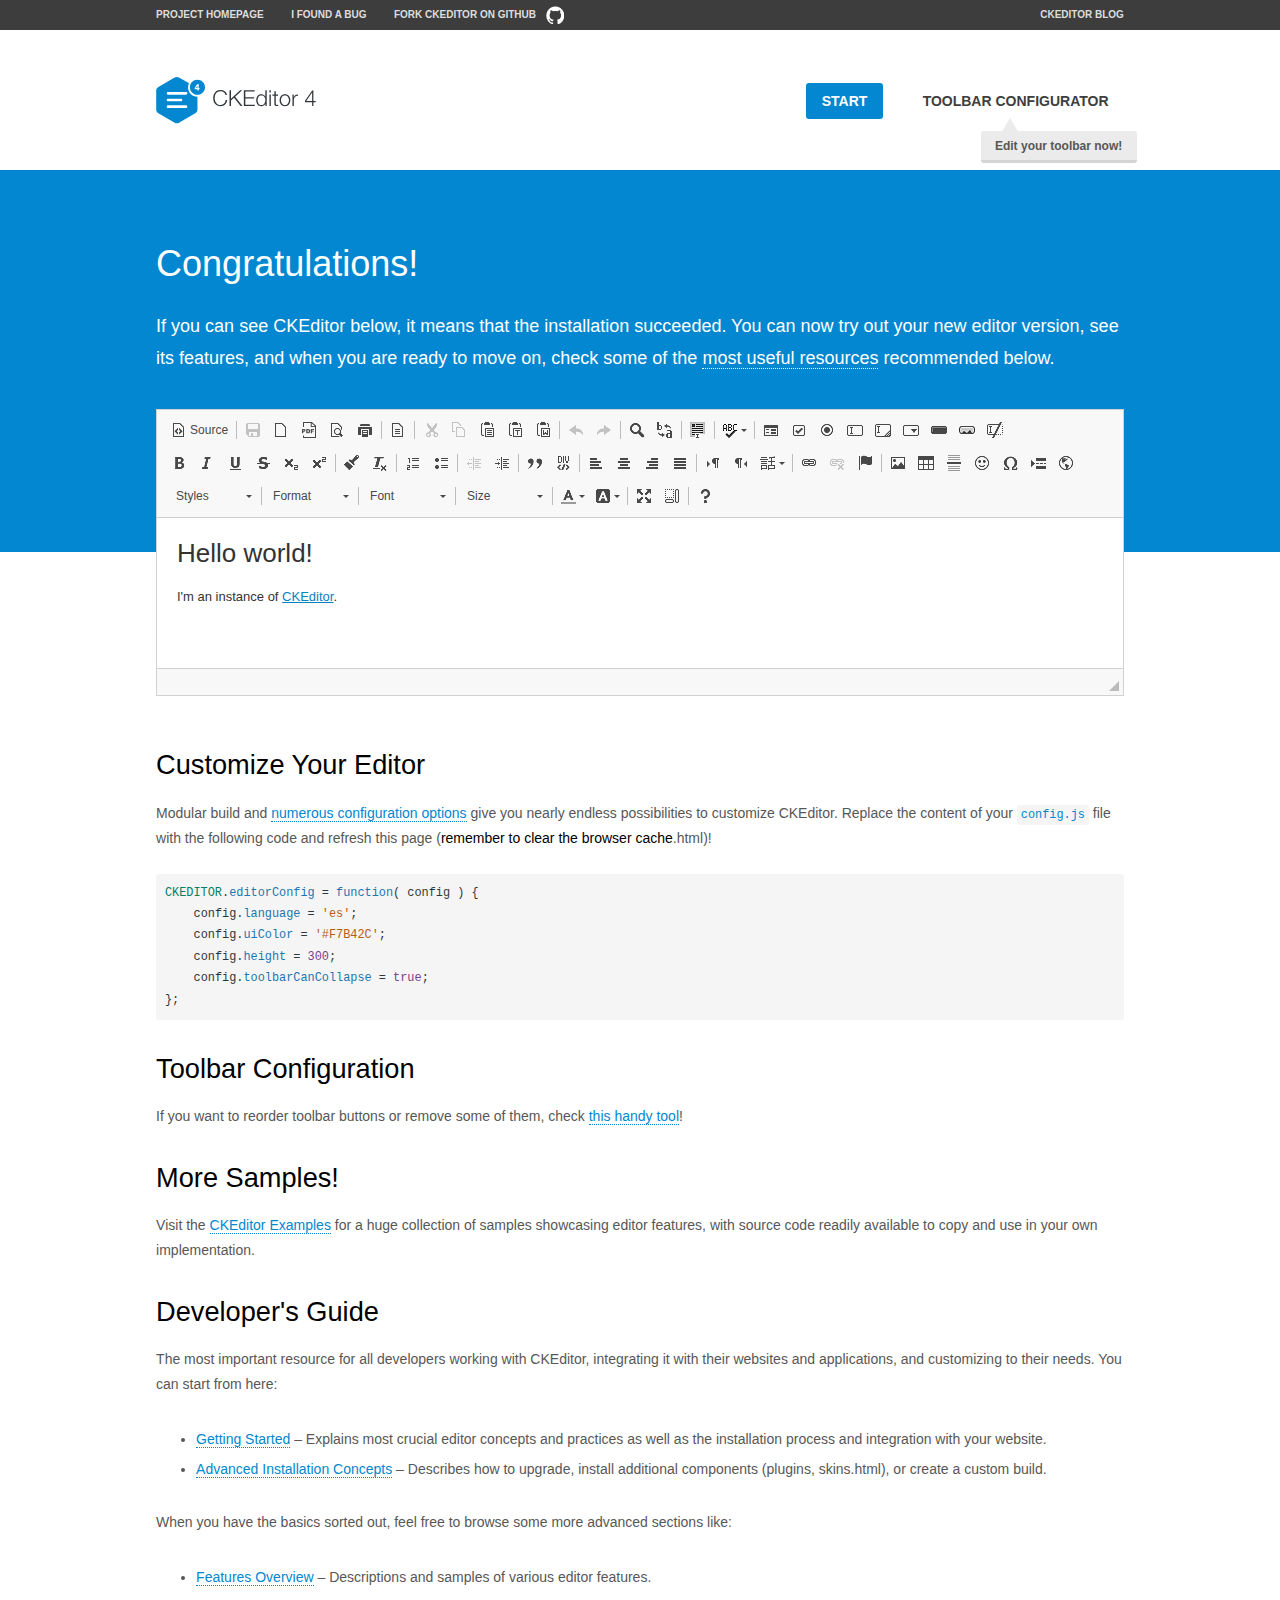
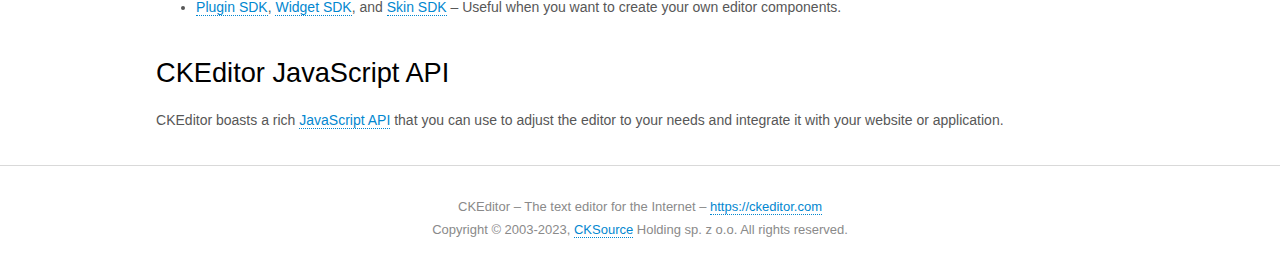
<file: src/main/webapp/resources/admin/ckeditor/samples/index.html>
<!DOCTYPE html>
<!--
Copyright (c) 2003-2023, CKSource Holding sp. z o.o. All rights reserved.
For licensing, see LICENSE.md or https://ckeditor.com/legal/ckeditor-oss-license
-->
<html lang="en">
<head>
	<meta charset="utf-8">
	<title>CKEditor Sample</title>
	<script src="../ckeditor.js"></script>
	<script src="js/sample.js"></script>
	<link rel="stylesheet" href="css/samples.css">
	<link rel="stylesheet" href="toolbarconfigurator/lib/codemirror/neo.css">
	<meta name="viewport" content="width=device-width,initial-scale=1">
	<meta name="description" content="Try the latest sample of CKEditor 4 and learn more about customizing your WYSIWYG editor with endless possibilities.">
</head>
<body id="main">

<nav class="navigation-a">
	<div class="grid-container">
		<ul class="navigation-a-left grid-width-70">
			<li><a href="https://ckeditor.com/ckeditor-4/">Project Homepage</a></li>
			<li><a href="https://github.com/ckeditor/ckeditor4/issues">I found a bug</a></li>
			<li><a href="https://github.com/ckeditor/ckeditor4" class="icon-pos-right icon-navigation-a-github">Fork CKEditor on GitHub</a></li>
		</ul>
		<ul class="navigation-a-right grid-width-30">
			<li><a href="https://ckeditor.com/blog/">CKEditor Blog</a></li>
		</ul>
	</div>
</nav>

<header class="header-a">
	<div class="grid-container">
		<h1 class="header-a-logo grid-width-30">
			<a href="index.html"><img src="img/logo.svg" onerror="this.src='img/logo.png'; this.onerror=null;" alt="CKEditor Sample"></a>
		</h1>

		<nav class="navigation-b grid-width-70">
			<ul>
				<li><a href="index.html" class="button-a button-a-background">Start</a></li>
				<li><a href="toolbarconfigurator/index.html" class="button-a">Toolbar configurator <span class="balloon-a balloon-a-nw">Edit your toolbar now!</span></a></li>
			</ul>
		</nav>
	</div>
</header>

<main>
	<div class="adjoined-top">
		<div class="grid-container">
			<div class="content grid-width-100">
				<h1>Congratulations!</h1>
				<p>
					If you can see CKEditor below, it means that the installation succeeded.
					You can now try out your new editor version, see its features, and when you are ready to move on, check some of the <a href="#sample-customize">most useful resources</a> recommended below.
				</p>
			</div>
		</div>
	</div>
	<div class="adjoined-bottom">
		<div class="grid-container">
			<div class="grid-width-100">
				<div id="editor">
					<h1>Hello world!</h1>
					<p>I'm an instance of <a href="https://ckeditor.com">CKEditor</a>.</p>
				</div>
			</div>
		</div>
	</div>

	<div class="grid-container">
		<div class="content grid-width-100">
			<section id="sample-customize">
				<h2>Customize Your Editor</h2>
				<p>Modular build and <a href="https://ckeditor.com/docs/ckeditor4/latest/guide/dev_configuration.html">numerous configuration options</a> give you nearly endless possibilities to customize CKEditor. Replace the content of your <code><a href="../config.js">config.js</a></code> file with the following code and refresh this page (<strong>remember to clear the browser cache</strong>.html)!</p>
		<pre class="cm-s-neo CodeMirror"><code><span style="padding-right: 0.1px;"><span class="cm-variable">CKEDITOR</span>.<span class="cm-property">editorConfig</span> <span class="cm-operator">=</span> <span class="cm-keyword">function</span>( <span class="cm-def">config</span> ) {</span>
<span style="padding-right: 0.1px;"><span class="cm-tab">	</span><span class="cm-variable-2">config</span>.<span class="cm-property">language</span> <span class="cm-operator">=</span> <span class="cm-string">'es'</span>;</span>
<span style="padding-right: 0.1px;"><span class="cm-tab">	</span><span class="cm-variable-2">config</span>.<span class="cm-property">uiColor</span> <span class="cm-operator">=</span> <span class="cm-string">'#F7B42C'</span>;</span>
<span style="padding-right: 0.1px;"><span class="cm-tab">	</span><span class="cm-variable-2">config</span>.<span class="cm-property">height</span> <span class="cm-operator">=</span> <span class="cm-number">300</span>;</span>
<span style="padding-right: 0.1px;"><span class="cm-tab">	</span><span class="cm-variable-2">config</span>.<span class="cm-property">toolbarCanCollapse</span> <span class="cm-operator">=</span> <span class="cm-atom">true</span>;</span>
<span style="padding-right: 0.1px;">};</span></code></pre>
			</section>

			<section>
				<h2>Toolbar Configuration</h2>
				<p>If you want to reorder toolbar buttons or remove some of them, check <a href="toolbarconfigurator/index.html">this handy tool</a>!</p>
			</section>

			<section>
				<h2>More Samples!</h2>
				<p>Visit the <a href="https://ckeditor.com/docs/ckeditor4/latest/examples/index.html">CKEditor Examples</a> for a huge collection of samples showcasing editor features, with source code readily available to copy and use in your own implementation.</p>
			</section>

			<section>
				<h2>Developer's Guide</h2>
				<p>The most important resource for all developers working with CKEditor, integrating it with their websites and applications, and customizing to their needs. You can start from here:</p>
				<ul>
					<li><a href="https://ckeditor.com/docs/ckeditor4/latest/guide/dev_installation.html">Getting Started</a> &ndash; Explains most crucial editor concepts and practices as well as the installation process and integration with your website.</li>
					<li><a href="https://ckeditor.com/docs/ckeditor4/latest/guide/dev_advanced_installation.html">Advanced Installation Concepts</a> &ndash; Describes how to upgrade, install additional components (plugins, skins.html), or create a custom build.</li>
				</ul>
					<p>When you have the basics sorted out, feel free to browse some more advanced sections like:</p>
				<ul>
					<li><a href="https://ckeditor.com/docs/ckeditor4/latest/features/index.html">Features Overview</a> &ndash; Descriptions and samples of various editor features.</li>
					<li><a href="https://ckeditor.com/docs/ckeditor4/latest/guide/plugin_sdk_intro.html">Plugin SDK</a>, <a href="https://ckeditor.com/docs/ckeditor4/latest/guide/widget_sdk_intro.html">Widget SDK</a>, and <a href="https://ckeditor.com/docs/ckeditor4/latest/guide/skin_sdk_intro.html">Skin SDK</a> &ndash; Useful when you want to create your own editor components.</li>
				</ul>
			</section>

			<section>
				<h2>CKEditor JavaScript API</h2>
				<p>CKEditor boasts a rich <a href="https://ckeditor.com/docs/ckeditor4/latest/api/index.html">JavaScript API</a> that you can use to adjust the editor to your needs and integrate it with your website or application.</p>
			</section>
		</div>
	</div>
</main>

<footer class="footer-a grid-container">
	<div class="grid-container">
		<p class="grid-width-100">
			CKEditor &ndash; The text editor for the Internet &ndash; <a class="samples" href="https://ckeditor.com/">https://ckeditor.com</a>
		</p>
		<p class="grid-width-100" id="copy">
			Copyright &copy; 2003-2023, <a class="samples" href="https://cksource.com/">CKSource</a> Holding sp. z o.o. All rights reserved.
		</p>
	</div>
</footer>
<script>
	initSample();
</script>

</body>
</html>
</file>
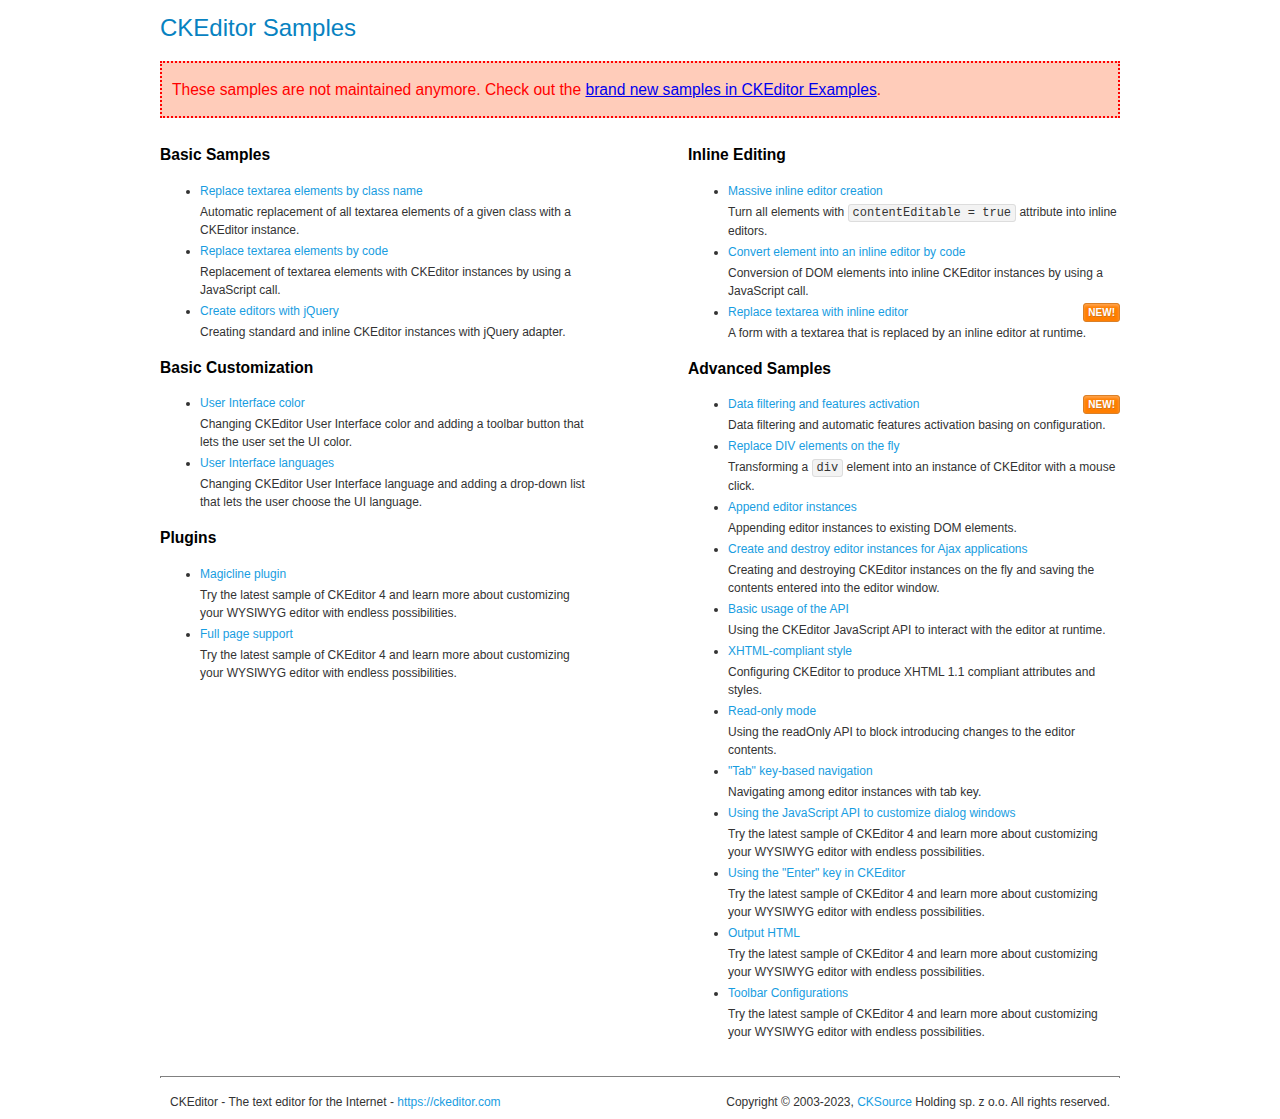
<file: src/main/webapp/resources/admin/ckeditor/samples/old/index.html>
<!DOCTYPE html>
<!--
Copyright (c) 2003-2023, CKSource Holding sp. z o.o. All rights reserved.
For licensing, see LICENSE.md or https://ckeditor.com/legal/ckeditor-oss-license
-->
<html lang="en">
<head>
	<meta charset="utf-8">
	<title>CKEditor Samples</title>
	<link rel="stylesheet" href="sample.css">
	<meta name="description" content="Try the latest sample of CKEditor 4 and learn more about customizing your WYSIWYG editor with endless possibilities.">
</head>
<body>
	<h1 class="samples">
		CKEditor Samples
	</h1>
	<div class="warning deprecated">
		These samples are not maintained anymore. Check out the <a href="https://ckeditor.com/docs/ckeditor4/latest/examples/index.html">brand new samples in CKEditor Examples</a>.
	</div>
	<div class="twoColumns">
		<div class="twoColumnsLeft">
			<h2 class="samples">
				Basic Samples
			</h2>
			<dl class="samples">
				<dt><a class="samples" href="replacebyclass.html">Replace textarea elements by class name</a></dt>
				<dd>Automatic replacement of all textarea elements of a given class with a CKEditor instance.</dd>

				<dt><a class="samples" href="replacebycode.html">Replace textarea elements by code</a></dt>
				<dd>Replacement of textarea elements with CKEditor instances by using a JavaScript call.</dd>

				<dt><a class="samples" href="jquery.html">Create editors with jQuery</a></dt>
				<dd>Creating standard and inline CKEditor instances with jQuery adapter.</dd>
			</dl>

			<h2 class="samples">
				Basic Customization
			</h2>
			<dl class="samples">
				<dt><a class="samples" href="uicolor.html">User Interface color</a></dt>
				<dd>Changing CKEditor User Interface color and adding a toolbar button that lets the user set the UI color.</dd>

				<dt><a class="samples" href="uilanguages.html">User Interface languages</a></dt>
				<dd>Changing CKEditor User Interface language and adding a drop-down list that lets the user choose the UI language.</dd>
			</dl>


			<h2 class="samples">Plugins</h2>
<dl class="samples">
<dt><a class="samples" href="magicline/magicline.html">Magicline plugin</a></dt>
<dd>Try the latest sample of CKEditor 4 and learn more about customizing your WYSIWYG editor with endless possibilities.</dd>

<dt><a class="samples" href="wysiwygarea/fullpage.html">Full page support</a></dt>
<dd>Try the latest sample of CKEditor 4 and learn more about customizing your WYSIWYG editor with endless possibilities.</dd>
</dl>
		</div>
		<div class="twoColumnsRight">
			<h2 class="samples">
				Inline Editing
			</h2>
			<dl class="samples">
				<dt><a class="samples" href="inlineall.html">Massive inline editor creation</a></dt>
				<dd>Turn all elements with <code>contentEditable = true</code> attribute into inline editors.</dd>

				<dt><a class="samples" href="inlinebycode.html">Convert element into an inline editor by code</a></dt>
				<dd>Conversion of DOM elements into inline CKEditor instances by using a JavaScript call.</dd>

				<dt><a class="samples" href="inlinetextarea.html">Replace textarea with inline editor</a> <span class="new">New!</span></dt>
				<dd>A form with a textarea that is replaced by an inline editor at runtime.</dd>

				
			</dl>

			<h2 class="samples">
				Advanced Samples
			</h2>
			<dl class="samples">
				<dt><a class="samples" href="datafiltering.html">Data filtering and features activation</a> <span class="new">New!</span></dt>
				<dd>Data filtering and automatic features activation basing on configuration.</dd>

				<dt><a class="samples" href="divreplace.html">Replace DIV elements on the fly</a></dt>
				<dd>Transforming a <code>div</code> element into an instance of CKEditor with a mouse click.</dd>

				<dt><a class="samples" href="appendto.html">Append editor instances</a></dt>
				<dd>Appending editor instances to existing DOM elements.</dd>

				<dt><a class="samples" href="ajax.html">Create and destroy editor instances for Ajax applications</a></dt>
				<dd>Creating and destroying CKEditor instances on the fly and saving the contents entered into the editor window.</dd>

				<dt><a class="samples" href="api.html">Basic usage of the API</a></dt>
				<dd>Using the CKEditor JavaScript API to interact with the editor at runtime.</dd>

				<dt><a class="samples" href="xhtmlstyle.html">XHTML-compliant style</a></dt>
				<dd>Configuring CKEditor to produce XHTML 1.1 compliant attributes and styles.</dd>

				<dt><a class="samples" href="readonly.html">Read-only mode</a></dt>
				<dd>Using the readOnly API to block introducing changes to the editor contents.</dd>

				<dt><a class="samples" href="tabindex.html">"Tab" key-based navigation</a></dt>
				<dd>Navigating among editor instances with tab key.</dd>


				
<dt><a class="samples" href="dialog/dialog.html">Using the JavaScript API to customize dialog windows</a></dt>
<dd>Try the latest sample of CKEditor 4 and learn more about customizing your WYSIWYG editor with endless possibilities.</dd>

<dt><a class="samples" href="enterkey/enterkey.html">Using the &quot;Enter&quot; key in CKEditor</a></dt>
<dd>Try the latest sample of CKEditor 4 and learn more about customizing your WYSIWYG editor with endless possibilities.</dd>

<dt><a class="samples" href="htmlwriter/outputhtml.html">Output HTML</a></dt>
<dd>Try the latest sample of CKEditor 4 and learn more about customizing your WYSIWYG editor with endless possibilities.</dd>

<dt><a class="samples" href="toolbar/toolbar.html">Toolbar Configurations</a></dt>
<dd>Try the latest sample of CKEditor 4 and learn more about customizing your WYSIWYG editor with endless possibilities.</dd>

			</dl>
		</div>
	</div>
	<div id="footer">
		<hr>
		<p>
			CKEditor - The text editor for the Internet - <a class="samples" href="https://ckeditor.com/">https://ckeditor.com</a>
		</p>
		<p id="copy">
			Copyright &copy; 2003-2023, <a class="samples" href="https://cksource.com/">CKSource</a> Holding sp. z o.o. All rights reserved.
		</p>
	</div>
</body>
</html>
</file>
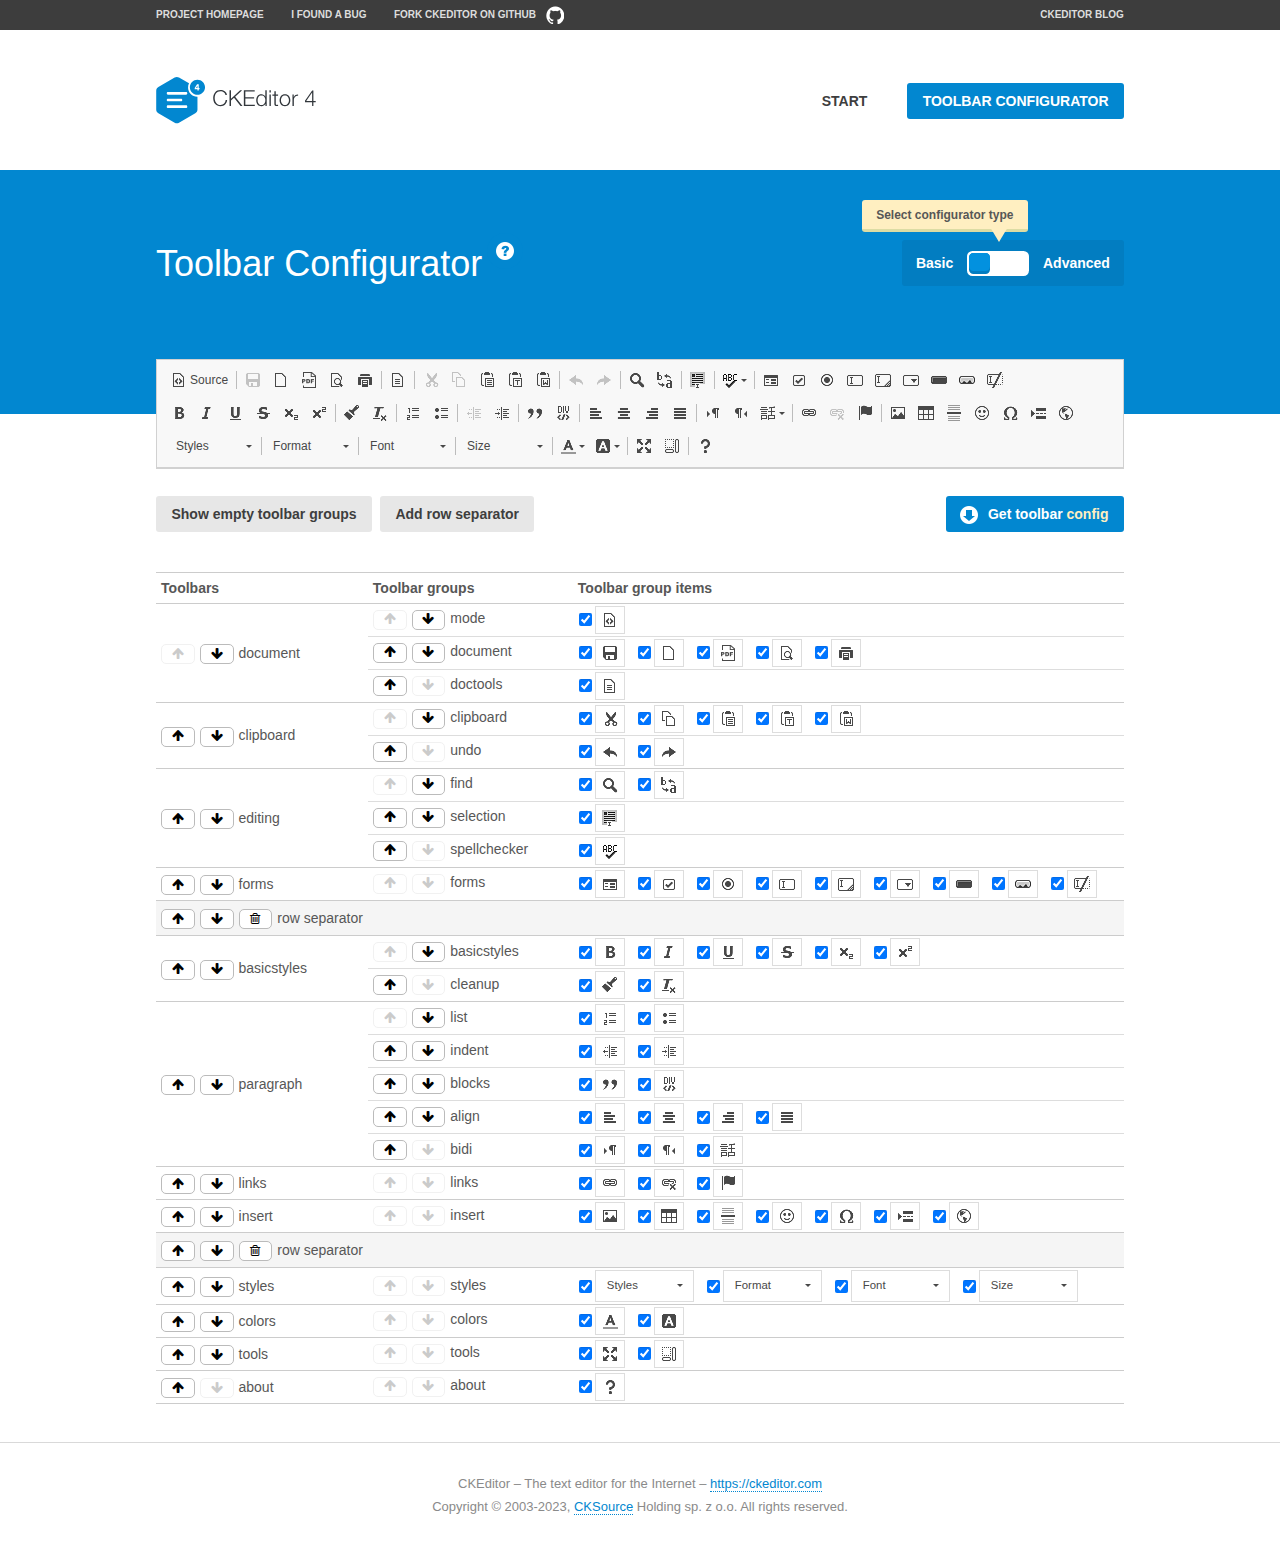
<file: src/main/webapp/resources/admin/ckeditor/samples/toolbarconfigurator/index.html>
<!DOCTYPE html>
<!--
Copyright (c) 2003-2023, CKSource Holding sp. z o.o. All rights reserved.
For licensing, see LICENSE.md or https://ckeditor.com/legal/ckeditor-oss-license
-->
<!--[if IE 8]><html class="ie8"><![endif]-->
<!--[if gt IE 8]><html><![endif]-->
<!--[if !IE]><!--><html lang="en"><!--<![endif]-->
<head>
	<meta charset="utf-8">
	<title>Toolbar Configurator</title>
	<script src="../../ckeditor.js"></script>
	<script>
		if ( CKEDITOR.env.ie && CKEDITOR.env.version < 9 )
			CKEDITOR.tools.enableHtml5Elements( document );
	</script>
	<link rel="stylesheet" href="lib/codemirror/codemirror.css">
	<link rel="stylesheet" href="lib/codemirror/show-hint.css">
	<link rel="stylesheet" href="lib/codemirror/neo.css">
	<link rel="stylesheet" href="css/fontello.css">
	<link rel="stylesheet" href="../css/samples.css">
	<meta name="description" content="Try the latest sample of CKEditor 4 and learn more about customizing your WYSIWYG editor with endless possibilities.">
</head>
<body id="toolbar">

<nav class="navigation-a">
	<div class="grid-container">
		<ul class="navigation-a-left grid-width-70">
			<li><a href="https://ckeditor.com/ckeditor-4/">Project Homepage</a></li>
			<li><a href="https://github.com/ckeditor/ckeditor4/issues">I found a bug</a></li>
			<li><a href="https://github.com/ckeditor/ckeditor4" class="icon-pos-right icon-navigation-a-github">Fork CKEditor on GitHub</a></li>
		</ul>
		<ul class="navigation-a-right grid-width-30">
			<li><a href="https://ckeditor.com/blog/">CKEditor Blog</a></li>
		</ul>
	</div>
</nav>

<header class="header-a">
	<div class="grid-container">
		<h1 class="header-a-logo grid-width-30">
			<a href="../index.html"><img src="../img/logo.svg" onerror="this.src='../img/logo.png'; this.onerror=null;" alt="CKEditor Logo"></a>
		</h1>
		<nav class="navigation-b grid-width-70">
			<ul>
				<li><a href="../index.html"  class="button-a">Start</a></li>
				<li><a href="index.html"  class="button-a button-a-background">Toolbar configurator</a></li>
			</ul>
		</nav>
	</div>
</header>

<main>
	<div class="adjoined-top">
		<div class="grid-container">
			<div class="content grid-width-100">
				<div class="grid-container-nested">
					<h1 class="grid-width-60">
						Toolbar Configurator
						<a href="#help-content" type="button" title="Configurator help" id="help" class="button-a button-a-background button-a-no-text icon-pos-left icon-question-mark">Help</a>
					</h1>

					<div class="grid-width-40 grid-switch-magic">
						<div class="switch">
							<span class="balloon-a balloon-a-se">Select configurator type</span>
							<input type="radio" name="radio" data-num="1" id="radio-basic" />
							<input type="radio" name="radio" data-num="2" id="radio-advanced" />
							<label data-for="1" for="radio-basic">Basic</label>
							<span class="switch-inner">
								<span class="handler"></span>
							</span>
							<label data-for="2" for="radio-advanced">Advanced</label>
						</div>
					</div>
				</div>
			</div>
		</div>
	</div>
	<div class="adjoined-bottom">
		<div class="grid-container">
			<div class="grid-width-100">
				<div class="editors-container">
					<div id="editor-basic"></div>
					<div id="editor-advanced"></div>
				</div>
			</div>
		</div>
	</div>

	<div class="grid-container configurator">
		<div class="content grid-width-100">
			<div class="configurator">
				<div>
					<div id="toolbarModifierWrapper"></div>
				</div>
			</div>
		</div>
	</div>

	<div id="help-content">
		<div class="grid-container">
			<div class="grid-width-100">
				<h2>What Am I Doing Here?</h2>

				<div class="grid-container grid-container-nested">
					<div class="basic">
						<div class="grid-width-50">
							<p>Arrange <a href="https://ckeditor.com/docs/ckeditor4/latest/api/CKEDITOR_config.html#cfg-toolbarGroups">toolbar groups</a>, toggle <a href="https://ckeditor.com/docs/ckeditor4/latest/api/CKEDITOR_config.html#cfg-removeButtons">button visibility</a> according to your needs and get your toolbar configuration.</p>
							<p>You can replace the content of the <a href="../../config.js"><code>config.js</code></a> file with the generated configuration. If you already set some configuration options you will need to merge both configurations.</p>
						</div>
						<div class="grid-width-50">
							<p>Read more about different ways of <a href="https://ckeditor.com/docs/ckeditor4/latest/guide/dev_configuration.html">setting configuration</a> and do not forget about <strong>clearing browser cache</strong>.</p>
							<p>Arranging toolbar groups is the recommended way of configuring the toolbar, but if you need more freedom you can use the <a href="#advanced">advanced configurator</a>.</p>
						</div>
					</div>
					<div class="advanced" style="display: none;">
						<div class="grid-width-50">
							<p>With this code editor you can edit your <a href="https://ckeditor.com/docs/ckeditor4/latest/api/CKEDITOR_config.html#cfg-toolbar">toolbar configuration</a> live.</p>
							<p>You can replace the content of the <a href="../../config.js"><code>config.js</code></a> file with the generated configuration. If you already set some configuration options you will need to merge both configurations.</p>
						</div>
						<div class="grid-width-50">
							<p>Read more about different ways of <a href="https://ckeditor.com/docs/ckeditor4/latest/guide/dev_configuration.html">setting configuration</a> and do not forget about <strong>clearing browser cache</strong>.</p>
						</div>
					</div>
				</div>

				<p class="grid-container grid-container-nested">
					<button type="button" class="help-content-close grid-width-100 button-a button-a-background">Got it. Let's play!</button>
				</p>
			</div>
		</div>
	</div>
</main>

<footer class="footer-a grid-container">
	<p class="grid-width-100">
		CKEditor &ndash; The text editor for the Internet &ndash; <a class="samples" href="https://ckeditor.com/">https://ckeditor.com</a>
	</p>
	<p class="grid-width-100" id="copy">
		Copyright &copy; 2003-2023, <a class="samples" href="https://cksource.com/">CKSource</a> Holding sp. z o.o. All rights reserved.
	</p>
</footer>

<script src="lib/codemirror/codemirror.js"></script>
<script src="lib/codemirror/javascript.js"></script>
<script src="lib/codemirror/show-hint.js"></script>

<script src="js/fulltoolbareditor.js"></script>
<script src="js/abstracttoolbarmodifier.js"></script>
<script src="js/toolbarmodifier.js"></script>
<script src="js/toolbartextmodifier.js"></script>
<script src="../js/sf.js"></script>

<script>
	( function() {
		'use strict';

		var mode = ( window.location.hash.substr( 1 ) === 'advanced' ) ? 'advanced' : 'basic',
			configuratorSection = CKEDITOR.document.findOne( 'main > .grid-container.configurator' ),
			basicInstruction = CKEDITOR.document.findOne( '#help-content .basic' ),
			advancedInstruction = CKEDITOR.document.findOne( '#help-content .advanced' ),

			// Configurator mode switcher.
			modeSwitchBasic = CKEDITOR.document.getById( 'radio-basic' ),
			modeSwitchAdvanced = CKEDITOR.document.getById( 'radio-advanced' );

		// Initial setup
		function updateSwitcher() {
			if ( mode === 'advanced' ) {
				modeSwitchAdvanced.$.checked = true;
			} else {
				modeSwitchBasic.$.checked = true;
			}
		}

		updateSwitcher();

		CKEDITOR.document.getWindow().on( 'hashchange', function( e ) {
			var hash = window.location.hash.substr( 1 );
			if ( !( hash === 'advanced' || hash === 'basic' ) ) {
				return;
			}
			mode = hash;
			onToolbarsDone( mode );
		} );

		CKEDITOR.document.getWindow().on( 'resize', function() {
			updateToolbar( ( mode === 'basic' ? toolbarModifier : toolbarTextModifier )[ 'editorInstance' ] );
		} );

		function onRefresh( modifier ) {
			modifier = modifier || this;

			if ( mode === 'basic' && modifier instanceof ToolbarConfigurator.ToolbarTextModifier ) {
				return;
			}

			// CodeMirror container becomes visible, so we need to refresh and to avoid rendering problems.
			if ( mode === 'advanced' && modifier instanceof ToolbarConfigurator.ToolbarTextModifier ) {
				modifier.codeContainer.refresh();
			}

			updateToolbar( modifier.editorInstance );
		}

		function updateToolbar( editor ) {
			var editorContainer = editor.container;

			// Not always editor is loaded.
			if ( !editorContainer ) {
				return;
			}

			var displayStyle = editorContainer.getStyle( 'display' );

			editorContainer.setStyle( 'display', 'block' );

			var newHeight = editorContainer.getSize( 'height' );

			var newMarginTop = parseInt( editorContainer.getComputedStyle( 'margin-top' ), 10 );
			newMarginTop = ( isNaN( newMarginTop ) ? 0 : Number( newMarginTop ) );

			var newMarginBottom = parseInt( editorContainer.getComputedStyle( 'margin-bottom' ), 10 );
			newMarginBottom = ( isNaN( newMarginBottom ) ? 0 : Number( newMarginBottom ) );

			var result = newHeight + newMarginTop + newMarginBottom;

			editorContainer.setStyle( 'display', displayStyle );

			editor.container.getAscendant( 'div' ).setStyle( 'height', result + 'px' );
		}

		var toolbarModifier = new ToolbarConfigurator.ToolbarModifier( 'editor-basic' );

		var done = 0;
		toolbarModifier.init( onToolbarInit );
		toolbarModifier.onRefresh = onRefresh;

		CKEDITOR.document.getById( 'toolbarModifierWrapper' ).append( toolbarModifier.mainContainer );

		var toolbarTextModifier = new ToolbarConfigurator.ToolbarTextModifier( 'editor-advanced' );
		toolbarTextModifier.init( onToolbarInit );
		toolbarTextModifier.onRefresh = onRefresh;

		function onToolbarInit() {
			if ( ++done === 2 ) {
				onToolbarsDone();

				positionSticky.watch( CKEDITOR.document.findOne( '.toolbar' ), function() {
					return mode === 'advanced';
				} );
			}
		}

		function onToolbarsDone() {
			if ( mode === 'basic' ) {
				toggleModeBasic( false );
			} else {
				toggleModeAdvanced( false );
			}

			updateSwitcher();

			setTimeout( function() {
				CKEDITOR.document.findOne( '.editors-container' ).addClass( 'active' );
				CKEDITOR.document.findOne( '#toolbarModifierWrapper' ).addClass( 'active' );
			}, 200 );
		}

		CKEDITOR.document.getById( 'toolbarModifierWrapper' ).append( toolbarTextModifier.mainContainer );

		function toogleModeSwitch( onElement, offElement, onModifier, offModifier ) {
			onElement.addClass( 'fancy-button-active' );
			offElement.removeClass( 'fancy-button-active' );

			onModifier.showUI();
			offModifier.hideUI();
		}

		function toggleModeBasic( callOnRefresh ) {
			callOnRefresh = ( callOnRefresh !== false );
			mode = 'basic';
			window.location.hash = '#basic';
			toogleModeSwitch( modeSwitchBasic, modeSwitchAdvanced, toolbarModifier, toolbarTextModifier );

			configuratorSection.removeClass( 'freed-width' );
			basicInstruction.show();
			advancedInstruction.hide();

			callOnRefresh && onRefresh( toolbarModifier );
		}

		function toggleModeAdvanced( callOnRefresh ) {
			callOnRefresh = ( callOnRefresh !== false );
			mode = 'advanced';
			window.location.hash = '#advanced';
			toogleModeSwitch( modeSwitchAdvanced, modeSwitchBasic, toolbarTextModifier, toolbarModifier );

			configuratorSection.addClass( 'freed-width' );
			advancedInstruction.show();
			basicInstruction.hide();

			callOnRefresh && onRefresh( toolbarTextModifier );
		}

		modeSwitchBasic.on( 'click', toggleModeBasic );
		modeSwitchAdvanced.on( 'click', toggleModeAdvanced );

		//
		// Position:sticky for the toolbar.
		//

		// Will make elements behave like they were styled with position:sticky.
		var positionSticky = {
			// Store object: {
			// 		element: CKEDITOR.dom.element, // Element which will float.
			// 		placeholder: CKEDITOR.dom.element, // Placeholder which is place to prevent page bounce.
			// 		isFixed: boolean // Whether element float now.
			// }
			watched: [],

			active: [],

			staticContainer: null,

			init: function() {
				var element = CKEDITOR.dom.element.createFromHtml(
					'<div class="staticContainer">' +
						'<div class="grid-container" >' +
							'<div class="grid-width-100">' +
								'<div class="inner"></div>' +
							'</div>' +
						'</div>' +
					'</div>' );

				this.staticContainer = element.findOne( '.inner' );

				CKEDITOR.document.getBody().append( element );
			},

			watch: function( element, preventFunc ) {
				this.watched.push( {
					element: element,
					placeholder: new CKEDITOR.dom.element( 'div' ),
					isFixed: false,
					preventFunc: preventFunc
				} );
			},

			checkAll: function() {
				for ( var i = 0; i < this.watched.length; i++ ) {
					this.check( this.watched[ i ] );
				}
			},

			check: function( element ) {
				var isFixed = element.isFixed;
				var shouldBeFixed = this.shouldBeFixed( element );

				// Nothing to be done.
				if ( isFixed === shouldBeFixed ) {
					return;
				}

				var placeholder = element.placeholder;

				if ( isFixed ) {
					// Unfixing.

					element.element.insertBefore( placeholder );
					placeholder.remove();

					element.element.removeStyle( 'margin' );

					this.active.splice( CKEDITOR.tools.indexOf( this.active, element ), 1 );

				} else {
					// Fixing.
					placeholder.setStyle( 'width', element.element.getSize( 'width' ) + 'px' );
					placeholder.setStyle( 'height', element.element.getSize( 'height' ) + 'px' );
					placeholder.setStyle( 'margin-bottom', element.element.getComputedStyle( 'margin-bottom' ) );
					placeholder.setStyle( 'display', element.element.getComputedStyle( 'display' ) );
					placeholder.insertAfter( element.element );

					this.staticContainer.append( element.element );

					this.active.push( element );
				}

				element.isFixed = !element.isFixed;
			},

			shouldBeFixed: function( element ) {
				if ( element.preventFunc && element.preventFunc() ) {
					return false;
				}

				// If element is already fixed we are checking it's placeholder.
				var related = ( element.isFixed ? element.placeholder : element.element ),
					clientRect = related.$.getBoundingClientRect(),
					staticHeight = this.staticContainer.getSize('height' ),
					elemHeight = element.element.getSize( 'height' );

				if ( element.isFixed ) {
					return ( clientRect.top + elemHeight < staticHeight );
				} else {
					return ( clientRect.top < staticHeight );
				}
			}
		};

		positionSticky.init();

		CKEDITOR.document.getWindow().on( 'scroll',
			CKEDITOR.tools.eventsBuffer( 100, positionSticky.checkAll, positionSticky ).input
		);

		// Make the toolbar sticky.
		positionSticky.watch( CKEDITOR.document.findOne( '.editors-container' ) );

		// Help button and help-content.
		( function() {
			var helpButton = CKEDITOR.document.getById( 'help' ),
				helpContent = CKEDITOR.document.getById( 'help-content' );

			// Don't show help button on IE8 because it's unsupported by Pico Modal.
			if ( CKEDITOR.env.ie && CKEDITOR.env.version == 8 ) {
				helpButton.hide();
			} else {
				// Display help modal when the button is clicked.
				helpButton.on( 'click', function( evt ) {
					SF.modal( {
						// Clone modal content from DOM.
						content: helpContent.getHtml(),

						afterCreate: function( modal ) {
							// Enable modal content button to close the modal.
							new CKEDITOR.dom.element( modal.modalElem() ).findOne( '.help-content-close' ).once( 'click', modal.close );
						}
					} ).show();
				} );
			}
		} )();
	} )();
</script>
</body>
</html>
</file>
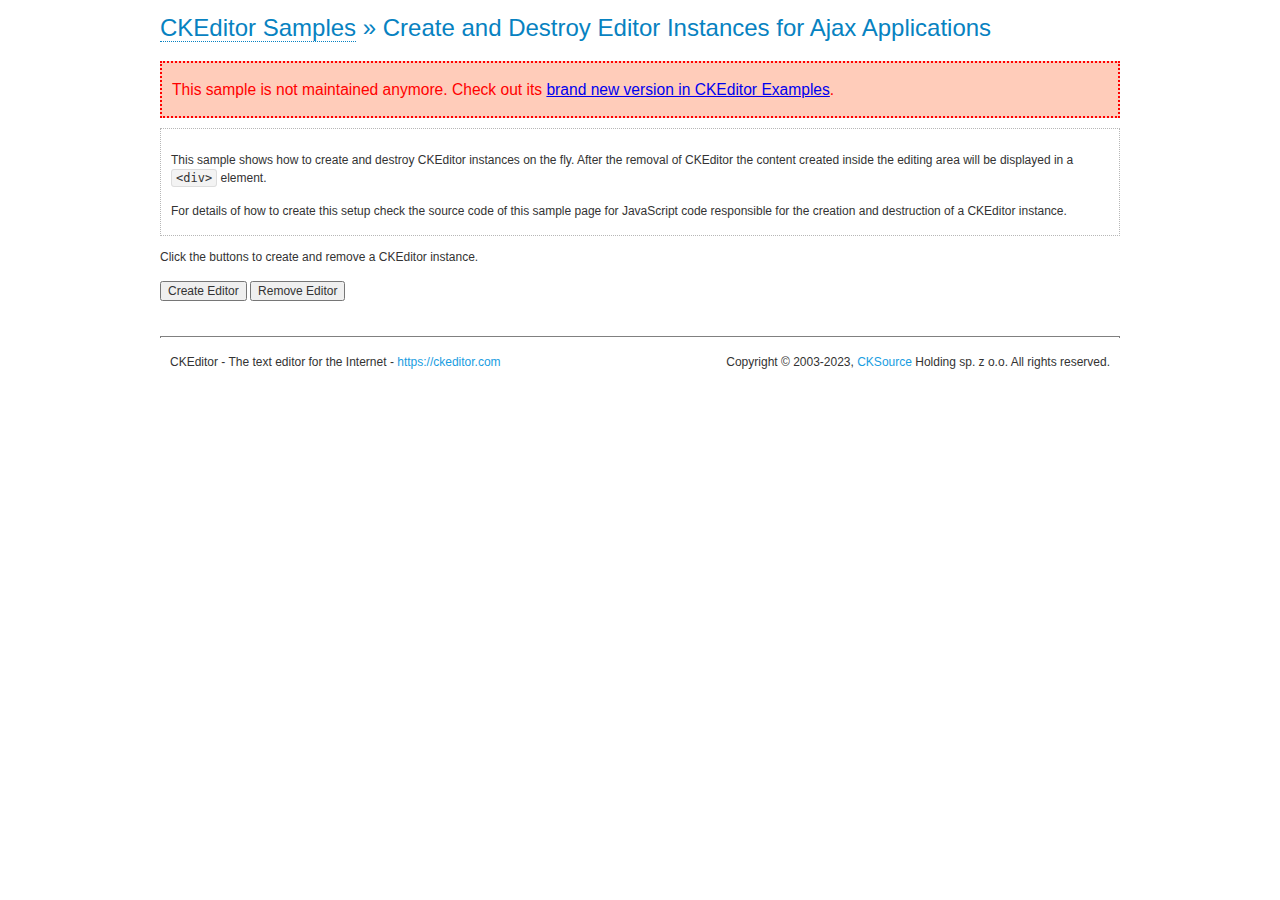
<file: src/main/webapp/resources/admin/ckeditor/samples/old/ajax.html>
<!DOCTYPE html>
<!--
Copyright (c) 2003-2023, CKSource Holding sp. z o.o. All rights reserved.
For licensing, see LICENSE.md or https://ckeditor.com/legal/ckeditor-oss-license
-->
<html lang="en">
<head>
	<meta charset="utf-8">
	<title>Ajax &mdash; CKEditor Sample</title>
	<script src="../../ckeditor.js"></script>
	<link rel="stylesheet" href="sample.css">
	<meta name="description" content="Try the latest sample of CKEditor 4 and learn more about customizing your WYSIWYG editor with endless possibilities.">
	<script>

		var editor, html = '';

		function createEditor() {
			if ( editor )
				return;

			// Create a new editor inside the <div id="editor">, setting its value to html
			var config = {};
			editor = CKEDITOR.appendTo( 'editor', config, html );
		}

		function removeEditor() {
			if ( !editor )
				return;

			// Retrieve the editor contents. In an Ajax application, this data would be
			// sent to the server or used in any other way.
			document.getElementById( 'editorcontents' ).innerHTML = html = editor.getData();
			document.getElementById( 'contents' ).style.display = '';

			// Destroy the editor.
			editor.destroy();
			editor = null;
		}

	</script>
</head>
<body>
	<h1 class="samples">
		<a href="index.html">CKEditor Samples</a> &raquo; Create and Destroy Editor Instances for Ajax Applications
	</h1>
	<div class="warning deprecated">
		This sample is not maintained anymore. Check out its <a href="https://ckeditor.com/docs/ckeditor4/latest/examples/saveajax.html">brand new version in CKEditor Examples</a>.
	</div>
	<div class="description">
		<p>
			This sample shows how to create and destroy CKEditor instances on the fly. After the removal of CKEditor the content created inside the editing
			area will be displayed in a <code>&lt;div&gt;</code> element.
		</p>
		<p>
			For details of how to create this setup check the source code of this sample page
			for JavaScript code responsible for the creation and destruction of a CKEditor instance.
		</p>
	</div>
	<p>Click the buttons to create and remove a CKEditor instance.</p>
	<p>
		<input onclick="createEditor();" type="button" value="Create Editor">
		<input onclick="removeEditor();" type="button" value="Remove Editor">
	</p>
	<!-- This div will hold the editor. -->
	<div id="editor">
	</div>
	<div id="contents" style="display: none">
		<p>
			Edited Contents:
		</p>
		<!-- This div will be used to display the editor contents. -->
		<div id="editorcontents">
		</div>
	</div>
	<div id="footer">
		<hr>
		<p>
			CKEditor - The text editor for the Internet - <a class="samples" href="https://ckeditor.com/">https://ckeditor.com</a>
		</p>
		<p id="copy">
			Copyright &copy; 2003-2023, <a class="samples" href="https://cksource.com/">CKSource</a> Holding sp. z o.o. All rights reserved.
		</p>
	</div>
</body>
</html>
</file>
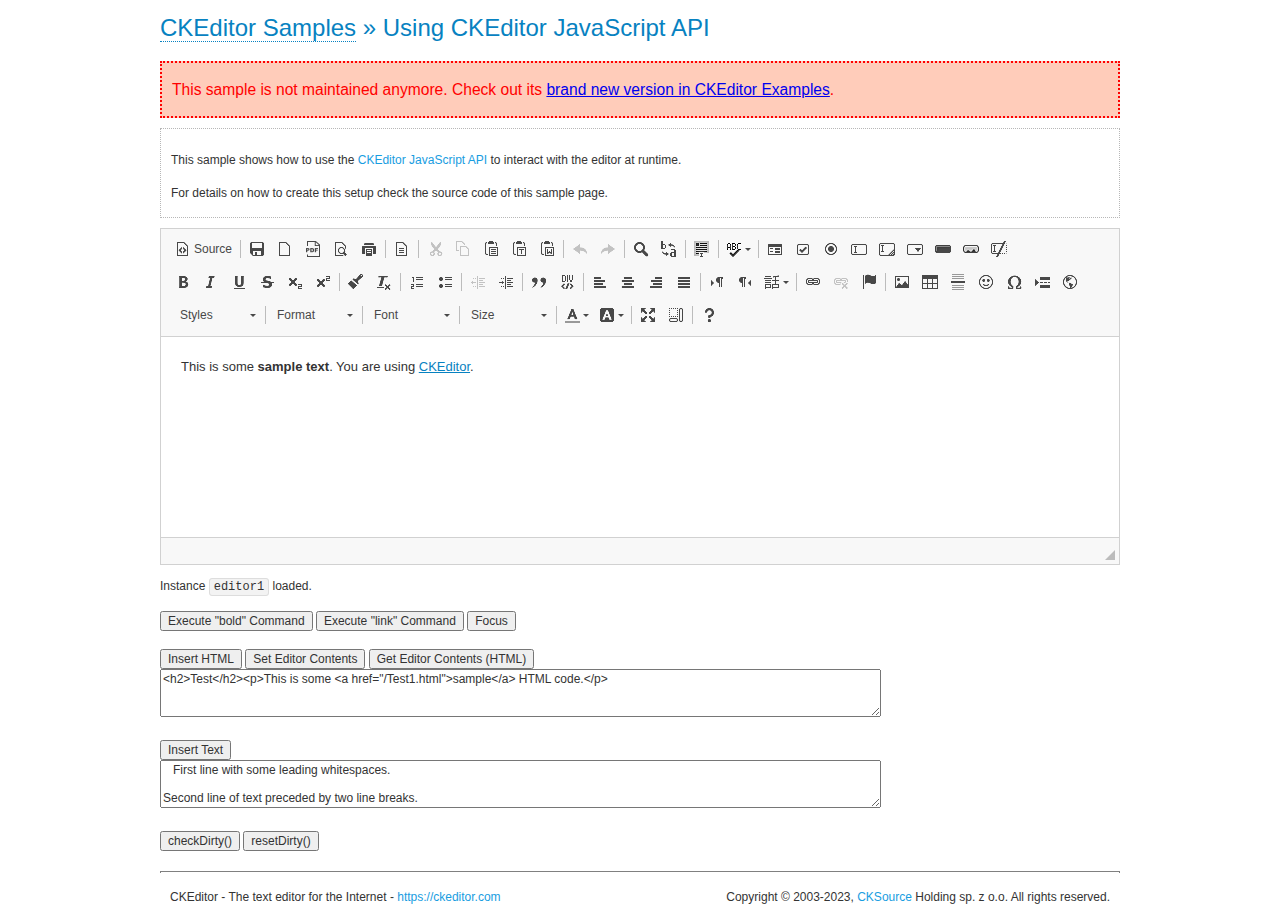
<file: src/main/webapp/resources/admin/ckeditor/samples/old/api.html>
<!DOCTYPE html>
<!--
Copyright (c) 2003-2023, CKSource Holding sp. z o.o. All rights reserved.
For licensing, see LICENSE.md or https://ckeditor.com/legal/ckeditor-oss-license
-->
<html lang="en">
<head>
	<meta charset="utf-8">
	<title>API Usage &mdash; CKEditor Sample</title>
	<script src="../../ckeditor.js"></script>
	<link href="sample.css" rel="stylesheet">
	<meta name="description" content="Try the latest sample of CKEditor 4 and learn more about customizing your WYSIWYG editor with endless possibilities.">
	<script>

// The instanceReady event is fired, when an instance of CKEditor has finished
// its initialization.
CKEDITOR.on( 'instanceReady', function( ev ) {
	// Show the editor name and description in the browser status bar.
	document.getElementById( 'eMessage' ).innerHTML = 'Instance <code>' + ev.editor.name + '<\/code> loaded.';

	// Show this sample buttons.
	document.getElementById( 'eButtons' ).style.display = 'block';
});

function InsertHTML() {
	// Get the editor instance that we want to interact with.
	var editor = CKEDITOR.instances.editor1;
	var value = document.getElementById( 'htmlArea' ).value;

	// Check the active editing mode.
	if ( editor.mode == 'wysiwyg' )
	{
		// Insert HTML code.
		// https://ckeditor.com/docs/ckeditor4/latest/api/CKEDITOR_editor.html#method-insertHtml
		editor.insertHtml( value );
	}
	else
		alert( 'You must be in WYSIWYG mode!' );
}

function InsertText() {
	// Get the editor instance that we want to interact with.
	var editor = CKEDITOR.instances.editor1;
	var value = document.getElementById( 'txtArea' ).value;

	// Check the active editing mode.
	if ( editor.mode == 'wysiwyg' )
	{
		// Insert as plain text.
		// https://ckeditor.com/docs/ckeditor4/latest/api/CKEDITOR_editor.html#method-insertText
		editor.insertText( value );
	}
	else
		alert( 'You must be in WYSIWYG mode!' );
}

function SetContents() {
	// Get the editor instance that we want to interact with.
	var editor = CKEDITOR.instances.editor1;
	var value = document.getElementById( 'htmlArea' ).value;

	// Set editor contents (replace current contents).
	// https://ckeditor.com/docs/ckeditor4/latest/api/CKEDITOR_editor.html#method-setData
	editor.setData( value );
}

function GetContents() {
	// Get the editor instance that you want to interact with.
	var editor = CKEDITOR.instances.editor1;

	// Get editor contents
	// https://ckeditor.com/docs/ckeditor4/latest/api/CKEDITOR_editor.html#method-getData
	alert( editor.getData() );
}

function ExecuteCommand( commandName ) {
	// Get the editor instance that we want to interact with.
	var editor = CKEDITOR.instances.editor1;

	// Check the active editing mode.
	if ( editor.mode == 'wysiwyg' )
	{
		// Execute the command.
		// https://ckeditor.com/docs/ckeditor4/latest/api/CKEDITOR_editor.html#method-execCommand
		editor.execCommand( commandName );
	}
	else
		alert( 'You must be in WYSIWYG mode!' );
}

function CheckDirty() {
	// Get the editor instance that we want to interact with.
	var editor = CKEDITOR.instances.editor1;
	// Checks whether the current editor contents present changes when compared
	// to the contents loaded into the editor at startup
	// https://ckeditor.com/docs/ckeditor4/latest/api/CKEDITOR_editor.html#method-checkDirty
	alert( editor.checkDirty() );
}

function ResetDirty() {
	// Get the editor instance that we want to interact with.
	var editor = CKEDITOR.instances.editor1;
	// Resets the "dirty state" of the editor (see CheckDirty())
	// https://ckeditor.com/docs/ckeditor4/latest/api/CKEDITOR_editor.html#method-resetDirty
	editor.resetDirty();
	alert( 'The "IsDirty" status has been reset' );
}

function Focus() {
	CKEDITOR.instances.editor1.focus();
}

function onFocus() {
	document.getElementById( 'eMessage' ).innerHTML = '<b>' + this.name + ' is focused </b>';
}

function onBlur() {
	document.getElementById( 'eMessage' ).innerHTML = this.name + ' lost focus';
}

	</script>

</head>
<body>
	<h1 class="samples">
		<a href="index.html">CKEditor Samples</a> &raquo; Using CKEditor JavaScript API
	</h1>
	<div class="warning deprecated">
		This sample is not maintained anymore. Check out its <a href="https://ckeditor.com/docs/ckeditor4/latest/examples/api.html">brand new version in CKEditor Examples</a>.
	</div>
	<div class="description">
	<p>
		This sample shows how to use the
		<a class="samples" href="https://ckeditor.com/docs/ckeditor4/latest/api/CKEDITOR_editor.html">CKEditor JavaScript API</a>
		to interact with the editor at runtime.
	</p>
	<p>
		For details on how to create this setup check the source code of this sample page.
	</p>
	</div>

	<!-- This <div> holds alert messages to be display in the sample page. -->
	<div id="alerts">
		<noscript>
			<p>
				<strong>CKEditor requires JavaScript to run</strong>. In a browser with no JavaScript
				support, like yours, you should still see the contents (HTML data) and you should
				be able to edit it normally, without a rich editor interface.
			</p>
		</noscript>
	</div>
	<form action="../../../samples/sample_posteddata.php" method="post">
		<textarea cols="100" id="editor1" name="editor1" rows="10">&lt;p&gt;This is some &lt;strong&gt;sample text&lt;/strong&gt;. You are using &lt;a href="https://ckeditor.com/"&gt;CKEditor&lt;/a&gt;.&lt;/p&gt;</textarea>

		<script>
			// Replace the <textarea id="editor1"> with an CKEditor instance.
			CKEDITOR.replace( 'editor1', {
				on: {
					focus: onFocus,
					blur: onBlur,

					// Check for availability of corresponding plugins.
					pluginsLoaded: function( evt ) {
						var doc = CKEDITOR.document, ed = evt.editor;
						if ( !ed.getCommand( 'bold' ) )
							doc.getById( 'exec-bold' ).hide();
						if ( !ed.getCommand( 'link' ) )
							doc.getById( 'exec-link' ).hide();
					}
				}
			});
		</script>

		<p id="eMessage">
		</p>

		<div id="eButtons" style="display: none">
			<input id="exec-bold" onclick="ExecuteCommand('bold');" type="button" value="Execute &quot;bold&quot; Command">
			<input id="exec-link" onclick="ExecuteCommand('link');" type="button" value="Execute &quot;link&quot; Command">
			<input onclick="Focus();" type="button" value="Focus">
			<br><br>
			<input onclick="InsertHTML();" type="button" value="Insert HTML">
			<input onclick="SetContents();" type="button" value="Set Editor Contents">
			<input onclick="GetContents();" type="button" value="Get Editor Contents (HTML)">
			<br>
			<textarea cols="100" id="htmlArea" rows="3">&lt;h2&gt;Test&lt;/h2&gt;&lt;p&gt;This is some &lt;a href="/Test1.html"&gt;sample&lt;/a&gt; HTML code.&lt;/p&gt;</textarea>
			<br>
			<br>
			<input onclick="InsertText();" type="button" value="Insert Text">
			<br>
			<textarea cols="100" id="txtArea" rows="3">   First line with some leading whitespaces.

Second line of text preceded by two line breaks.</textarea>
			<br>
			<br>
			<input onclick="CheckDirty();" type="button" value="checkDirty()">
			<input onclick="ResetDirty();" type="button" value="resetDirty()">
		</div>
	</form>
	<div id="footer">
		<hr>
		<p>
			CKEditor - The text editor for the Internet - <a class="samples" href="https://ckeditor.com/">https://ckeditor.com</a>
		</p>
		<p id="copy">
			Copyright &copy; 2003-2023, <a class="samples" href="https://cksource.com/">CKSource</a> Holding sp. z o.o. All rights reserved.
		</p>
	</div>
</body>
</html>
</file>
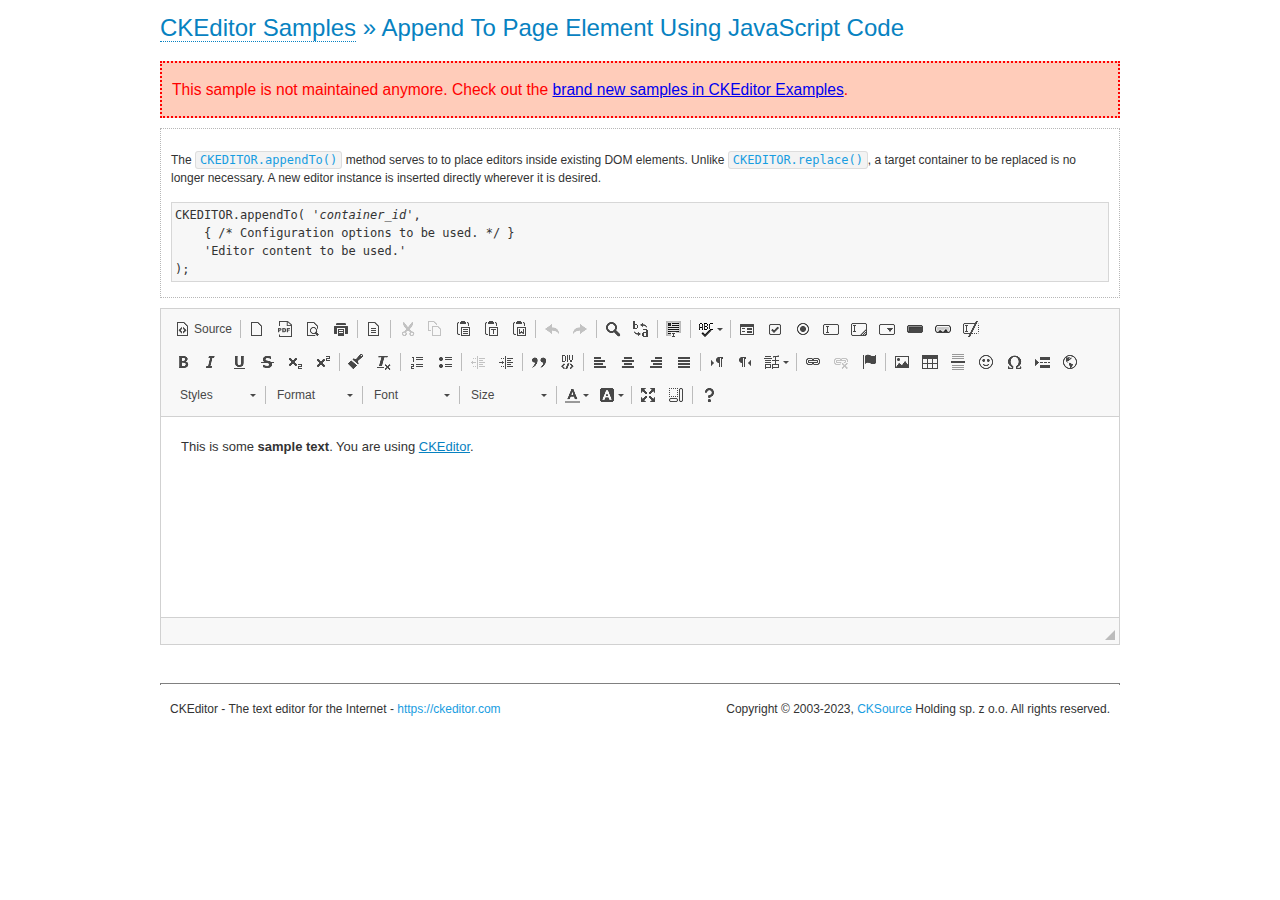
<file: src/main/webapp/resources/admin/ckeditor/samples/old/appendto.html>
<!DOCTYPE html>
<!--
Copyright (c) 2003-2023, CKSource Holding sp. z o.o. All rights reserved.
For licensing, see LICENSE.md or https://ckeditor.com/legal/ckeditor-oss-license
-->
<html lang="en">
<head>
	<meta charset="utf-8">
	<title>Append To Page Element Using JavaScript Code &mdash; CKEditor Sample</title>
	<script src="../../ckeditor.js"></script>
	<link rel="stylesheet" href="sample.css">
	<meta name="description" content="Try the latest sample of CKEditor 4 and learn more about customizing your WYSIWYG editor with endless possibilities.">
</head>
<body>
	<h1 class="samples">
		<a href="index.html">CKEditor Samples</a> &raquo; Append To Page Element Using JavaScript Code
	</h1>
	<div class="warning deprecated">
		This sample is not maintained anymore. Check out the <a href="https://ckeditor.com/docs/ckeditor4/latest/examples/index.html">brand new samples in CKEditor Examples</a>.
	</div>
	<div id="section1">
		<div class="description">
			<p>
				The <code><a class="samples" href="https://ckeditor.com/docs/ckeditor4/latest/api/CKEDITOR.html#method-appendTo">CKEDITOR.appendTo()</a></code> method serves to to place editors inside existing DOM elements. Unlike <code><a class="samples" href="https://ckeditor.com/docs/ckeditor4/latest/api/CKEDITOR.html#method-replace">CKEDITOR.replace()</a></code>,
				a target container to be replaced is no longer necessary. A new editor
				instance is inserted directly wherever it is desired.
			</p>
<pre class="samples">CKEDITOR.appendTo( '<em>container_id</em>',
	{ /* Configuration options to be used. */ }
	'Editor content to be used.'
);</pre>
		</div>
		<script>

			// This call can be placed at any point after the
			// DOM element to append CKEditor to or inside the <head><script>
			// in a window.onload event handler.

			// Append a CKEditor instance using the default configuration and the
			// provided content to the <div> element of ID "section1".
			CKEDITOR.appendTo( 'section1',
				null,
				'<p>This is some <strong>sample text</strong>. You are using <a href="https://ckeditor.com/">CKEditor</a>.</p>'
			);

		</script>
	</div>
	<br>
	<div id="footer">
		<hr>
		<p>
			CKEditor - The text editor for the Internet - <a class="samples" href="https://ckeditor.com/">https://ckeditor.com</a>
		</p>
		<p id="copy">
			Copyright &copy; 2003-2023, <a class="samples" href="https://cksource.com/">CKSource</a> Holding sp. z o.o. All rights reserved.
		</p>
	</div>
</body>
</html>
</file>
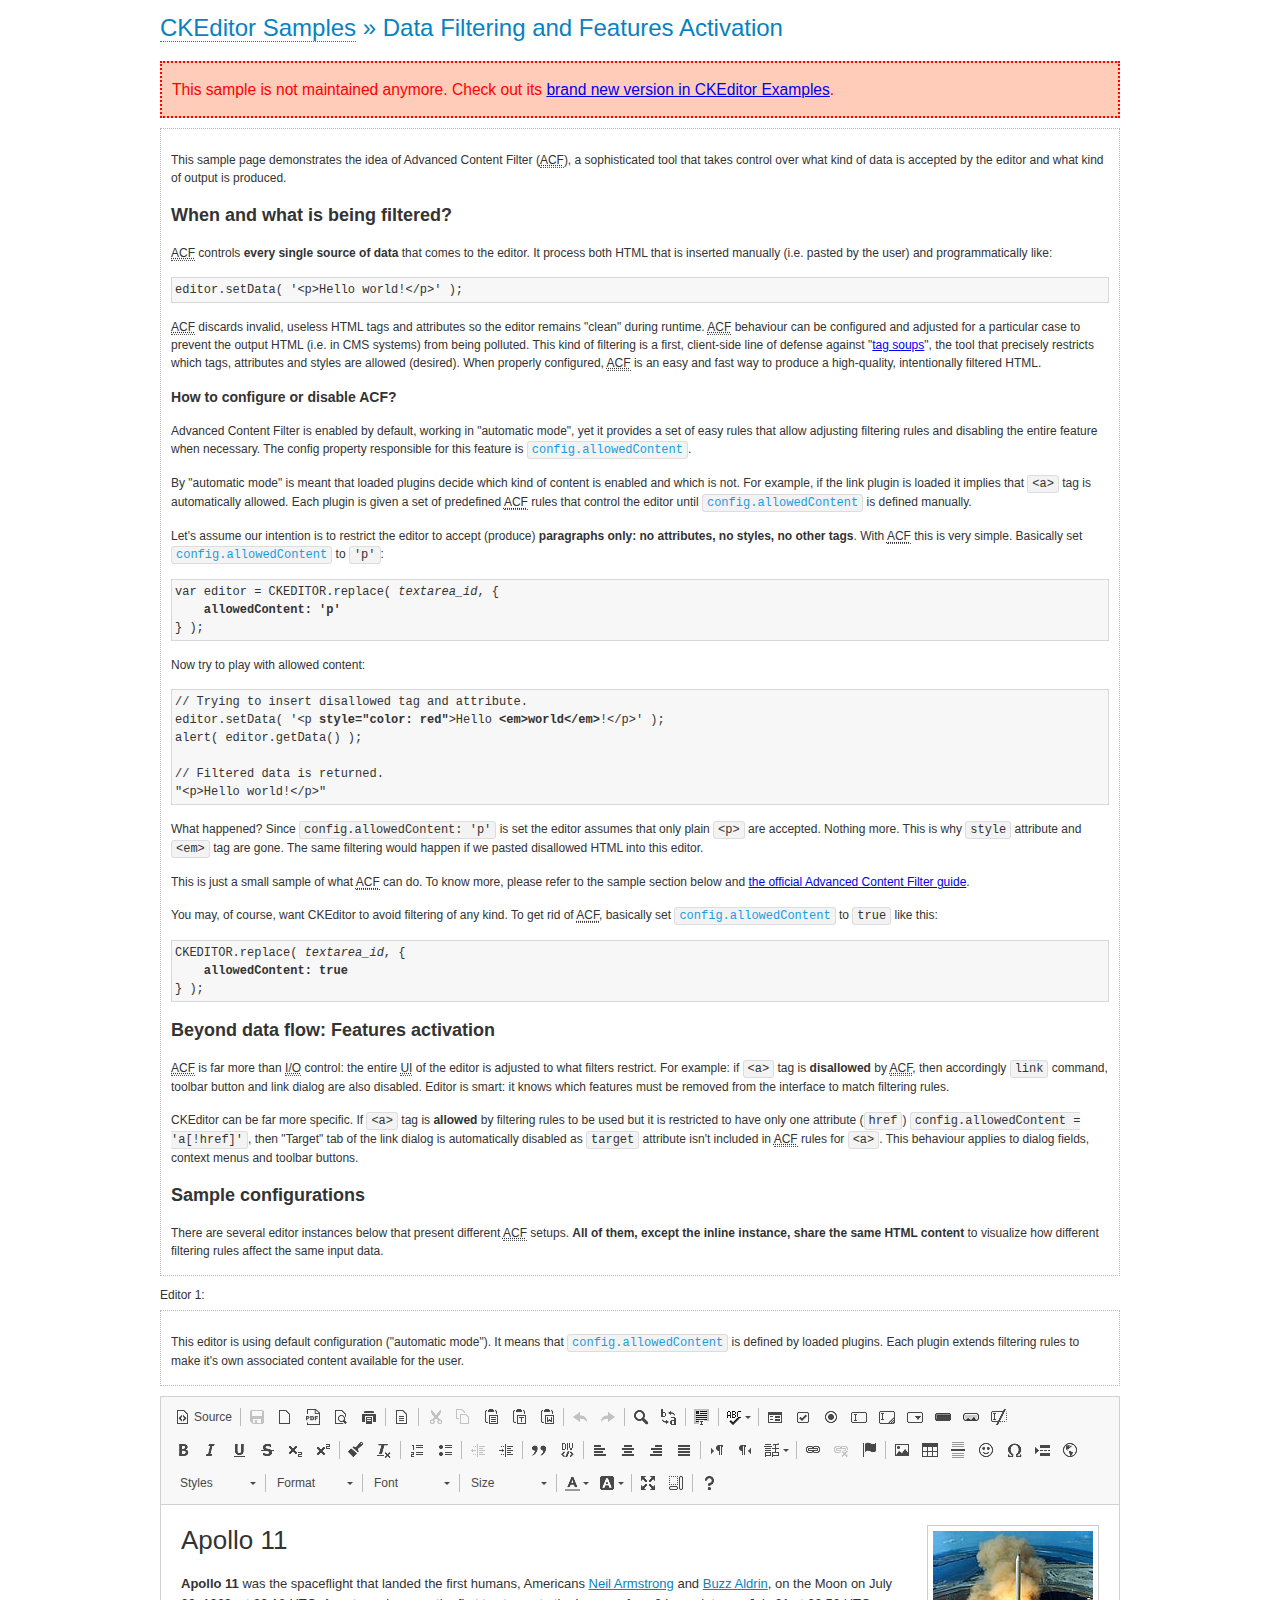
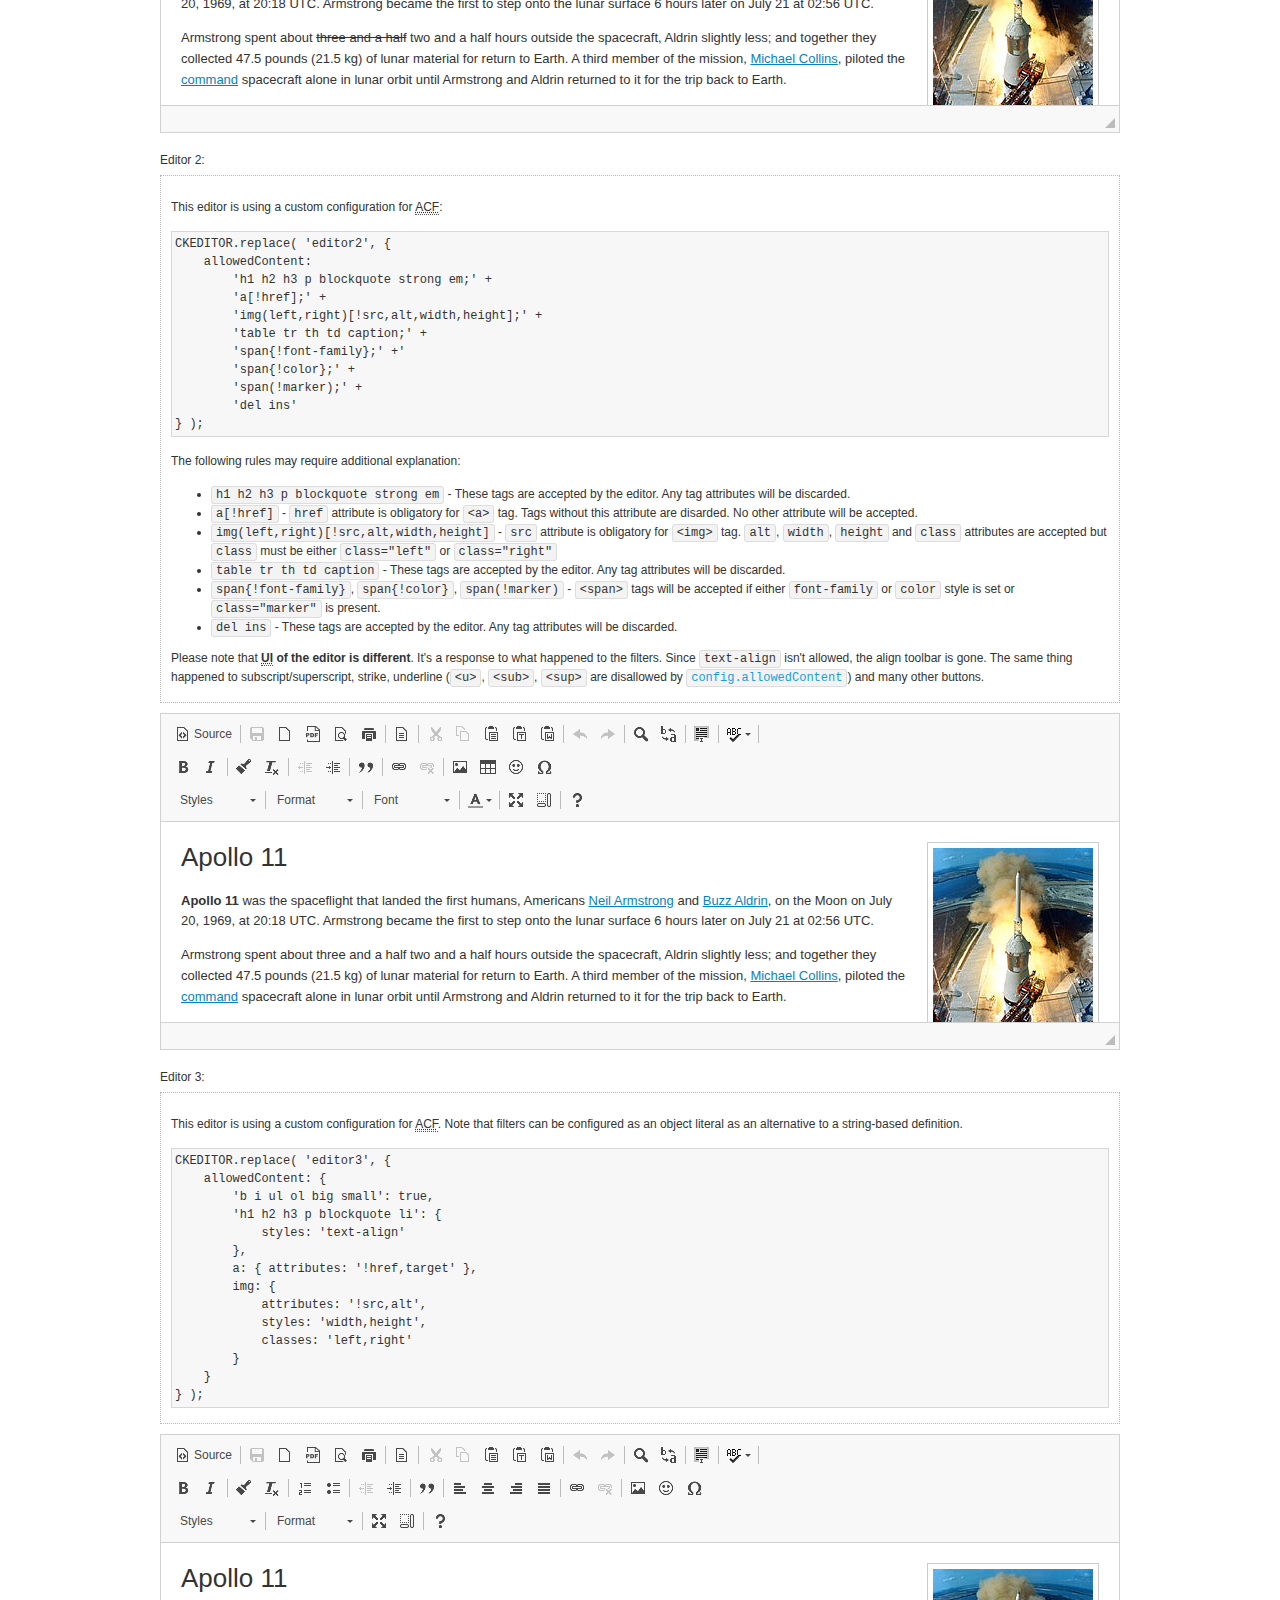
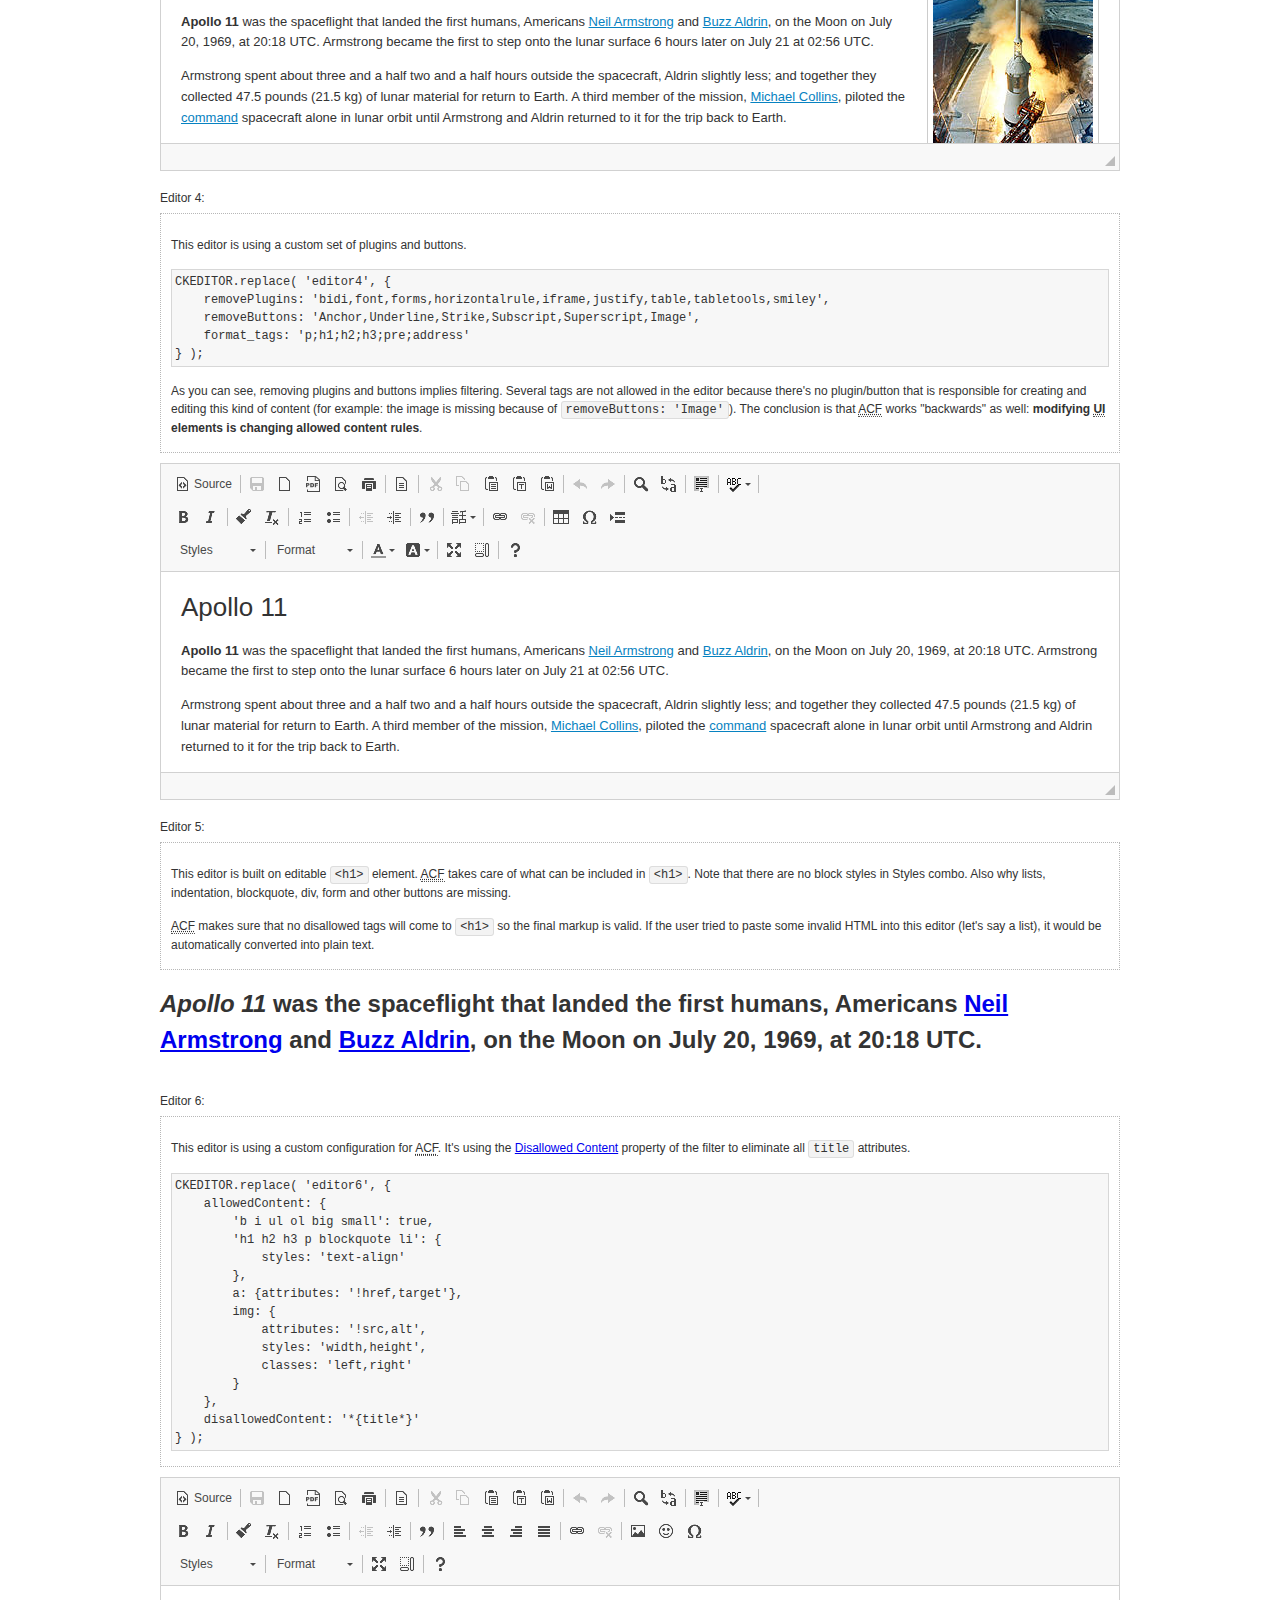
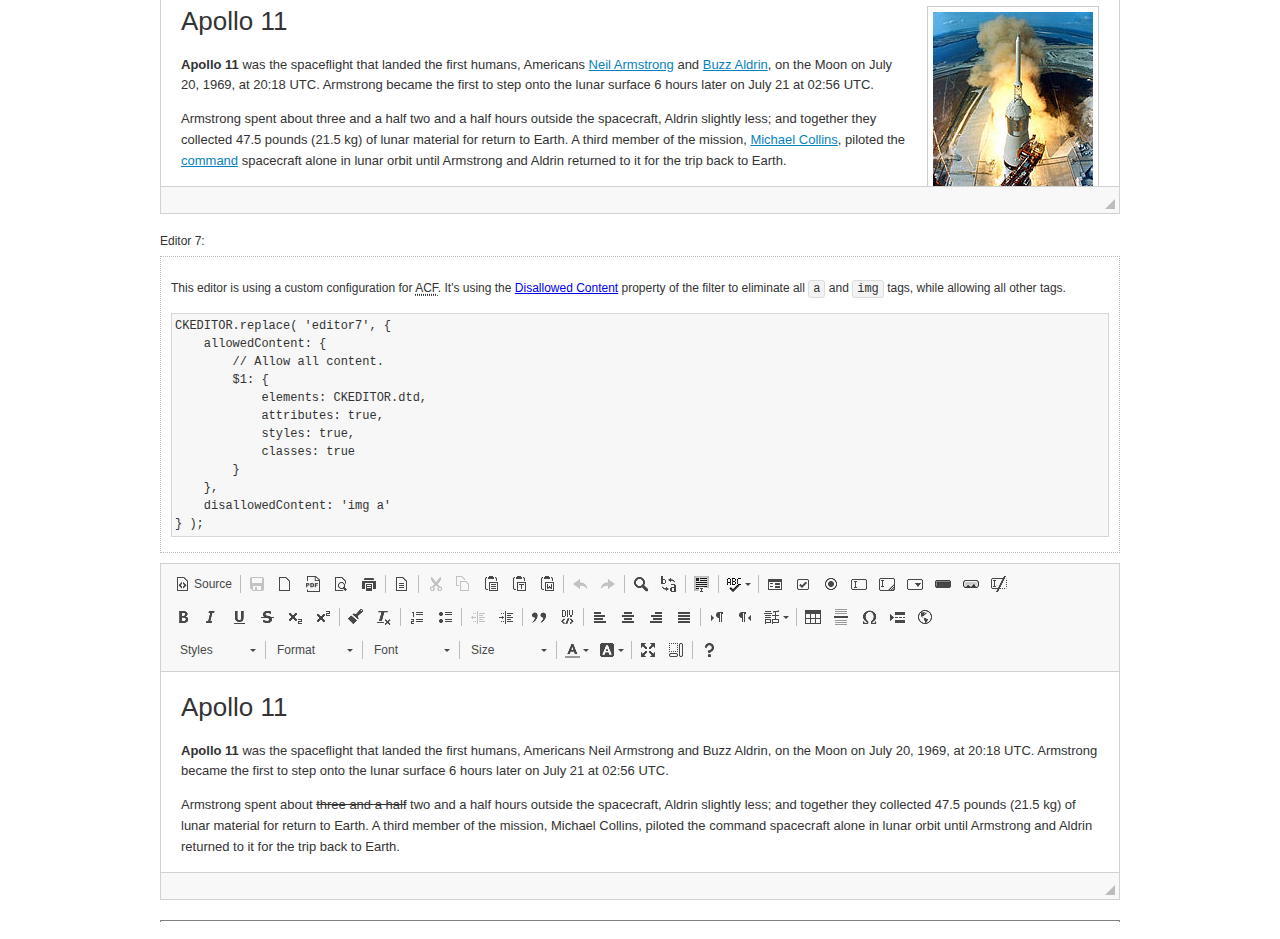
<file: src/main/webapp/resources/admin/ckeditor/samples/old/datafiltering.html>
<!DOCTYPE html>
<!--
Copyright (c) 2003-2023, CKSource Holding sp. z o.o. All rights reserved.
For licensing, see LICENSE.md or https://ckeditor.com/legal/ckeditor-oss-license
-->
<html lang="en">
<head>
	<meta charset="utf-8">
	<title>Data Filtering &mdash; CKEditor Sample</title>
	<script src="../../ckeditor.js"></script>
	<link rel="stylesheet" href="sample.css">
	<meta name="description" content="Try the latest sample of CKEditor 4 and learn more about customizing your WYSIWYG editor with endless possibilities.">
	<script>
		// Remove advanced tabs for all editors.
		CKEDITOR.config.removeDialogTabs = 'image:advanced;link:advanced;creatediv:advanced;editdiv:advanced';
	</script>
</head>
<body>
	<h1 class="samples">
		<a href="index.html">CKEditor Samples</a> &raquo; Data Filtering and Features Activation
	</h1>
	<div class="warning deprecated">
		This sample is not maintained anymore. Check out its <a href="https://ckeditor.com/docs/ckeditor4/latest/examples/acf.html">brand new version in CKEditor Examples</a>.
	</div>
	<div class="description">
		<p>
			This sample page demonstrates the idea of Advanced Content Filter
			(<abbr title="Advanced Content Filter">ACF</abbr>), a sophisticated
			tool that takes control over what kind of data is accepted by the editor and what
			kind of output is produced.
		</p>
		<h2>When and what is being filtered?</h2>
		<p>
			<abbr title="Advanced Content Filter">ACF</abbr> controls
			<strong>every single source of data</strong> that comes to the editor.
			It process both HTML that is inserted manually (i.e. pasted by the user)
			and programmatically like:
		</p>
<pre class="samples">
editor.setData( '&lt;p&gt;Hello world!&lt;/p&gt;' );
</pre>
		<p>
			<abbr title="Advanced Content Filter">ACF</abbr> discards invalid,
			useless HTML tags and attributes so the editor remains "clean" during
			runtime. <abbr title="Advanced Content Filter">ACF</abbr> behaviour
			can be configured and adjusted for a particular case to prevent the
			output HTML (i.e. in CMS systems) from being polluted.

			This kind of filtering is a first, client-side line of defense
			against "<a href="http://en.wikipedia.org/wiki/Tag_soup">tag soups</a>",
			the tool that precisely restricts which tags, attributes and styles
			are allowed (desired). When properly configured, <abbr title="Advanced Content Filter">ACF</abbr>
			is an easy and fast way to produce a high-quality, intentionally filtered HTML.
		</p>

		<h3>How to configure or disable ACF?</h3>
		<p>
			Advanced Content Filter is enabled by default, working in "automatic mode", yet
			it provides a set of easy rules that allow adjusting filtering rules
			and disabling the entire feature when necessary. The config property
			responsible for this feature is <code><a class="samples"
			href="https://ckeditor.com/docs/ckeditor4/latest/api/CKEDITOR_config.html#cfg-allowedContent">config.allowedContent</a></code>.
		</p>
		<p>
			By "automatic mode" is meant that loaded plugins decide which kind
			of content is enabled and which is not. For example, if the link
			plugin is loaded it implies that <code>&lt;a&gt;</code> tag is
			automatically allowed. Each plugin is given a set
			of predefined <abbr title="Advanced Content Filter">ACF</abbr> rules
			that control the editor until <code><a class="samples"
			href="https://ckeditor.com/docs/ckeditor4/latest/api/CKEDITOR_config.html#cfg-allowedContent">
			config.allowedContent</a></code>
			is defined manually.
		</p>
		<p>
			Let's assume our intention is to restrict the editor to accept (produce) <strong>paragraphs
			only: no attributes, no styles, no other tags</strong>.
			With <abbr title="Advanced Content Filter">ACF</abbr>
			this is very simple. Basically set <code><a class="samples"
			href="https://ckeditor.com/docs/ckeditor4/latest/api/CKEDITOR_config.html#cfg-allowedContent">
			config.allowedContent</a></code> to <code>'p'</code>:
		</p>
<pre class="samples">
var editor = CKEDITOR.replace( <em>textarea_id</em>, {
	<strong>allowedContent: 'p'</strong>
} );
</pre>
		<p>
			Now try to play with allowed content:
		</p>
<pre class="samples">
// Trying to insert disallowed tag and attribute.
editor.setData( '&lt;p <strong>style="color: red"</strong>&gt;Hello <strong>&lt;em&gt;world&lt;/em&gt;</strong>!&lt;/p&gt;' );
alert( editor.getData() );

// Filtered data is returned.
"&lt;p&gt;Hello world!&lt;/p&gt;"
</pre>
		<p>
			What happened? Since <code>config.allowedContent: 'p'</code> is set the editor assumes
			that only plain <code>&lt;p&gt;</code> are accepted. Nothing more. This is why
			<code>style</code> attribute and <code>&lt;em&gt;</code> tag are gone. The same
			filtering would happen if we pasted disallowed HTML into this editor.
		</p>
		<p>
			This is just a small sample of what <abbr title="Advanced Content Filter">ACF</abbr>
			can do. To know more, please refer to the sample section below and
			<a href="https://ckeditor.com/docs/ckeditor4/latest/guide/dev_advanced_content_filter.html">the official Advanced Content Filter guide</a>.
		</p>
		<p>
			You may, of course, want CKEditor to avoid filtering of any kind.
			To get rid of <abbr title="Advanced Content Filter">ACF</abbr>,
			basically set <code><a class="samples"
			href="https://ckeditor.com/docs/ckeditor4/latest/api/CKEDITOR_config.html#cfg-allowedContent">
			config.allowedContent</a></code> to <code>true</code> like this:
		</p>
<pre class="samples">
CKEDITOR.replace( <em>textarea_id</em>, {
	<strong>allowedContent: true</strong>
} );
</pre>

		<h2>Beyond data flow: Features activation</h2>
		<p>
			<abbr title="Advanced Content Filter">ACF</abbr> is far more than
			<abbr title="Input/Output">I/O</abbr> control: the entire
			<abbr title="User Interface">UI</abbr> of the editor is adjusted to what
			filters restrict. For example: if <code>&lt;a&gt;</code> tag is
			<strong>disallowed</strong>
			by <abbr title="Advanced Content Filter">ACF</abbr>,
			then accordingly <code>link</code> command, toolbar button and link dialog
			are also disabled. Editor is smart: it knows which features must be
			removed from the interface to match filtering rules.
		</p>
		<p>
			CKEditor can be far more specific. If <code>&lt;a&gt;</code> tag is
			<strong>allowed</strong> by filtering rules to be used but it is restricted
			to have only one attribute (<code>href</code>)
			<code>config.allowedContent = 'a[!href]'</code>, then
			"Target" tab of the link dialog is automatically disabled as <code>target</code>
			attribute isn't included in <abbr title="Advanced Content Filter">ACF</abbr> rules
			for <code>&lt;a&gt;</code>. This behaviour applies to dialog fields, context
			menus and toolbar buttons.
		</p>

		<h2>Sample configurations</h2>
		<p>
			There are several editor instances below that present different
			<abbr title="Advanced Content Filter">ACF</abbr> setups. <strong>All of them,
			except the inline instance, share the same HTML content</strong> to visualize
			how different filtering rules affect the same input data.
		</p>
	</div>

	<div>
		<label for="editor1">
			Editor 1:
		</label>
		<div class="description">
			<p>
				This editor is using default configuration ("automatic mode"). It means that
				<code><a class="samples"
				href="https://ckeditor.com/docs/ckeditor4/latest/api/CKEDITOR_config.html#cfg-allowedContent">
				config.allowedContent</a></code> is defined by loaded plugins.
				Each plugin extends filtering rules to make it's own associated content
				available for the user.
			</p>
		</div>
		<textarea cols="80" id="editor1" name="editor1" rows="10">
			&lt;h1&gt;&lt;img alt=&quot;Saturn V carrying Apollo 11&quot; class=&quot;right&quot; src=&quot;assets/sample.jpg&quot;/&gt; Apollo 11&lt;/h1&gt; &lt;p&gt;&lt;b&gt;Apollo 11&lt;/b&gt; was the spaceflight that landed the first humans, Americans &lt;a href=&quot;http://en.wikipedia.org/wiki/Neil_Armstrong&quot; title=&quot;Neil Armstrong&quot;&gt;Neil Armstrong&lt;/a&gt; and &lt;a href=&quot;http://en.wikipedia.org/wiki/Buzz_Aldrin&quot; title=&quot;Buzz Aldrin&quot;&gt;Buzz Aldrin&lt;/a&gt;, on the Moon on July 20, 1969, at 20:18 UTC. Armstrong became the first to step onto the lunar surface 6 hours later on July 21 at 02:56 UTC.&lt;/p&gt; &lt;p&gt;Armstrong spent about &lt;s&gt;three and a half&lt;/s&gt; two and a half hours outside the spacecraft, Aldrin slightly less; and together they collected 47.5 pounds (21.5&amp;nbsp;kg) of lunar material for return to Earth. A third member of the mission, &lt;a href=&quot;http://en.wikipedia.org/wiki/Michael_Collins_(astronaut)&quot; title=&quot;Michael Collins (astronaut)&quot;&gt;Michael Collins&lt;/a&gt;, piloted the &lt;a href=&quot;http://en.wikipedia.org/wiki/Apollo_Command/Service_Module&quot; title=&quot;Apollo Command/Service Module&quot;&gt;command&lt;/a&gt; spacecraft alone in lunar orbit until Armstrong and Aldrin returned to it for the trip back to Earth.&lt;/p&gt; &lt;h2&gt;Broadcasting and &lt;em&gt;quotes&lt;/em&gt; &lt;a id=&quot;quotes&quot; name=&quot;quotes&quot;&gt;&lt;/a&gt;&lt;/h2&gt; &lt;p&gt;Broadcast on live TV to a world-wide audience, Armstrong stepped onto the lunar surface and described the event as:&lt;/p&gt; &lt;blockquote&gt;&lt;p&gt;One small step for [a] man, one giant leap for mankind.&lt;/p&gt;&lt;/blockquote&gt; &lt;p&gt;Apollo 11 effectively ended the &lt;a href=&quot;http://en.wikipedia.org/wiki/Space_Race&quot; title=&quot;Space Race&quot;&gt;Space Race&lt;/a&gt; and fulfilled a national goal proposed in 1961 by the late U.S. President &lt;a href=&quot;http://en.wikipedia.org/wiki/John_F._Kennedy&quot; title=&quot;John F. Kennedy&quot;&gt;John F. Kennedy&lt;/a&gt; in a speech before the United States Congress:&lt;/p&gt; &lt;blockquote&gt;&lt;p&gt;[...] before this decade is out, of landing a man on the Moon and returning him safely to the Earth.&lt;/p&gt;&lt;/blockquote&gt; &lt;h2&gt;Technical details &lt;a id=&quot;tech-details&quot; name=&quot;tech-details&quot;&gt;&lt;/a&gt;&lt;/h2&gt; &lt;table align=&quot;right&quot; border=&quot;1&quot; bordercolor=&quot;#ccc&quot; cellpadding=&quot;5&quot; cellspacing=&quot;0&quot; style=&quot;border-collapse:collapse;margin:10px 0 10px 15px;&quot;&gt; &lt;caption&gt;&lt;strong&gt;Mission crew&lt;/strong&gt;&lt;/caption&gt; &lt;thead&gt; &lt;tr&gt; &lt;th scope=&quot;col&quot;&gt;Position&lt;/th&gt; &lt;th scope=&quot;col&quot;&gt;Astronaut&lt;/th&gt; &lt;/tr&gt; &lt;/thead&gt; &lt;tbody&gt; &lt;tr&gt; &lt;td&gt;Commander&lt;/td&gt; &lt;td&gt;Neil A. Armstrong&lt;/td&gt; &lt;/tr&gt; &lt;tr&gt; &lt;td&gt;Command Module Pilot&lt;/td&gt; &lt;td&gt;Michael Collins&lt;/td&gt; &lt;/tr&gt; &lt;tr&gt; &lt;td&gt;Lunar Module Pilot&lt;/td&gt; &lt;td&gt;Edwin &amp;quot;Buzz&amp;quot; E. Aldrin, Jr.&lt;/td&gt; &lt;/tr&gt; &lt;/tbody&gt; &lt;/table&gt; &lt;p&gt;Launched by a &lt;strong&gt;Saturn V&lt;/strong&gt; rocket from &lt;a href=&quot;http://en.wikipedia.org/wiki/Kennedy_Space_Center&quot; title=&quot;Kennedy Space Center&quot;&gt;Kennedy Space Center&lt;/a&gt; in Merritt Island, Florida on July 16, Apollo 11 was the fifth manned mission of &lt;a href=&quot;http://en.wikipedia.org/wiki/NASA&quot; title=&quot;NASA&quot;&gt;NASA&lt;/a&gt;&amp;#39;s Apollo program. The Apollo spacecraft had three parts:&lt;/p&gt; &lt;ol&gt; &lt;li&gt;&lt;strong&gt;Command Module&lt;/strong&gt; with a cabin for the three astronauts which was the only part which landed back on Earth&lt;/li&gt; &lt;li&gt;&lt;strong&gt;Service Module&lt;/strong&gt; which supported the Command Module with propulsion, electrical power, oxygen and water&lt;/li&gt; &lt;li&gt;&lt;strong&gt;Lunar Module&lt;/strong&gt; for landing on the Moon.&lt;/li&gt; &lt;/ol&gt; &lt;p&gt;After being sent to the Moon by the Saturn V&amp;#39;s upper stage, the astronauts separated the spacecraft from it and travelled for three days until they entered into lunar orbit. Armstrong and Aldrin then moved into the Lunar Module and landed in the &lt;a href=&quot;http://en.wikipedia.org/wiki/Mare_Tranquillitatis&quot; title=&quot;Mare Tranquillitatis&quot;&gt;Sea of Tranquility&lt;/a&gt;. They stayed a total of about 21 and a half hours on the lunar surface. After lifting off in the upper part of the Lunar Module and rejoining Collins in the Command Module, they returned to Earth and landed in the &lt;a href=&quot;http://en.wikipedia.org/wiki/Pacific_Ocean&quot; title=&quot;Pacific Ocean&quot;&gt;Pacific Ocean&lt;/a&gt; on July 24.&lt;/p&gt; &lt;hr/&gt; &lt;p style=&quot;text-align: right;&quot;&gt;&lt;small&gt;Source: &lt;a href=&quot;http://en.wikipedia.org/wiki/Apollo_11&quot;&gt;Wikipedia.org&lt;/a&gt;&lt;/small&gt;&lt;/p&gt;
		</textarea>

		<script>

			CKEDITOR.replace( 'editor1' );

		</script>
	</div>

	<br>

	<div>
		<label for="editor2">
			Editor 2:
		</label>
		<div class="description">
			<p>
				This editor is using a custom configuration for
				<abbr title="Advanced Content Filter">ACF</abbr>:
			</p>
<pre class="samples">
CKEDITOR.replace( 'editor2', {
	allowedContent:
		'h1 h2 h3 p blockquote strong em;' +
		'a[!href];' +
		'img(left,right)[!src,alt,width,height];' +
		'table tr th td caption;' +
		'span{!font-family};' +'
		'span{!color};' +
		'span(!marker);' +
		'del ins'
} );
</pre>
			<p>
				The following rules may require additional explanation:
			</p>
			<ul>
				<li>
					<code>h1 h2 h3 p blockquote strong em</code> - These tags
					are accepted by the editor. Any tag attributes will be discarded.
				</li>
				<li>
					<code>a[!href]</code> - <code>href</code> attribute is obligatory
					for <code>&lt;a&gt;</code> tag. Tags without this attribute
					are disarded. No other attribute will be accepted.
				</li>
				<li>
					<code>img(left,right)[!src,alt,width,height]</code> - <code>src</code>
					attribute is obligatory for <code>&lt;img&gt;</code> tag.
					<code>alt</code>, <code>width</code>, <code>height</code>
					and <code>class</code> attributes are accepted but
					<code>class</code> must be either <code>class="left"</code>
					or <code>class="right"</code>
				</li>
				<li>
					<code>table tr th td caption</code> - These tags
					are accepted by the editor. Any tag attributes will be discarded.
				</li>
				<li>
					<code>span{!font-family}</code>, <code>span{!color}</code>,
					<code>span(!marker)</code> - <code>&lt;span&gt;</code> tags
					will be accepted if either <code>font-family</code> or
					<code>color</code> style is set or <code>class="marker"</code>
					is present.
				</li>
				<li>
					<code>del ins</code> - These tags
					are accepted by the editor. Any tag attributes will be discarded.
				</li>
			</ul>
			<p>
				Please note that <strong><abbr title="User Interface">UI</abbr> of the
				editor is different</strong>. It's a response to what happened to the filters.
				Since <code>text-align</code> isn't allowed, the align toolbar is gone.
				The same thing happened to subscript/superscript, strike, underline
				(<code>&lt;u&gt;</code>, <code>&lt;sub&gt;</code>, <code>&lt;sup&gt;</code>
				are disallowed by <code><a class="samples"
				href="https://ckeditor.com/docs/ckeditor4/latest/api/CKEDITOR_config.html#cfg-allowedContent">
				config.allowedContent</a></code>) and many other buttons.
			</p>
		</div>
		<textarea cols="80" id="editor2" name="editor2" rows="10">
			&lt;h1&gt;&lt;img alt=&quot;Saturn V carrying Apollo 11&quot; class=&quot;right&quot; src=&quot;assets/sample.jpg&quot;/&gt; Apollo 11&lt;/h1&gt; &lt;p&gt;&lt;b&gt;Apollo 11&lt;/b&gt; was the spaceflight that landed the first humans, Americans &lt;a href=&quot;http://en.wikipedia.org/wiki/Neil_Armstrong&quot; title=&quot;Neil Armstrong&quot;&gt;Neil Armstrong&lt;/a&gt; and &lt;a href=&quot;http://en.wikipedia.org/wiki/Buzz_Aldrin&quot; title=&quot;Buzz Aldrin&quot;&gt;Buzz Aldrin&lt;/a&gt;, on the Moon on July 20, 1969, at 20:18 UTC. Armstrong became the first to step onto the lunar surface 6 hours later on July 21 at 02:56 UTC.&lt;/p&gt; &lt;p&gt;Armstrong spent about &lt;s&gt;three and a half&lt;/s&gt; two and a half hours outside the spacecraft, Aldrin slightly less; and together they collected 47.5 pounds (21.5&amp;nbsp;kg) of lunar material for return to Earth. A third member of the mission, &lt;a href=&quot;http://en.wikipedia.org/wiki/Michael_Collins_(astronaut)&quot; title=&quot;Michael Collins (astronaut)&quot;&gt;Michael Collins&lt;/a&gt;, piloted the &lt;a href=&quot;http://en.wikipedia.org/wiki/Apollo_Command/Service_Module&quot; title=&quot;Apollo Command/Service Module&quot;&gt;command&lt;/a&gt; spacecraft alone in lunar orbit until Armstrong and Aldrin returned to it for the trip back to Earth.&lt;/p&gt; &lt;h2&gt;Broadcasting and &lt;em&gt;quotes&lt;/em&gt; &lt;a id=&quot;quotes&quot; name=&quot;quotes&quot;&gt;&lt;/a&gt;&lt;/h2&gt; &lt;p&gt;Broadcast on live TV to a world-wide audience, Armstrong stepped onto the lunar surface and described the event as:&lt;/p&gt; &lt;blockquote&gt;&lt;p&gt;One small step for [a] man, one giant leap for mankind.&lt;/p&gt;&lt;/blockquote&gt; &lt;p&gt;Apollo 11 effectively ended the &lt;a href=&quot;http://en.wikipedia.org/wiki/Space_Race&quot; title=&quot;Space Race&quot;&gt;Space Race&lt;/a&gt; and fulfilled a national goal proposed in 1961 by the late U.S. President &lt;a href=&quot;http://en.wikipedia.org/wiki/John_F._Kennedy&quot; title=&quot;John F. Kennedy&quot;&gt;John F. Kennedy&lt;/a&gt; in a speech before the United States Congress:&lt;/p&gt; &lt;blockquote&gt;&lt;p&gt;[...] before this decade is out, of landing a man on the Moon and returning him safely to the Earth.&lt;/p&gt;&lt;/blockquote&gt; &lt;h2&gt;Technical details &lt;a id=&quot;tech-details&quot; name=&quot;tech-details&quot;&gt;&lt;/a&gt;&lt;/h2&gt; &lt;table align=&quot;right&quot; border=&quot;1&quot; bordercolor=&quot;#ccc&quot; cellpadding=&quot;5&quot; cellspacing=&quot;0&quot; style=&quot;border-collapse:collapse;margin:10px 0 10px 15px;&quot;&gt; &lt;caption&gt;&lt;strong&gt;Mission crew&lt;/strong&gt;&lt;/caption&gt; &lt;thead&gt; &lt;tr&gt; &lt;th scope=&quot;col&quot;&gt;Position&lt;/th&gt; &lt;th scope=&quot;col&quot;&gt;Astronaut&lt;/th&gt; &lt;/tr&gt; &lt;/thead&gt; &lt;tbody&gt; &lt;tr&gt; &lt;td&gt;Commander&lt;/td&gt; &lt;td&gt;Neil A. Armstrong&lt;/td&gt; &lt;/tr&gt; &lt;tr&gt; &lt;td&gt;Command Module Pilot&lt;/td&gt; &lt;td&gt;Michael Collins&lt;/td&gt; &lt;/tr&gt; &lt;tr&gt; &lt;td&gt;Lunar Module Pilot&lt;/td&gt; &lt;td&gt;Edwin &amp;quot;Buzz&amp;quot; E. Aldrin, Jr.&lt;/td&gt; &lt;/tr&gt; &lt;/tbody&gt; &lt;/table&gt; &lt;p&gt;Launched by a &lt;strong&gt;Saturn V&lt;/strong&gt; rocket from &lt;a href=&quot;http://en.wikipedia.org/wiki/Kennedy_Space_Center&quot; title=&quot;Kennedy Space Center&quot;&gt;Kennedy Space Center&lt;/a&gt; in Merritt Island, Florida on July 16, Apollo 11 was the fifth manned mission of &lt;a href=&quot;http://en.wikipedia.org/wiki/NASA&quot; title=&quot;NASA&quot;&gt;NASA&lt;/a&gt;&amp;#39;s Apollo program. The Apollo spacecraft had three parts:&lt;/p&gt; &lt;ol&gt; &lt;li&gt;&lt;strong&gt;Command Module&lt;/strong&gt; with a cabin for the three astronauts which was the only part which landed back on Earth&lt;/li&gt; &lt;li&gt;&lt;strong&gt;Service Module&lt;/strong&gt; which supported the Command Module with propulsion, electrical power, oxygen and water&lt;/li&gt; &lt;li&gt;&lt;strong&gt;Lunar Module&lt;/strong&gt; for landing on the Moon.&lt;/li&gt; &lt;/ol&gt; &lt;p&gt;After being sent to the Moon by the Saturn V&amp;#39;s upper stage, the astronauts separated the spacecraft from it and travelled for three days until they entered into lunar orbit. Armstrong and Aldrin then moved into the Lunar Module and landed in the &lt;a href=&quot;http://en.wikipedia.org/wiki/Mare_Tranquillitatis&quot; title=&quot;Mare Tranquillitatis&quot;&gt;Sea of Tranquility&lt;/a&gt;. They stayed a total of about 21 and a half hours on the lunar surface. After lifting off in the upper part of the Lunar Module and rejoining Collins in the Command Module, they returned to Earth and landed in the &lt;a href=&quot;http://en.wikipedia.org/wiki/Pacific_Ocean&quot; title=&quot;Pacific Ocean&quot;&gt;Pacific Ocean&lt;/a&gt; on July 24.&lt;/p&gt; &lt;hr/&gt; &lt;p style=&quot;text-align: right;&quot;&gt;&lt;small&gt;Source: &lt;a href=&quot;http://en.wikipedia.org/wiki/Apollo_11&quot;&gt;Wikipedia.org&lt;/a&gt;&lt;/small&gt;&lt;/p&gt;
		</textarea>
		<script>

			CKEDITOR.replace( 'editor2', {
				allowedContent:
					'h1 h2 h3 p blockquote strong em;' +
					'a[!href];' +
					'img(left,right)[!src,alt,width,height];' +
					'table tr th td caption;' +
					'span{!font-family};' +
					'span{!color};' +
					'span(!marker);' +
					'del ins'
			} );

		</script>
	</div>

	<br>

	<div>
		<label for="editor3">
			Editor 3:
		</label>
		<div class="description">
			<p>
				This editor is using a custom configuration for
				<abbr title="Advanced Content Filter">ACF</abbr>.
				Note that filters can be configured as an object literal
				as an alternative to a string-based definition.
			</p>
<pre class="samples">
CKEDITOR.replace( 'editor3', {
	allowedContent: {
		'b i ul ol big small': true,
		'h1 h2 h3 p blockquote li': {
			styles: 'text-align'
		},
		a: { attributes: '!href,target' },
		img: {
			attributes: '!src,alt',
			styles: 'width,height',
			classes: 'left,right'
		}
	}
} );
</pre>
		</div>
		<textarea cols="80" id="editor3" name="editor3" rows="10">
			&lt;h1&gt;&lt;img alt=&quot;Saturn V carrying Apollo 11&quot; class=&quot;right&quot; src=&quot;assets/sample.jpg&quot;/&gt; Apollo 11&lt;/h1&gt; &lt;p&gt;&lt;b&gt;Apollo 11&lt;/b&gt; was the spaceflight that landed the first humans, Americans &lt;a href=&quot;http://en.wikipedia.org/wiki/Neil_Armstrong&quot; title=&quot;Neil Armstrong&quot;&gt;Neil Armstrong&lt;/a&gt; and &lt;a href=&quot;http://en.wikipedia.org/wiki/Buzz_Aldrin&quot; title=&quot;Buzz Aldrin&quot;&gt;Buzz Aldrin&lt;/a&gt;, on the Moon on July 20, 1969, at 20:18 UTC. Armstrong became the first to step onto the lunar surface 6 hours later on July 21 at 02:56 UTC.&lt;/p&gt; &lt;p&gt;Armstrong spent about &lt;s&gt;three and a half&lt;/s&gt; two and a half hours outside the spacecraft, Aldrin slightly less; and together they collected 47.5 pounds (21.5&amp;nbsp;kg) of lunar material for return to Earth. A third member of the mission, &lt;a href=&quot;http://en.wikipedia.org/wiki/Michael_Collins_(astronaut)&quot; title=&quot;Michael Collins (astronaut)&quot;&gt;Michael Collins&lt;/a&gt;, piloted the &lt;a href=&quot;http://en.wikipedia.org/wiki/Apollo_Command/Service_Module&quot; title=&quot;Apollo Command/Service Module&quot;&gt;command&lt;/a&gt; spacecraft alone in lunar orbit until Armstrong and Aldrin returned to it for the trip back to Earth.&lt;/p&gt; &lt;h2&gt;Broadcasting and &lt;em&gt;quotes&lt;/em&gt; &lt;a id=&quot;quotes&quot; name=&quot;quotes&quot;&gt;&lt;/a&gt;&lt;/h2&gt; &lt;p&gt;Broadcast on live TV to a world-wide audience, Armstrong stepped onto the lunar surface and described the event as:&lt;/p&gt; &lt;blockquote&gt;&lt;p&gt;One small step for [a] man, one giant leap for mankind.&lt;/p&gt;&lt;/blockquote&gt; &lt;p&gt;Apollo 11 effectively ended the &lt;a href=&quot;http://en.wikipedia.org/wiki/Space_Race&quot; title=&quot;Space Race&quot;&gt;Space Race&lt;/a&gt; and fulfilled a national goal proposed in 1961 by the late U.S. President &lt;a href=&quot;http://en.wikipedia.org/wiki/John_F._Kennedy&quot; title=&quot;John F. Kennedy&quot;&gt;John F. Kennedy&lt;/a&gt; in a speech before the United States Congress:&lt;/p&gt; &lt;blockquote&gt;&lt;p&gt;[...] before this decade is out, of landing a man on the Moon and returning him safely to the Earth.&lt;/p&gt;&lt;/blockquote&gt; &lt;h2&gt;Technical details &lt;a id=&quot;tech-details&quot; name=&quot;tech-details&quot;&gt;&lt;/a&gt;&lt;/h2&gt; &lt;table align=&quot;right&quot; border=&quot;1&quot; bordercolor=&quot;#ccc&quot; cellpadding=&quot;5&quot; cellspacing=&quot;0&quot; style=&quot;border-collapse:collapse;margin:10px 0 10px 15px;&quot;&gt; &lt;caption&gt;&lt;strong&gt;Mission crew&lt;/strong&gt;&lt;/caption&gt; &lt;thead&gt; &lt;tr&gt; &lt;th scope=&quot;col&quot;&gt;Position&lt;/th&gt; &lt;th scope=&quot;col&quot;&gt;Astronaut&lt;/th&gt; &lt;/tr&gt; &lt;/thead&gt; &lt;tbody&gt; &lt;tr&gt; &lt;td&gt;Commander&lt;/td&gt; &lt;td&gt;Neil A. Armstrong&lt;/td&gt; &lt;/tr&gt; &lt;tr&gt; &lt;td&gt;Command Module Pilot&lt;/td&gt; &lt;td&gt;Michael Collins&lt;/td&gt; &lt;/tr&gt; &lt;tr&gt; &lt;td&gt;Lunar Module Pilot&lt;/td&gt; &lt;td&gt;Edwin &amp;quot;Buzz&amp;quot; E. Aldrin, Jr.&lt;/td&gt; &lt;/tr&gt; &lt;/tbody&gt; &lt;/table&gt; &lt;p&gt;Launched by a &lt;strong&gt;Saturn V&lt;/strong&gt; rocket from &lt;a href=&quot;http://en.wikipedia.org/wiki/Kennedy_Space_Center&quot; title=&quot;Kennedy Space Center&quot;&gt;Kennedy Space Center&lt;/a&gt; in Merritt Island, Florida on July 16, Apollo 11 was the fifth manned mission of &lt;a href=&quot;http://en.wikipedia.org/wiki/NASA&quot; title=&quot;NASA&quot;&gt;NASA&lt;/a&gt;&amp;#39;s Apollo program. The Apollo spacecraft had three parts:&lt;/p&gt; &lt;ol&gt; &lt;li&gt;&lt;strong&gt;Command Module&lt;/strong&gt; with a cabin for the three astronauts which was the only part which landed back on Earth&lt;/li&gt; &lt;li&gt;&lt;strong&gt;Service Module&lt;/strong&gt; which supported the Command Module with propulsion, electrical power, oxygen and water&lt;/li&gt; &lt;li&gt;&lt;strong&gt;Lunar Module&lt;/strong&gt; for landing on the Moon.&lt;/li&gt; &lt;/ol&gt; &lt;p&gt;After being sent to the Moon by the Saturn V&amp;#39;s upper stage, the astronauts separated the spacecraft from it and travelled for three days until they entered into lunar orbit. Armstrong and Aldrin then moved into the Lunar Module and landed in the &lt;a href=&quot;http://en.wikipedia.org/wiki/Mare_Tranquillitatis&quot; title=&quot;Mare Tranquillitatis&quot;&gt;Sea of Tranquility&lt;/a&gt;. They stayed a total of about 21 and a half hours on the lunar surface. After lifting off in the upper part of the Lunar Module and rejoining Collins in the Command Module, they returned to Earth and landed in the &lt;a href=&quot;http://en.wikipedia.org/wiki/Pacific_Ocean&quot; title=&quot;Pacific Ocean&quot;&gt;Pacific Ocean&lt;/a&gt; on July 24.&lt;/p&gt; &lt;hr/&gt; &lt;p style=&quot;text-align: right;&quot;&gt;&lt;small&gt;Source: &lt;a href=&quot;http://en.wikipedia.org/wiki/Apollo_11&quot;&gt;Wikipedia.org&lt;/a&gt;&lt;/small&gt;&lt;/p&gt;
		</textarea>
		<script>

			CKEDITOR.replace( 'editor3', {
				allowedContent: {
					'b i ul ol big small': true,
					'h1 h2 h3 p blockquote li': {
						styles: 'text-align'
					},
					a: { attributes: '!href,target' },
					img: {
						attributes: '!src,alt',
						styles: 'width,height',
						classes: 'left,right'
					}
				}
			} );

		</script>
	</div>

	<br>

	<div>
		<label for="editor4">
			Editor 4:
		</label>
		<div class="description">
			<p>
				This editor is using a custom set of plugins and buttons.
			</p>
<pre class="samples">
CKEDITOR.replace( 'editor4', {
	removePlugins: 'bidi,font,forms,horizontalrule,iframe,justify,table,tabletools,smiley',
	removeButtons: 'Anchor,Underline,Strike,Subscript,Superscript,Image',
	format_tags: 'p;h1;h2;h3;pre;address'
} );
</pre>
			<p>
				As you can see, removing plugins and buttons implies filtering.
				Several tags are not allowed in the editor because there's no
				plugin/button that is responsible for creating and editing this
				kind of content (for example: the image is missing because
				of <code>removeButtons: 'Image'</code>). The conclusion is that
				<abbr title="Advanced Content Filter">ACF</abbr> works "backwards"
				as well: <strong>modifying <abbr title="User Interface">UI</abbr>
				elements is changing allowed content rules</strong>.
			</p>
		</div>
		<textarea cols="80" id="editor4" name="editor4" rows="10">
			&lt;h1&gt;&lt;img alt=&quot;Saturn V carrying Apollo 11&quot; class=&quot;right&quot; src=&quot;assets/sample.jpg&quot;/&gt; Apollo 11&lt;/h1&gt; &lt;p&gt;&lt;b&gt;Apollo 11&lt;/b&gt; was the spaceflight that landed the first humans, Americans &lt;a href=&quot;http://en.wikipedia.org/wiki/Neil_Armstrong&quot; title=&quot;Neil Armstrong&quot;&gt;Neil Armstrong&lt;/a&gt; and &lt;a href=&quot;http://en.wikipedia.org/wiki/Buzz_Aldrin&quot; title=&quot;Buzz Aldrin&quot;&gt;Buzz Aldrin&lt;/a&gt;, on the Moon on July 20, 1969, at 20:18 UTC. Armstrong became the first to step onto the lunar surface 6 hours later on July 21 at 02:56 UTC.&lt;/p&gt; &lt;p&gt;Armstrong spent about &lt;s&gt;three and a half&lt;/s&gt; two and a half hours outside the spacecraft, Aldrin slightly less; and together they collected 47.5 pounds (21.5&amp;nbsp;kg) of lunar material for return to Earth. A third member of the mission, &lt;a href=&quot;http://en.wikipedia.org/wiki/Michael_Collins_(astronaut)&quot; title=&quot;Michael Collins (astronaut)&quot;&gt;Michael Collins&lt;/a&gt;, piloted the &lt;a href=&quot;http://en.wikipedia.org/wiki/Apollo_Command/Service_Module&quot; title=&quot;Apollo Command/Service Module&quot;&gt;command&lt;/a&gt; spacecraft alone in lunar orbit until Armstrong and Aldrin returned to it for the trip back to Earth.&lt;/p&gt; &lt;h2&gt;Broadcasting and &lt;em&gt;quotes&lt;/em&gt; &lt;a id=&quot;quotes&quot; name=&quot;quotes&quot;&gt;&lt;/a&gt;&lt;/h2&gt; &lt;p&gt;Broadcast on live TV to a world-wide audience, Armstrong stepped onto the lunar surface and described the event as:&lt;/p&gt; &lt;blockquote&gt;&lt;p&gt;One small step for [a] man, one giant leap for mankind.&lt;/p&gt;&lt;/blockquote&gt; &lt;p&gt;Apollo 11 effectively ended the &lt;a href=&quot;http://en.wikipedia.org/wiki/Space_Race&quot; title=&quot;Space Race&quot;&gt;Space Race&lt;/a&gt; and fulfilled a national goal proposed in 1961 by the late U.S. President &lt;a href=&quot;http://en.wikipedia.org/wiki/John_F._Kennedy&quot; title=&quot;John F. Kennedy&quot;&gt;John F. Kennedy&lt;/a&gt; in a speech before the United States Congress:&lt;/p&gt; &lt;blockquote&gt;&lt;p&gt;[...] before this decade is out, of landing a man on the Moon and returning him safely to the Earth.&lt;/p&gt;&lt;/blockquote&gt; &lt;h2&gt;Technical details &lt;a id=&quot;tech-details&quot; name=&quot;tech-details&quot;&gt;&lt;/a&gt;&lt;/h2&gt; &lt;table align=&quot;right&quot; border=&quot;1&quot; bordercolor=&quot;#ccc&quot; cellpadding=&quot;5&quot; cellspacing=&quot;0&quot; style=&quot;border-collapse:collapse;margin:10px 0 10px 15px;&quot;&gt; &lt;caption&gt;&lt;strong&gt;Mission crew&lt;/strong&gt;&lt;/caption&gt; &lt;thead&gt; &lt;tr&gt; &lt;th scope=&quot;col&quot;&gt;Position&lt;/th&gt; &lt;th scope=&quot;col&quot;&gt;Astronaut&lt;/th&gt; &lt;/tr&gt; &lt;/thead&gt; &lt;tbody&gt; &lt;tr&gt; &lt;td&gt;Commander&lt;/td&gt; &lt;td&gt;Neil A. Armstrong&lt;/td&gt; &lt;/tr&gt; &lt;tr&gt; &lt;td&gt;Command Module Pilot&lt;/td&gt; &lt;td&gt;Michael Collins&lt;/td&gt; &lt;/tr&gt; &lt;tr&gt; &lt;td&gt;Lunar Module Pilot&lt;/td&gt; &lt;td&gt;Edwin &amp;quot;Buzz&amp;quot; E. Aldrin, Jr.&lt;/td&gt; &lt;/tr&gt; &lt;/tbody&gt; &lt;/table&gt; &lt;p&gt;Launched by a &lt;strong&gt;Saturn V&lt;/strong&gt; rocket from &lt;a href=&quot;http://en.wikipedia.org/wiki/Kennedy_Space_Center&quot; title=&quot;Kennedy Space Center&quot;&gt;Kennedy Space Center&lt;/a&gt; in Merritt Island, Florida on July 16, Apollo 11 was the fifth manned mission of &lt;a href=&quot;http://en.wikipedia.org/wiki/NASA&quot; title=&quot;NASA&quot;&gt;NASA&lt;/a&gt;&amp;#39;s Apollo program. The Apollo spacecraft had three parts:&lt;/p&gt; &lt;ol&gt; &lt;li&gt;&lt;strong&gt;Command Module&lt;/strong&gt; with a cabin for the three astronauts which was the only part which landed back on Earth&lt;/li&gt; &lt;li&gt;&lt;strong&gt;Service Module&lt;/strong&gt; which supported the Command Module with propulsion, electrical power, oxygen and water&lt;/li&gt; &lt;li&gt;&lt;strong&gt;Lunar Module&lt;/strong&gt; for landing on the Moon.&lt;/li&gt; &lt;/ol&gt; &lt;p&gt;After being sent to the Moon by the Saturn V&amp;#39;s upper stage, the astronauts separated the spacecraft from it and travelled for three days until they entered into lunar orbit. Armstrong and Aldrin then moved into the Lunar Module and landed in the &lt;a href=&quot;http://en.wikipedia.org/wiki/Mare_Tranquillitatis&quot; title=&quot;Mare Tranquillitatis&quot;&gt;Sea of Tranquility&lt;/a&gt;. They stayed a total of about 21 and a half hours on the lunar surface. After lifting off in the upper part of the Lunar Module and rejoining Collins in the Command Module, they returned to Earth and landed in the &lt;a href=&quot;http://en.wikipedia.org/wiki/Pacific_Ocean&quot; title=&quot;Pacific Ocean&quot;&gt;Pacific Ocean&lt;/a&gt; on July 24.&lt;/p&gt; &lt;hr/&gt; &lt;p style=&quot;text-align: right;&quot;&gt;&lt;small&gt;Source: &lt;a href=&quot;http://en.wikipedia.org/wiki/Apollo_11&quot;&gt;Wikipedia.org&lt;/a&gt;&lt;/small&gt;&lt;/p&gt;
		</textarea>
		<script>

			CKEDITOR.replace( 'editor4', {
				removePlugins: 'bidi,div,font,forms,horizontalrule,iframe,justify,table,tabletools,smiley',
				removeButtons: 'Anchor,Underline,Strike,Subscript,Superscript,Image',
				format_tags: 'p;h1;h2;h3;pre;address'
			} );

		</script>
	</div>

	<br>

	<div>
		<label for="editor5">
			Editor 5:
		</label>
		<div class="description">
			<p>
				This editor is built on editable <code>&lt;h1&gt;</code> element.
				<abbr title="Advanced Content Filter">ACF</abbr> takes care of
				what can be included in <code>&lt;h1&gt;</code>. Note that there
				are no block styles in Styles combo. Also why lists, indentation,
				blockquote, div, form and other buttons are missing.
			</p>
			<p>
				<abbr title="Advanced Content Filter">ACF</abbr> makes sure that
				no disallowed tags will come to <code>&lt;h1&gt;</code> so the final
				markup is valid. If the user tried to paste some invalid HTML
				into this editor (let's say a list), it would be automatically
				converted into plain text.
			</p>
		</div>
		<h1 id="editor5" contenteditable="true">
			<em>Apollo 11</em> was the spaceflight that landed the first humans, Americans <a href="http://en.wikipedia.org/wiki/Neil_Armstrong" title="Neil Armstrong">Neil Armstrong</a> and <a href="http://en.wikipedia.org/wiki/Buzz_Aldrin" title="Buzz Aldrin">Buzz Aldrin</a>, on the Moon on July 20, 1969, at 20:18 UTC.
		</h1>
	</div>

	<br>

	<div>
		<label for="editor3">
			Editor 6:
		</label>
		<div class="description">
			<p>
				This editor is using a custom configuration for <abbr title="Advanced Content Filter">ACF</abbr>.
				It's using the <a href="https://ckeditor.com/docs/ckeditor4/latest/guide/dev_disallowed_content.html" rel="noopener noreferrer" target="_blank">
				Disallowed Content</a> property of the filter to eliminate all <code>title</code> attributes.
			</p>

<pre class="samples">
CKEDITOR.replace( 'editor6', {
	allowedContent: {
		'b i ul ol big small': true,
		'h1 h2 h3 p blockquote li': {
			styles: 'text-align'
		},
		a: {attributes: '!href,target'},
		img: {
			attributes: '!src,alt',
			styles: 'width,height',
			classes: 'left,right'
		}
	},
	disallowedContent: '*{title*}'
} );
</pre>
		</div>
		<textarea cols="80" id="editor6" name="editor6" rows="10">
			&lt;h1&gt;&lt;img alt=&quot;Saturn V carrying Apollo 11&quot; class=&quot;right&quot; src=&quot;assets/sample.jpg&quot;/&gt; Apollo 11&lt;/h1&gt; &lt;p&gt;&lt;b&gt;Apollo 11&lt;/b&gt; was the spaceflight that landed the first humans, Americans &lt;a href=&quot;http://en.wikipedia.org/wiki/Neil_Armstrong&quot; title=&quot;Neil Armstrong&quot;&gt;Neil Armstrong&lt;/a&gt; and &lt;a href=&quot;http://en.wikipedia.org/wiki/Buzz_Aldrin&quot; title=&quot;Buzz Aldrin&quot;&gt;Buzz Aldrin&lt;/a&gt;, on the Moon on July 20, 1969, at 20:18 UTC. Armstrong became the first to step onto the lunar surface 6 hours later on July 21 at 02:56 UTC.&lt;/p&gt; &lt;p&gt;Armstrong spent about &lt;s&gt;three and a half&lt;/s&gt; two and a half hours outside the spacecraft, Aldrin slightly less; and together they collected 47.5 pounds (21.5&amp;nbsp;kg) of lunar material for return to Earth. A third member of the mission, &lt;a href=&quot;http://en.wikipedia.org/wiki/Michael_Collins_(astronaut)&quot; title=&quot;Michael Collins (astronaut)&quot;&gt;Michael Collins&lt;/a&gt;, piloted the &lt;a href=&quot;http://en.wikipedia.org/wiki/Apollo_Command/Service_Module&quot; title=&quot;Apollo Command/Service Module&quot;&gt;command&lt;/a&gt; spacecraft alone in lunar orbit until Armstrong and Aldrin returned to it for the trip back to Earth.&lt;/p&gt; &lt;h2&gt;Broadcasting and &lt;em&gt;quotes&lt;/em&gt; &lt;a id=&quot;quotes&quot; name=&quot;quotes&quot;&gt;&lt;/a&gt;&lt;/h2&gt; &lt;p&gt;Broadcast on live TV to a world-wide audience, Armstrong stepped onto the lunar surface and described the event as:&lt;/p&gt; &lt;blockquote&gt;&lt;p&gt;One small step for [a] man, one giant leap for mankind.&lt;/p&gt;&lt;/blockquote&gt; &lt;p&gt;Apollo 11 effectively ended the &lt;a href=&quot;http://en.wikipedia.org/wiki/Space_Race&quot; title=&quot;Space Race&quot;&gt;Space Race&lt;/a&gt; and fulfilled a national goal proposed in 1961 by the late U.S. President &lt;a href=&quot;http://en.wikipedia.org/wiki/John_F._Kennedy&quot; title=&quot;John F. Kennedy&quot;&gt;John F. Kennedy&lt;/a&gt; in a speech before the United States Congress:&lt;/p&gt; &lt;blockquote&gt;&lt;p&gt;[...] before this decade is out, of landing a man on the Moon and returning him safely to the Earth.&lt;/p&gt;&lt;/blockquote&gt; &lt;h2&gt;Technical details &lt;a id=&quot;tech-details&quot; name=&quot;tech-details&quot;&gt;&lt;/a&gt;&lt;/h2&gt; &lt;table align=&quot;right&quot; border=&quot;1&quot; bordercolor=&quot;#ccc&quot; cellpadding=&quot;5&quot; cellspacing=&quot;0&quot; style=&quot;border-collapse:collapse;margin:10px 0 10px 15px;&quot;&gt; &lt;caption&gt;&lt;strong&gt;Mission crew&lt;/strong&gt;&lt;/caption&gt; &lt;thead&gt; &lt;tr&gt; &lt;th scope=&quot;col&quot;&gt;Position&lt;/th&gt; &lt;th scope=&quot;col&quot;&gt;Astronaut&lt;/th&gt; &lt;/tr&gt; &lt;/thead&gt; &lt;tbody&gt; &lt;tr&gt; &lt;td&gt;Commander&lt;/td&gt; &lt;td&gt;Neil A. Armstrong&lt;/td&gt; &lt;/tr&gt; &lt;tr&gt; &lt;td&gt;Command Module Pilot&lt;/td&gt; &lt;td&gt;Michael Collins&lt;/td&gt; &lt;/tr&gt; &lt;tr&gt; &lt;td&gt;Lunar Module Pilot&lt;/td&gt; &lt;td&gt;Edwin &amp;quot;Buzz&amp;quot; E. Aldrin, Jr.&lt;/td&gt; &lt;/tr&gt; &lt;/tbody&gt; &lt;/table&gt; &lt;p&gt;Launched by a &lt;strong&gt;Saturn V&lt;/strong&gt; rocket from &lt;a href=&quot;http://en.wikipedia.org/wiki/Kennedy_Space_Center&quot; title=&quot;Kennedy Space Center&quot;&gt;Kennedy Space Center&lt;/a&gt; in Merritt Island, Florida on July 16, Apollo 11 was the fifth manned mission of &lt;a href=&quot;http://en.wikipedia.org/wiki/NASA&quot; title=&quot;NASA&quot;&gt;NASA&lt;/a&gt;&amp;#39;s Apollo program. The Apollo spacecraft had three parts:&lt;/p&gt; &lt;ol&gt; &lt;li&gt;&lt;strong&gt;Command Module&lt;/strong&gt; with a cabin for the three astronauts which was the only part which landed back on Earth&lt;/li&gt; &lt;li&gt;&lt;strong&gt;Service Module&lt;/strong&gt; which supported the Command Module with propulsion, electrical power, oxygen and water&lt;/li&gt; &lt;li&gt;&lt;strong&gt;Lunar Module&lt;/strong&gt; for landing on the Moon.&lt;/li&gt; &lt;/ol&gt; &lt;p&gt;After being sent to the Moon by the Saturn V&amp;#39;s upper stage, the astronauts separated the spacecraft from it and travelled for three days until they entered into lunar orbit. Armstrong and Aldrin then moved into the Lunar Module and landed in the &lt;a href=&quot;http://en.wikipedia.org/wiki/Mare_Tranquillitatis&quot; title=&quot;Mare Tranquillitatis&quot;&gt;Sea of Tranquility&lt;/a&gt;. They stayed a total of about 21 and a half hours on the lunar surface. After lifting off in the upper part of the Lunar Module and rejoining Collins in the Command Module, they returned to Earth and landed in the &lt;a href=&quot;http://en.wikipedia.org/wiki/Pacific_Ocean&quot; title=&quot;Pacific Ocean&quot;&gt;Pacific Ocean&lt;/a&gt; on July 24.&lt;/p&gt; &lt;hr/&gt; &lt;p style=&quot;text-align: right;&quot;&gt;&lt;small&gt;Source: &lt;a href=&quot;http://en.wikipedia.org/wiki/Apollo_11&quot;&gt;Wikipedia.org&lt;/a&gt;&lt;/small&gt;&lt;/p&gt;
		</textarea>
		<script>

			CKEDITOR.replace( 'editor6', {
				allowedContent: {
					'b i ul ol big small': true,
					'h1 h2 h3 p blockquote li': {
						styles: 'text-align'
					},
					a: {attributes: '!href,target'},
					img: {
						attributes: '!src,alt',
						styles: 'width,height',
						classes: 'left,right'
					}
				},
				disallowedContent: '*{title*}'
			} );

		</script>
	</div>

	<br>

	<div>
		<label for="editor7">
			Editor 7:
		</label>
		<div class="description">
			<p>
				This editor is using a custom configuration for <abbr title="Advanced Content Filter">ACF</abbr>.
				It's using the <a href="https://ckeditor.com/docs/ckeditor4/latest/guide/dev_disallowed_content.html" rel="noopener noreferrer" target="_blank">
				Disallowed Content</a> property of the filter to eliminate all <code>a</code> and <code>img</code> tags,
				while allowing all other tags.
			</p>
<pre class="samples">
CKEDITOR.replace( 'editor7', {
	allowedContent: {
		// Allow all content.
		$1: {
			elements: CKEDITOR.dtd,
			attributes: true,
			styles: true,
			classes: true
		}
	},
	disallowedContent: 'img a'
} );
</pre>
		</div>
		<textarea cols="80" id="editor7" name="editor7" rows="10">
			&lt;h1&gt;&lt;img alt=&quot;Saturn V carrying Apollo 11&quot; class=&quot;right&quot; src=&quot;assets/sample.jpg&quot;/&gt; Apollo 11&lt;/h1&gt; &lt;p&gt;&lt;b&gt;Apollo 11&lt;/b&gt; was the spaceflight that landed the first humans, Americans &lt;a href=&quot;http://en.wikipedia.org/wiki/Neil_Armstrong&quot; title=&quot;Neil Armstrong&quot;&gt;Neil Armstrong&lt;/a&gt; and &lt;a href=&quot;http://en.wikipedia.org/wiki/Buzz_Aldrin&quot; title=&quot;Buzz Aldrin&quot;&gt;Buzz Aldrin&lt;/a&gt;, on the Moon on July 20, 1969, at 20:18 UTC. Armstrong became the first to step onto the lunar surface 6 hours later on July 21 at 02:56 UTC.&lt;/p&gt; &lt;p&gt;Armstrong spent about &lt;s&gt;three and a half&lt;/s&gt; two and a half hours outside the spacecraft, Aldrin slightly less; and together they collected 47.5 pounds (21.5&amp;nbsp;kg) of lunar material for return to Earth. A third member of the mission, &lt;a href=&quot;http://en.wikipedia.org/wiki/Michael_Collins_(astronaut)&quot; title=&quot;Michael Collins (astronaut)&quot;&gt;Michael Collins&lt;/a&gt;, piloted the &lt;a href=&quot;http://en.wikipedia.org/wiki/Apollo_Command/Service_Module&quot; title=&quot;Apollo Command/Service Module&quot;&gt;command&lt;/a&gt; spacecraft alone in lunar orbit until Armstrong and Aldrin returned to it for the trip back to Earth.&lt;/p&gt; &lt;h2&gt;Broadcasting and &lt;em&gt;quotes&lt;/em&gt; &lt;a id=&quot;quotes&quot; name=&quot;quotes&quot;&gt;&lt;/a&gt;&lt;/h2&gt; &lt;p&gt;Broadcast on live TV to a world-wide audience, Armstrong stepped onto the lunar surface and described the event as:&lt;/p&gt; &lt;blockquote&gt;&lt;p&gt;One small step for [a] man, one giant leap for mankind.&lt;/p&gt;&lt;/blockquote&gt; &lt;p&gt;Apollo 11 effectively ended the &lt;a href=&quot;http://en.wikipedia.org/wiki/Space_Race&quot; title=&quot;Space Race&quot;&gt;Space Race&lt;/a&gt; and fulfilled a national goal proposed in 1961 by the late U.S. President &lt;a href=&quot;http://en.wikipedia.org/wiki/John_F._Kennedy&quot; title=&quot;John F. Kennedy&quot;&gt;John F. Kennedy&lt;/a&gt; in a speech before the United States Congress:&lt;/p&gt; &lt;blockquote&gt;&lt;p&gt;[...] before this decade is out, of landing a man on the Moon and returning him safely to the Earth.&lt;/p&gt;&lt;/blockquote&gt; &lt;h2&gt;Technical details &lt;a id=&quot;tech-details&quot; name=&quot;tech-details&quot;&gt;&lt;/a&gt;&lt;/h2&gt; &lt;table align=&quot;right&quot; border=&quot;1&quot; bordercolor=&quot;#ccc&quot; cellpadding=&quot;5&quot; cellspacing=&quot;0&quot; style=&quot;border-collapse:collapse;margin:10px 0 10px 15px;&quot;&gt; &lt;caption&gt;&lt;strong&gt;Mission crew&lt;/strong&gt;&lt;/caption&gt; &lt;thead&gt; &lt;tr&gt; &lt;th scope=&quot;col&quot;&gt;Position&lt;/th&gt; &lt;th scope=&quot;col&quot;&gt;Astronaut&lt;/th&gt; &lt;/tr&gt; &lt;/thead&gt; &lt;tbody&gt; &lt;tr&gt; &lt;td&gt;Commander&lt;/td&gt; &lt;td&gt;Neil A. Armstrong&lt;/td&gt; &lt;/tr&gt; &lt;tr&gt; &lt;td&gt;Command Module Pilot&lt;/td&gt; &lt;td&gt;Michael Collins&lt;/td&gt; &lt;/tr&gt; &lt;tr&gt; &lt;td&gt;Lunar Module Pilot&lt;/td&gt; &lt;td&gt;Edwin &amp;quot;Buzz&amp;quot; E. Aldrin, Jr.&lt;/td&gt; &lt;/tr&gt; &lt;/tbody&gt; &lt;/table&gt; &lt;p&gt;Launched by a &lt;strong&gt;Saturn V&lt;/strong&gt; rocket from &lt;a href=&quot;http://en.wikipedia.org/wiki/Kennedy_Space_Center&quot; title=&quot;Kennedy Space Center&quot;&gt;Kennedy Space Center&lt;/a&gt; in Merritt Island, Florida on July 16, Apollo 11 was the fifth manned mission of &lt;a href=&quot;http://en.wikipedia.org/wiki/NASA&quot; title=&quot;NASA&quot;&gt;NASA&lt;/a&gt;&amp;#39;s Apollo program. The Apollo spacecraft had three parts:&lt;/p&gt; &lt;ol&gt; &lt;li&gt;&lt;strong&gt;Command Module&lt;/strong&gt; with a cabin for the three astronauts which was the only part which landed back on Earth&lt;/li&gt; &lt;li&gt;&lt;strong&gt;Service Module&lt;/strong&gt; which supported the Command Module with propulsion, electrical power, oxygen and water&lt;/li&gt; &lt;li&gt;&lt;strong&gt;Lunar Module&lt;/strong&gt; for landing on the Moon.&lt;/li&gt; &lt;/ol&gt; &lt;p&gt;After being sent to the Moon by the Saturn V&amp;#39;s upper stage, the astronauts separated the spacecraft from it and travelled for three days until they entered into lunar orbit. Armstrong and Aldrin then moved into the Lunar Module and landed in the &lt;a href=&quot;http://en.wikipedia.org/wiki/Mare_Tranquillitatis&quot; title=&quot;Mare Tranquillitatis&quot;&gt;Sea of Tranquility&lt;/a&gt;. They stayed a total of about 21 and a half hours on the lunar surface. After lifting off in the upper part of the Lunar Module and rejoining Collins in the Command Module, they returned to Earth and landed in the &lt;a href=&quot;http://en.wikipedia.org/wiki/Pacific_Ocean&quot; title=&quot;Pacific Ocean&quot;&gt;Pacific Ocean&lt;/a&gt; on July 24.&lt;/p&gt; &lt;hr/&gt; &lt;p style=&quot;text-align: right;&quot;&gt;&lt;small&gt;Source: &lt;a href=&quot;http://en.wikipedia.org/wiki/Apollo_11&quot;&gt;Wikipedia.org&lt;/a&gt;&lt;/small&gt;&lt;/p&gt;
		</textarea>
		<script>

			CKEDITOR.replace( 'editor7', {
				allowedContent: {
					// allow all content
					$1: {
						elements: CKEDITOR.dtd,
						attributes: true,
						styles: true,
						classes: true
					}
				},
				disallowedContent: 'img a'
			} );

		</script>
	</div>

	<div id="footer">
		<hr>
		<p>
			CKEditor - The text editor for the Internet - <a class="samples" href="https://ckeditor.com/">https://ckeditor.com</a>
		</p>
		<p id="copy">
			Copyright &copy; 2003-2023, <a class="samples" href="https://cksource.com/">CKSource</a> Holding sp. z o.o. All rights reserved.
		</p>
	</div>
</body>
</html>
</file>
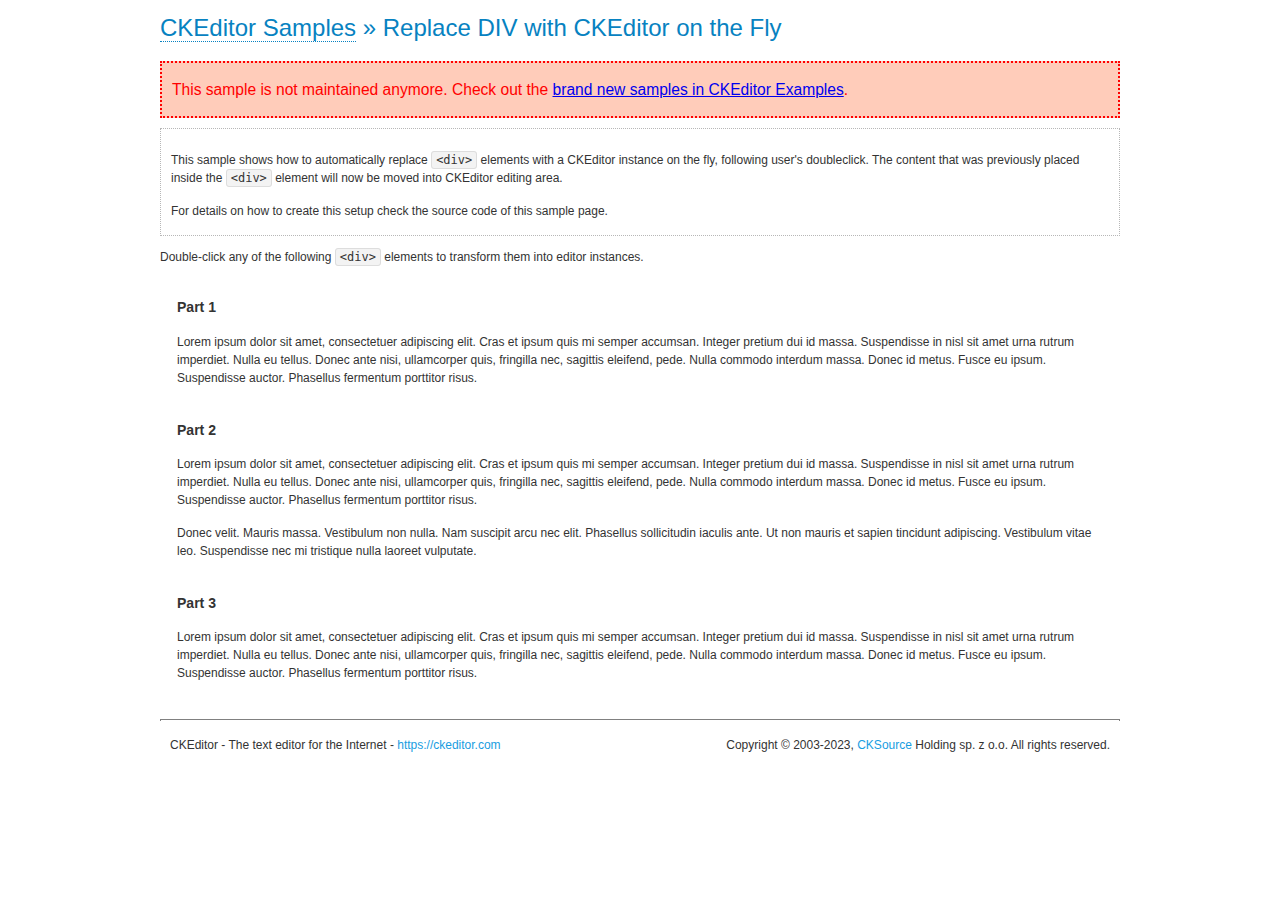
<file: src/main/webapp/resources/admin/ckeditor/samples/old/divreplace.html>
<!DOCTYPE html>
<!--
Copyright (c) 2003-2023, CKSource Holding sp. z o.o. All rights reserved.
For licensing, see LICENSE.md or https://ckeditor.com/legal/ckeditor-oss-license
-->
<html lang="en">
<head>
	<meta charset="utf-8">
	<title>Replace DIV &mdash; CKEditor Sample</title>
	<script src="../../ckeditor.js"></script>
	<link href="sample.css" rel="stylesheet">
	<meta name="description" content="Try the latest sample of CKEditor 4 and learn more about customizing your WYSIWYG editor with endless possibilities.">
	<style>

		div.editable
		{
			border: solid 2px transparent;
			padding-left: 15px;
			padding-right: 15px;
		}

		div.editable:hover
		{
			border-color: black;
		}

	</style>
	<script>

		// Uncomment the following code to test the "Timeout Loading Method".
		// CKEDITOR.loadFullCoreTimeout = 5;

		window.onload = function() {
			// Listen to the double click event.
			if ( window.addEventListener )
				document.body.addEventListener( 'dblclick', onDoubleClick, false );
			else if ( window.attachEvent )
				document.body.attachEvent( 'ondblclick', onDoubleClick );

		};

		function onDoubleClick( ev ) {
			// Get the element which fired the event. This is not necessarily the
			// element to which the event has been attached.
			var element = ev.target || ev.srcElement;

			// Find out the div that holds this element.
			var name;

			do {
				element = element.parentNode;
			}
			while ( element && ( name = element.nodeName.toLowerCase() ) &&
				( name != 'div' || element.className.indexOf( 'editable' ) == -1 ) && name != 'body' );

			if ( name == 'div' && element.className.indexOf( 'editable' ) != -1 )
				replaceDiv( element );
		}

		var editor;

		function replaceDiv( div ) {
			if ( editor )
				editor.destroy();

			editor = CKEDITOR.replace( div );
		}

	</script>
</head>
<body>
	<h1 class="samples">
		<a href="index.html">CKEditor Samples</a> &raquo; Replace DIV with CKEditor on the Fly
	</h1>
	<div class="warning deprecated">
		This sample is not maintained anymore. Check out the <a href="https://ckeditor.com/docs/ckeditor4/latest/examples/index.html">brand new samples in CKEditor Examples</a>.
	</div>
	<div class="description">
		<p>
			This sample shows how to automatically replace <code>&lt;div&gt;</code> elements
			with a CKEditor instance on the fly, following user's doubleclick. The content
			that was previously placed inside the <code>&lt;div&gt;</code> element will now
			be moved into CKEditor editing area.
		</p>
		<p>
			For details on how to create this setup check the source code of this sample page.
		</p>
	</div>
	<p>
		Double-click any of the following <code>&lt;div&gt;</code> elements to transform them into
		editor instances.
	</p>
	<div class="editable">
		<h3>
			Part 1
		</h3>
		<p>
			Lorem ipsum dolor sit amet, consectetuer adipiscing elit. Cras et ipsum quis mi
			semper accumsan. Integer pretium dui id massa. Suspendisse in nisl sit amet urna
			rutrum imperdiet. Nulla eu tellus. Donec ante nisi, ullamcorper quis, fringilla
			nec, sagittis eleifend, pede. Nulla commodo interdum massa. Donec id metus. Fusce
			eu ipsum. Suspendisse auctor. Phasellus fermentum porttitor risus.
		</p>
	</div>
	<div class="editable">
		<h3>
			Part 2
		</h3>
		<p>
			Lorem ipsum dolor sit amet, consectetuer adipiscing elit. Cras et ipsum quis mi
			semper accumsan. Integer pretium dui id massa. Suspendisse in nisl sit amet urna
			rutrum imperdiet. Nulla eu tellus. Donec ante nisi, ullamcorper quis, fringilla
			nec, sagittis eleifend, pede. Nulla commodo interdum massa. Donec id metus. Fusce
			eu ipsum. Suspendisse auctor. Phasellus fermentum porttitor risus.
		</p>
		<p>
			Donec velit. Mauris massa. Vestibulum non nulla. Nam suscipit arcu nec elit. Phasellus
			sollicitudin iaculis ante. Ut non mauris et sapien tincidunt adipiscing. Vestibulum
			vitae leo. Suspendisse nec mi tristique nulla laoreet vulputate.
		</p>
	</div>
	<div class="editable">
		<h3>
			Part 3
		</h3>
		<p>
			Lorem ipsum dolor sit amet, consectetuer adipiscing elit. Cras et ipsum quis mi
			semper accumsan. Integer pretium dui id massa. Suspendisse in nisl sit amet urna
			rutrum imperdiet. Nulla eu tellus. Donec ante nisi, ullamcorper quis, fringilla
			nec, sagittis eleifend, pede. Nulla commodo interdum massa. Donec id metus. Fusce
			eu ipsum. Suspendisse auctor. Phasellus fermentum porttitor risus.
		</p>
	</div>
	<div id="footer">
		<hr>
		<p>
			CKEditor - The text editor for the Internet - <a class="samples" href="https://ckeditor.com/">https://ckeditor.com</a>
		</p>
		<p id="copy">
			Copyright &copy; 2003-2023, <a class="samples" href="https://cksource.com/">CKSource</a> Holding sp. z o.o. All rights reserved.
		</p>
	</div>
</body>
</html>
</file>
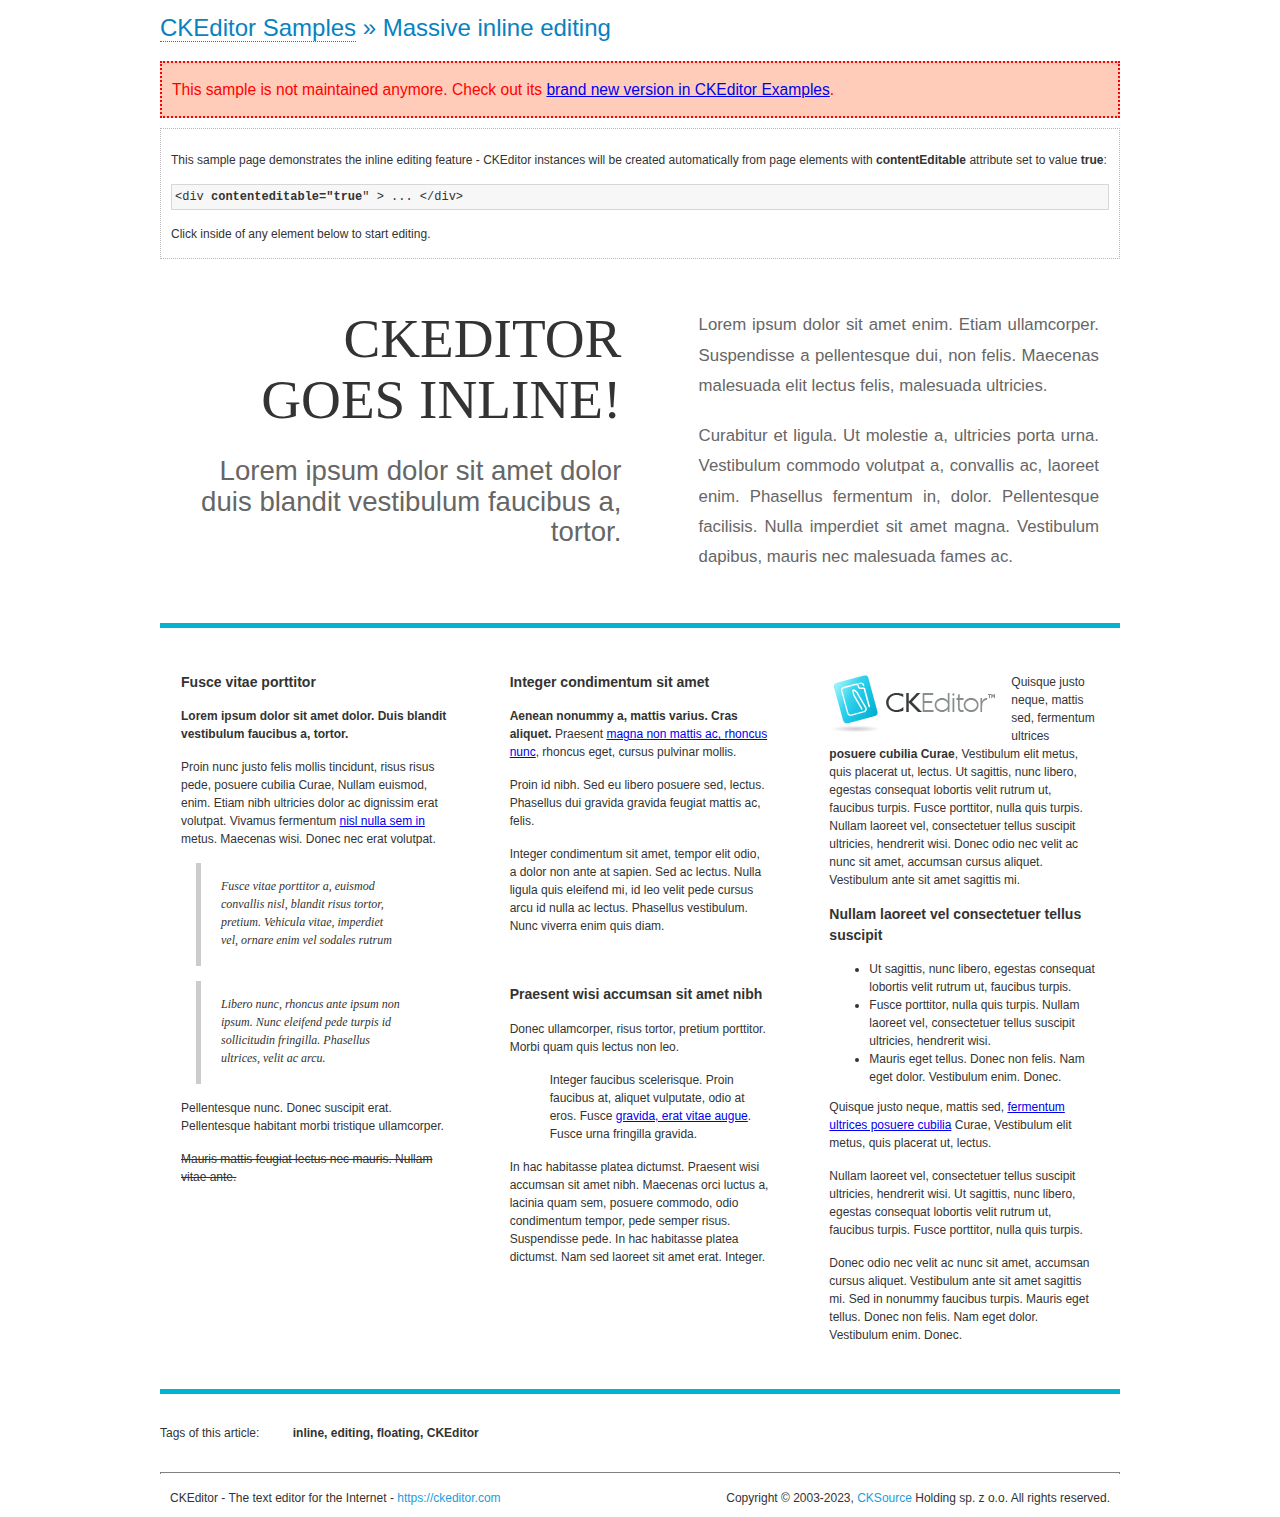
<file: src/main/webapp/resources/admin/ckeditor/samples/old/inlineall.html>
<!DOCTYPE html>
<!--
Copyright (c) 2003-2023, CKSource Holding sp. z o.o. All rights reserved.
For licensing, see LICENSE.md or https://ckeditor.com/legal/ckeditor-oss-license
-->
<html lang="en">
<head>
	<meta charset="utf-8">
	<title>Massive inline editing &mdash; CKEditor Sample</title>
	<meta name="description" content="Try the latest sample of CKEditor 4 and learn more about customizing your WYSIWYG editor with endless possibilities.">
	<script src="../../ckeditor.js"></script>
	<script>

		// This code is generally not necessary, but it is here to demonstrate
		// how to customize specific editor instances on the fly. This fits well
		// this demo because we have editable elements (like headers) that
		// require less features.

		// The "instanceCreated" event is fired for every editor instance created.
		CKEDITOR.on( 'instanceCreated', function( event ) {
			var editor = event.editor,
				element = editor.element;

			// Customize editors for headers and tag list.
			// These editors don't need features like smileys, templates, iframes etc.
			if ( element.is( 'h1', 'h2', 'h3' ) || element.getAttribute( 'id' ) == 'taglist' ) {
				// Customize the editor configurations on "configLoaded" event,
				// which is fired after the configuration file loading and
				// execution. This makes it possible to change the
				// configurations before the editor initialization takes place.
				editor.on( 'configLoaded', function() {

					// Remove unnecessary plugins to make the editor simpler.
					editor.config.removePlugins = 'colorbutton,find,font,' +
						'forms,iframe,image,newpage,removeformat,' +
						'smiley,specialchar,stylescombo,templates';

					// Rearrange the layout of the toolbar.
					editor.config.toolbarGroups = [
						{ name: 'editing',		groups: [ 'basicstyles', 'links' ] },
						{ name: 'undo' },
						{ name: 'clipboard',	groups: [ 'selection', 'clipboard' ] },
						{ name: 'about' }
					];
				});
			}
		});

	</script>
	<link href="sample.css" rel="stylesheet">
	<style>

		/* The following styles are just to make the page look nice. */

		/* Workaround to show Arial Black in Firefox. */
		@font-face
		{
			font-family: 'arial-black';
			src: local('Arial Black');
		}

		*[contenteditable="true"]
		{
			padding: 10px;
		}

		#container
		{
			width: 960px;
			margin: 30px auto 0;
		}

		#header
		{
			overflow: hidden;
			padding: 0 0 30px;
			border-bottom: 5px solid #05B2D2;
			position: relative;
		}

		#headerLeft,
		#headerRight
		{
			width: 49%;
			overflow: hidden;
		}

		#headerLeft
		{
			float: left;
			padding: 10px 1px 1px;
		}

		#headerLeft h2,
		#headerLeft h3
		{
			text-align: right;
			margin: 0;
			overflow: hidden;
			font-weight: normal;
		}

		#headerLeft h2
		{
			font-family: "Arial Black",arial-black;
			font-size: 4.6em;
			line-height: 1.1;
			text-transform: uppercase;
		}

		#headerLeft h3
		{
			font-size: 2.3em;
			line-height: 1.1;
			margin: .2em 0 0;
			color: #666;
		}

		#headerRight
		{
			float: right;
			padding: 1px;
		}

		#headerRight p
		{
			line-height: 1.8;
			text-align: justify;
			margin: 0;
		}

		#headerRight p + p
		{
			margin-top: 20px;
		}

		#headerRight > div
		{
			padding: 20px;
			margin: 0 0 0 30px;
			font-size: 1.4em;
			color: #666;
		}

		#columns
		{
			color: #333;
			overflow: hidden;
			padding: 20px 0;
		}

		#columns > div
		{
			float: left;
			width: 33.3%;
		}

		#columns #column1 > div
		{
			margin-left: 1px;
		}

		#columns #column3 > div
		{
			margin-right: 1px;
		}

		#columns > div > div
		{
			margin: 0px 10px;
			padding: 10px 20px;
		}

		#columns blockquote
		{
			margin-left: 15px;
		}

		#tagLine
		{
			border-top: 5px solid #05B2D2;
			padding-top: 20px;
		}

		#taglist {
			display: inline-block;
			margin-left: 20px;
			font-weight: bold;
			margin: 0 0 0 20px;
		}

	</style>
</head>
<body>
<div>
	<h1 class="samples"><a href="index.html">CKEditor Samples</a> &raquo; Massive inline editing</h1>
	<div class="warning deprecated">
		This sample is not maintained anymore. Check out its <a href="https://ckeditor.com/docs/ckeditor4/latest/examples/inline.html">brand new version in CKEditor Examples</a>.
	</div>
	<div class="description">
		<p>This sample page demonstrates the inline editing feature - CKEditor instances will be created automatically from page elements with <strong>contentEditable</strong> attribute set to value <strong>true</strong>:</p>
		<pre class="samples">&lt;div <strong>contenteditable="true</strong>" &gt; ... &lt;/div&gt;</pre>
		<p>Click inside of any element below to start editing.</p>
	</div>
</div>
<div id="container">
	<div id="header">
		<div id="headerLeft">
			<h2 id="sampleTitle" contenteditable="true">
				CKEditor<br> Goes Inline!
			</h2>
			<h3 contenteditable="true">
				Lorem ipsum dolor sit amet dolor duis blandit vestibulum faucibus a, tortor.
			</h3>
		</div>
		<div id="headerRight">
			<div contenteditable="true">
				<p>
					Lorem ipsum dolor sit amet enim. Etiam ullamcorper. Suspendisse a pellentesque dui, non felis. Maecenas malesuada elit lectus felis, malesuada ultricies.
				</p>
				<p>
					Curabitur et ligula. Ut molestie a, ultricies porta urna. Vestibulum commodo volutpat a, convallis ac, laoreet enim. Phasellus fermentum in, dolor. Pellentesque facilisis. Nulla imperdiet sit amet magna. Vestibulum dapibus, mauris nec malesuada fames ac.
				</p>
			</div>
		</div>
	</div>
	<div id="columns">
		<div id="column1">
			<div contenteditable="true">
				<h3>
					Fusce vitae porttitor
				</h3>
				<p>
					<strong>
						Lorem ipsum dolor sit amet dolor. Duis blandit vestibulum faucibus a, tortor.
					</strong>
				</p>
				<p>
					Proin nunc justo felis mollis tincidunt, risus risus pede, posuere cubilia Curae, Nullam euismod, enim. Etiam nibh ultricies dolor ac dignissim erat volutpat. Vivamus fermentum <a href="https://ckeditor.com/">nisl nulla sem in</a> metus. Maecenas wisi. Donec nec erat volutpat.
				</p>
				<blockquote>
					<p>
						Fusce vitae porttitor a, euismod convallis nisl, blandit risus tortor, pretium.
						Vehicula vitae, imperdiet vel, ornare enim vel sodales rutrum
					</p>
				</blockquote>
				<blockquote>
					<p>
						Libero nunc, rhoncus ante ipsum non ipsum. Nunc eleifend pede turpis id sollicitudin fringilla. Phasellus ultrices, velit ac arcu.
					</p>
				</blockquote>
				<p>Pellentesque nunc. Donec suscipit erat. Pellentesque habitant morbi tristique ullamcorper.</p>
				<p><s>Mauris mattis feugiat lectus nec mauris. Nullam vitae ante.</s></p>
			</div>
		</div>
		<div id="column2">
			<div contenteditable="true">
				<h3>
					Integer condimentum sit amet
				</h3>
				<p>
					<strong>Aenean nonummy a, mattis varius. Cras aliquet.</strong>
					Praesent <a href="https://ckeditor.com/">magna non mattis ac, rhoncus nunc</a>, rhoncus eget, cursus pulvinar mollis.</p>
				<p>Proin id nibh. Sed eu libero posuere sed, lectus. Phasellus dui gravida gravida feugiat mattis ac, felis.</p>
				<p>Integer condimentum sit amet, tempor elit odio, a dolor non ante at sapien. Sed ac lectus. Nulla ligula quis eleifend mi, id leo velit pede cursus arcu id nulla ac lectus. Phasellus vestibulum. Nunc viverra enim quis diam.</p>
			</div>
			<div contenteditable="true">
				<h3>
					Praesent wisi accumsan sit amet nibh
				</h3>
				<p>Donec ullamcorper, risus tortor, pretium porttitor. Morbi quam quis lectus non leo.</p>
				<p style="margin-left: 40px; ">Integer faucibus scelerisque. Proin faucibus at, aliquet vulputate, odio at eros. Fusce <a href="https://ckeditor.com/">gravida, erat vitae augue</a>. Fusce urna fringilla gravida.</p>
				<p>In hac habitasse platea dictumst. Praesent wisi accumsan sit amet nibh. Maecenas orci luctus a, lacinia quam sem, posuere commodo, odio condimentum tempor, pede semper risus. Suspendisse pede. In hac habitasse platea dictumst. Nam sed laoreet sit amet erat. Integer.</p>
			</div>
		</div>
		<div id="column3">
			<div contenteditable="true">
				<p>
					<img src="assets/inlineall/logo.png" alt="CKEditor logo" style="float:left">
				</p>
				<p>Quisque justo neque, mattis sed, fermentum ultrices <strong>posuere cubilia Curae</strong>, Vestibulum elit metus, quis placerat ut, lectus. Ut sagittis, nunc libero, egestas consequat lobortis velit rutrum ut, faucibus turpis. Fusce porttitor, nulla quis turpis. Nullam laoreet vel, consectetuer tellus suscipit ultricies, hendrerit wisi. Donec odio nec velit ac nunc sit amet, accumsan cursus aliquet. Vestibulum ante sit amet sagittis mi.</p>
				<h3>
					Nullam laoreet vel consectetuer tellus suscipit
				</h3>
				<ul>
					<li>Ut sagittis, nunc libero, egestas consequat lobortis velit rutrum ut, faucibus turpis.</li>
					<li>Fusce porttitor, nulla quis turpis. Nullam laoreet vel, consectetuer tellus suscipit ultricies, hendrerit wisi.</li>
					<li>Mauris eget tellus. Donec non felis. Nam eget dolor. Vestibulum enim. Donec.</li>
				</ul>
				<p>Quisque justo neque, mattis sed, <a href="https://ckeditor.com/">fermentum ultrices posuere cubilia</a> Curae, Vestibulum elit metus, quis placerat ut, lectus.</p>
				<p>Nullam laoreet vel, consectetuer tellus suscipit ultricies, hendrerit wisi. Ut sagittis, nunc libero, egestas consequat lobortis velit rutrum ut, faucibus turpis. Fusce porttitor, nulla quis turpis.</p>
				<p>Donec odio nec velit ac nunc sit amet, accumsan cursus aliquet. Vestibulum ante sit amet sagittis mi. Sed in nonummy faucibus turpis. Mauris eget tellus. Donec non felis. Nam eget dolor. Vestibulum enim. Donec.</p>
			</div>
		</div>
	</div>
	<div id="tagLine">
		Tags of this article:
		<p id="taglist" contenteditable="true">
			inline, editing, floating, CKEditor
		</p>
	</div>
</div>
<div id="footer">
	<hr>
	<p>
		CKEditor - The text editor for the Internet - <a class="samples" href="https://ckeditor.com/">
			https://ckeditor.com</a>
	</p>
	<p id="copy">
		Copyright &copy; 2003-2023, <a class="samples" href="https://cksource.com/">CKSource</a> Holding sp. z o.o. All rights reserved.
	</p>
</div>
</body>
</html>
</file>
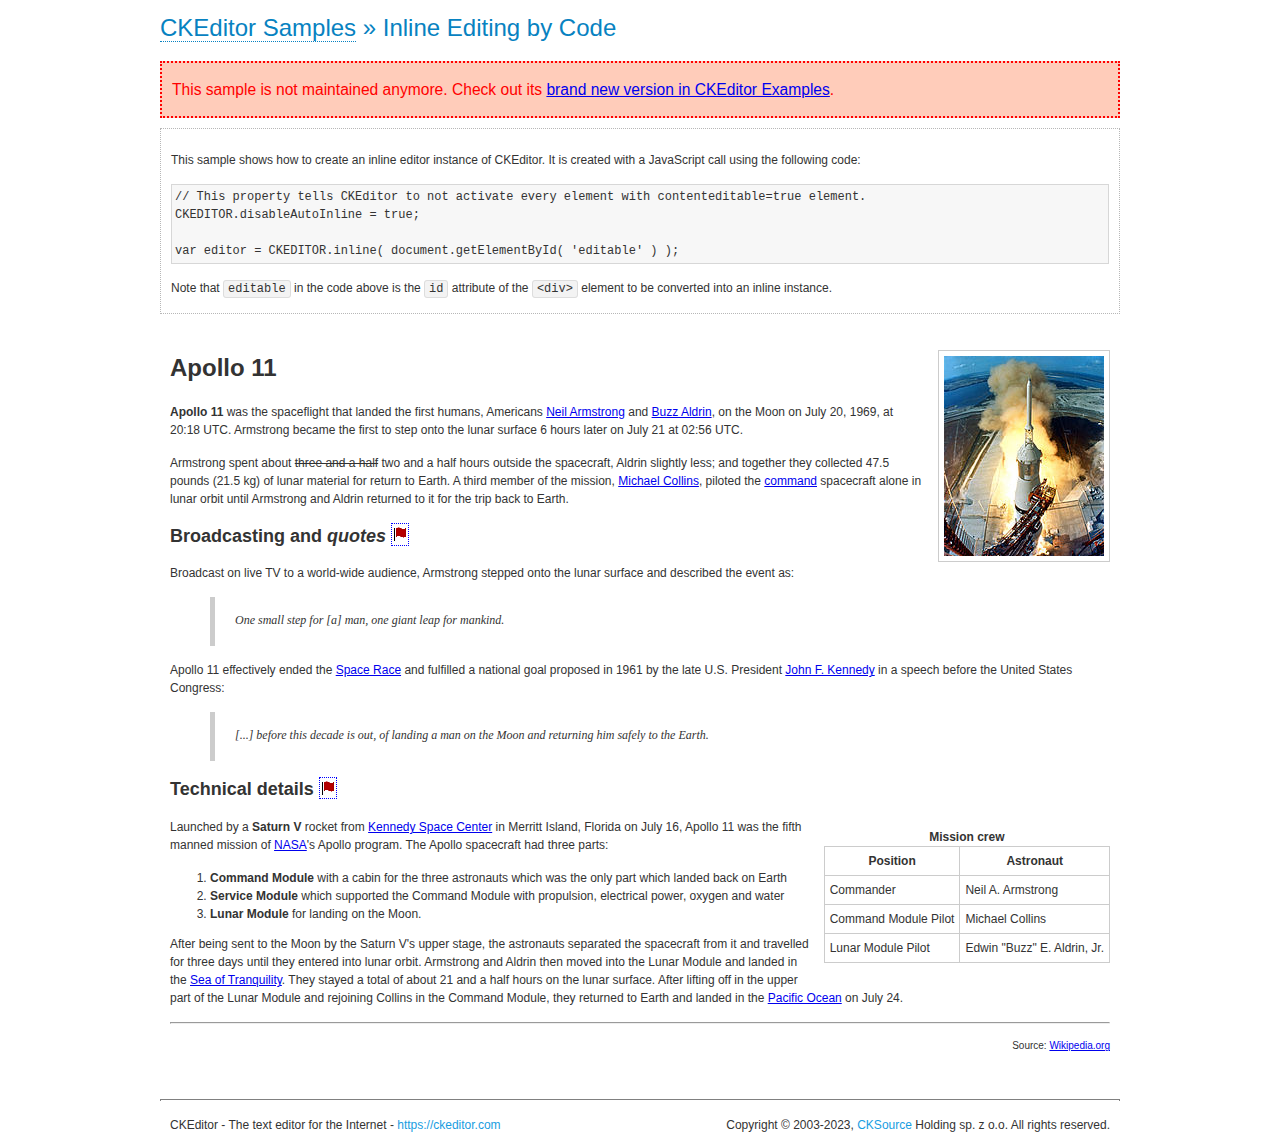
<file: src/main/webapp/resources/admin/ckeditor/samples/old/inlinebycode.html>
<!DOCTYPE html>
<!--
Copyright (c) 2003-2023, CKSource Holding sp. z o.o. All rights reserved.
For licensing, see LICENSE.md or https://ckeditor.com/legal/ckeditor-oss-license
-->
<html lang="en">
<head>
	<meta charset="utf-8">
	<title>Inline Editing by Code &mdash; CKEditor Sample</title>
	<script src="../../ckeditor.js"></script>
	<link href="sample.css" rel="stylesheet">
	<meta name="description" content="Try the latest sample of CKEditor 4 and learn more about customizing your WYSIWYG editor with endless possibilities.">
	<style>

		#editable
		{
			padding: 10px;
			float: left;
		}

	</style>
</head>
<body>
	<h1 class="samples">
		<a href="index.html">CKEditor Samples</a> &raquo; Inline Editing by Code
	</h1>
	<div class="warning deprecated">
		This sample is not maintained anymore. Check out its <a href="https://ckeditor.com/docs/ckeditor4/latest/examples/inline.html">brand new version in CKEditor Examples</a>.
	</div>
	<div class="description">
		<p>
			This sample shows how to create an inline editor instance of CKEditor. It is created
			with a JavaScript call using the following code:
		</p>
<pre class="samples">
// This property tells CKEditor to not activate every element with contenteditable=true element.
CKEDITOR.disableAutoInline = true;

var editor = CKEDITOR.inline( document.getElementById( 'editable' ) );
</pre>
		<p>
			Note that <code>editable</code> in the code above is the <code>id</code>
			attribute of the <code>&lt;div&gt;</code> element to be converted into an inline instance.
		</p>
	</div>
	<div id="editable" contenteditable="true">
		<h1><img alt="Saturn V carrying Apollo 11" class="right" src="assets/sample.jpg" /> Apollo 11</h1>

		<p><b>Apollo 11</b> was the spaceflight that landed the first humans, Americans <a href="http://en.wikipedia.org/wiki/Neil_Armstrong" title="Neil Armstrong">Neil Armstrong</a> and <a href="http://en.wikipedia.org/wiki/Buzz_Aldrin" title="Buzz Aldrin">Buzz Aldrin</a>, on the Moon on July 20, 1969, at 20:18 UTC. Armstrong became the first to step onto the lunar surface 6 hours later on July 21 at 02:56 UTC.</p>

		<p>Armstrong spent about <s>three and a half</s> two and a half hours outside the spacecraft, Aldrin slightly less; and together they collected 47.5 pounds (21.5&nbsp;kg) of lunar material for return to Earth. A third member of the mission, <a href="http://en.wikipedia.org/wiki/Michael_Collins_(astronaut)" title="Michael Collins (astronaut)">Michael Collins</a>, piloted the <a href="http://en.wikipedia.org/wiki/Apollo_Command/Service_Module" title="Apollo Command/Service Module">command</a> spacecraft alone in lunar orbit until Armstrong and Aldrin returned to it for the trip back to Earth.</p>

		<h2>Broadcasting and <em>quotes</em> <a id="quotes" name="quotes"></a></h2>

		<p>Broadcast on live TV to a world-wide audience, Armstrong stepped onto the lunar surface and described the event as:</p>

		<blockquote>
			<p>One small step for [a] man, one giant leap for mankind.</p>
		</blockquote>

		<p>Apollo 11 effectively ended the <a href="http://en.wikipedia.org/wiki/Space_Race" title="Space Race">Space Race</a> and fulfilled a national goal proposed in 1961 by the late U.S. President <a href="http://en.wikipedia.org/wiki/John_F._Kennedy" title="John F. Kennedy">John F. Kennedy</a> in a speech before the United States Congress:</p>

		<blockquote>
			<p>[...] before this decade is out, of landing a man on the Moon and returning him safely to the Earth.</p>
		</blockquote>

		<h2>Technical details <a id="tech-details" name="tech-details"></a></h2>

		<table align="right" border="1" bordercolor="#ccc" cellpadding="5" cellspacing="0" style="border-collapse:collapse;margin:10px 0 10px 15px;">
			<caption><strong>Mission crew</strong></caption>
			<thead>
			<tr>
				<th scope="col">Position</th>
				<th scope="col">Astronaut</th>
			</tr>
			</thead>
			<tbody>
			<tr>
				<td>Commander</td>
				<td>Neil A. Armstrong</td>
			</tr>
			<tr>
				<td>Command Module Pilot</td>
				<td>Michael Collins</td>
			</tr>
			<tr>
				<td>Lunar Module Pilot</td>
				<td>Edwin &quot;Buzz&quot; E. Aldrin, Jr.</td>
			</tr>
			</tbody>
		</table>

		<p>Launched by a <strong>Saturn V</strong> rocket from <a href="http://en.wikipedia.org/wiki/Kennedy_Space_Center" title="Kennedy Space Center">Kennedy Space Center</a> in Merritt Island, Florida on July 16, Apollo 11 was the fifth manned mission of <a href="http://en.wikipedia.org/wiki/NASA" title="NASA">NASA</a>&#39;s Apollo program. The Apollo spacecraft had three parts:</p>

		<ol>
			<li><strong>Command Module</strong> with a cabin for the three astronauts which was the only part which landed back on Earth</li>
			<li><strong>Service Module</strong> which supported the Command Module with propulsion, electrical power, oxygen and water</li>
			<li><strong>Lunar Module</strong> for landing on the Moon.</li>
		</ol>

		<p>After being sent to the Moon by the Saturn V&#39;s upper stage, the astronauts separated the spacecraft from it and travelled for three days until they entered into lunar orbit. Armstrong and Aldrin then moved into the Lunar Module and landed in the <a href="http://en.wikipedia.org/wiki/Mare_Tranquillitatis" title="Mare Tranquillitatis">Sea of Tranquility</a>. They stayed a total of about 21 and a half hours on the lunar surface. After lifting off in the upper part of the Lunar Module and rejoining Collins in the Command Module, they returned to Earth and landed in the <a href="http://en.wikipedia.org/wiki/Pacific_Ocean" title="Pacific Ocean">Pacific Ocean</a> on July 24.</p>

		<hr />
		<p style="text-align: right;"><small>Source: <a href="http://en.wikipedia.org/wiki/Apollo_11">Wikipedia.org</a></small></p>
	</div>

	<script>
		// We need to turn off the automatic editor creation first.
		CKEDITOR.disableAutoInline = true;

		var editor = CKEDITOR.inline( 'editable' );
	</script>
	<div id="footer">
		<hr>
		<p contenteditable="true">
			CKEditor - The text editor for the Internet - <a class="samples" href="https://ckeditor.com/">
				https://ckeditor.com</a>
		</p>
		<p id="copy">
			Copyright &copy; 2003-2023, <a class="samples" href="https://cksource.com/">CKSource</a> Holding sp. z o.o. All rights reserved.
		</p>
	</div>
</body>
</html>
</file>
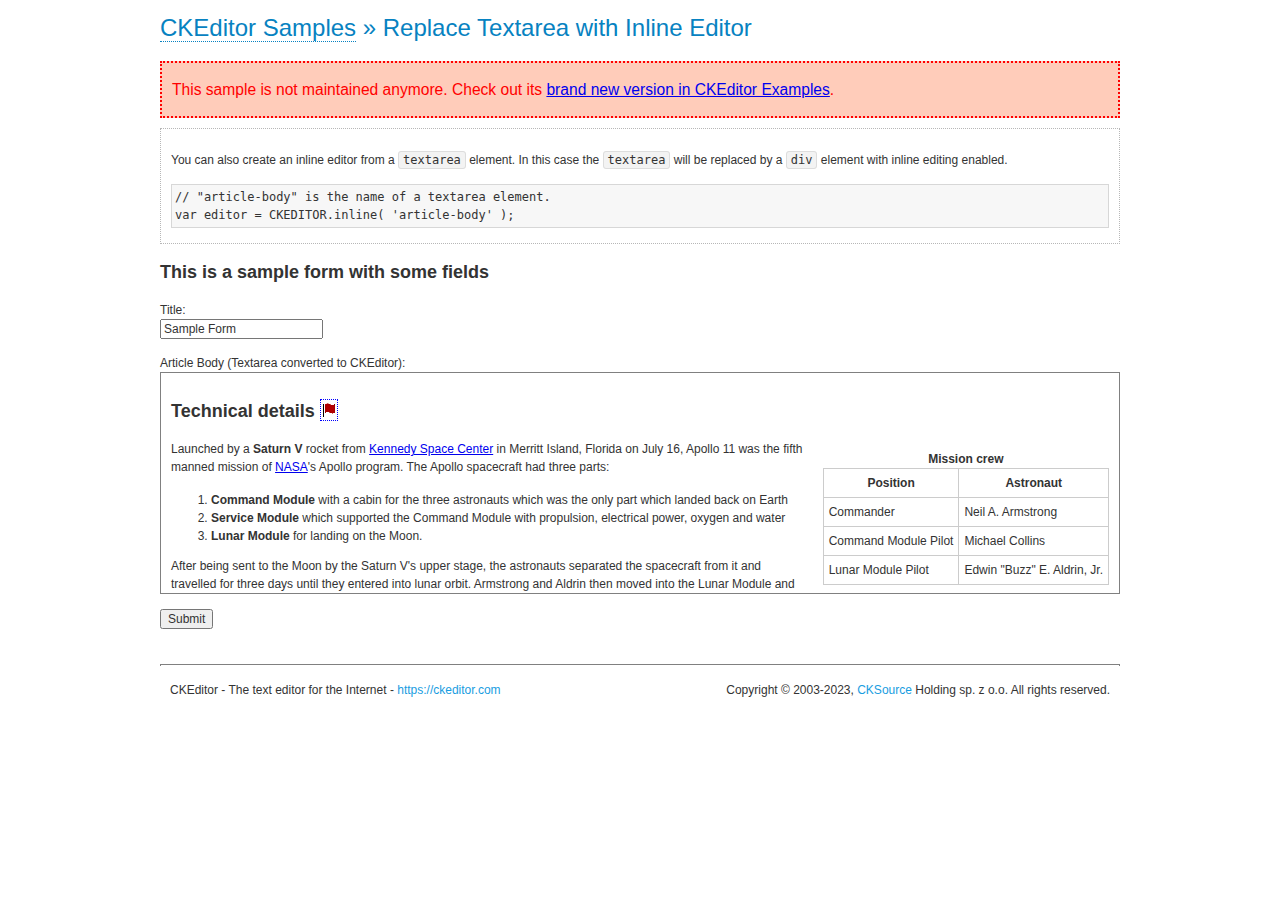
<file: src/main/webapp/resources/admin/ckeditor/samples/old/inlinetextarea.html>
<!DOCTYPE html>
<!--
Copyright (c) 2003-2023, CKSource Holding sp. z o.o. All rights reserved.
For licensing, see LICENSE.md or https://ckeditor.com/legal/ckeditor-oss-license
-->
<html lang="en">
<head>
	<meta charset="utf-8">
	<title>Replace Textarea with Inline Editor &mdash; CKEditor Sample</title>
	<script src="../../ckeditor.js"></script>
	<link href="sample.css" rel="stylesheet">
	<meta name="description" content="Try the latest sample of CKEditor 4 and learn more about customizing your WYSIWYG editor with endless possibilities.">
	<style>

		/* Style the CKEditor element to look like a textfield */
		.cke_textarea_inline
		{
			padding: 10px;
			height: 200px;
			overflow: auto;

			border: 1px solid gray;
			-webkit-appearance: textfield;
		}

	</style>
</head>
<body>
	<h1 class="samples">
		<a href="index.html">CKEditor Samples</a> &raquo; Replace Textarea with Inline Editor
	</h1>
	<div class="warning deprecated">
		This sample is not maintained anymore. Check out its <a href="https://ckeditor.com/docs/ckeditor4/latest/examples/inline.html">brand new version in CKEditor Examples</a>.
	</div>
	<div class="description">
		<p>
			You can also create an inline editor from a <code>textarea</code>
			element. In this case the <code>textarea</code> will be replaced
			by a <code>div</code> element with inline editing enabled.
		</p>
<pre class="samples">
// "article-body" is the name of a textarea element.
var editor = CKEDITOR.inline( 'article-body' );
</pre>
	</div>
	<form action="sample_posteddata.php" method="post">
		<h2>This is a sample form with some fields</h2>
		<p>
			Title:<br>
			<input type="text" name="title" value="Sample Form"></p>
		<p>
			Article Body (Textarea converted to CKEditor):<br>
			<textarea name="article-body" style="height: 200px">
				&lt;h2&gt;Technical details &lt;a id="tech-details" name="tech-details"&gt;&lt;/a&gt;&lt;/h2&gt;

				&lt;table align="right" border="1" bordercolor="#ccc" cellpadding="5" cellspacing="0" style="border-collapse:collapse;margin:10px 0 10px 15px;"&gt;
					&lt;caption&gt;&lt;strong&gt;Mission crew&lt;/strong&gt;&lt;/caption&gt;
					&lt;thead&gt;
					&lt;tr&gt;
						&lt;th scope="col"&gt;Position&lt;/th&gt;
						&lt;th scope="col"&gt;Astronaut&lt;/th&gt;
					&lt;/tr&gt;
					&lt;/thead&gt;
					&lt;tbody&gt;
					&lt;tr&gt;
						&lt;td&gt;Commander&lt;/td&gt;
						&lt;td&gt;Neil A. Armstrong&lt;/td&gt;
					&lt;/tr&gt;
					&lt;tr&gt;
						&lt;td&gt;Command Module Pilot&lt;/td&gt;
						&lt;td&gt;Michael Collins&lt;/td&gt;
					&lt;/tr&gt;
					&lt;tr&gt;
						&lt;td&gt;Lunar Module Pilot&lt;/td&gt;
						&lt;td&gt;Edwin &quot;Buzz&quot; E. Aldrin, Jr.&lt;/td&gt;
					&lt;/tr&gt;
					&lt;/tbody&gt;
				&lt;/table&gt;

				&lt;p&gt;Launched by a &lt;strong&gt;Saturn V&lt;/strong&gt; rocket from &lt;a href="http://en.wikipedia.org/wiki/Kennedy_Space_Center" title="Kennedy Space Center"&gt;Kennedy Space Center&lt;/a&gt; in Merritt Island, Florida on July 16, Apollo 11 was the fifth manned mission of &lt;a href="http://en.wikipedia.org/wiki/NASA" title="NASA"&gt;NASA&lt;/a&gt;&#39;s Apollo program. The Apollo spacecraft had three parts:&lt;/p&gt;

				&lt;ol&gt;
					&lt;li&gt;&lt;strong&gt;Command Module&lt;/strong&gt; with a cabin for the three astronauts which was the only part which landed back on Earth&lt;/li&gt;
					&lt;li&gt;&lt;strong&gt;Service Module&lt;/strong&gt; which supported the Command Module with propulsion, electrical power, oxygen and water&lt;/li&gt;
					&lt;li&gt;&lt;strong&gt;Lunar Module&lt;/strong&gt; for landing on the Moon.&lt;/li&gt;
				&lt;/ol&gt;

				&lt;p&gt;After being sent to the Moon by the Saturn V&#39;s upper stage, the astronauts separated the spacecraft from it and travelled for three days until they entered into lunar orbit. Armstrong and Aldrin then moved into the Lunar Module and landed in the &lt;a href="http://en.wikipedia.org/wiki/Mare_Tranquillitatis" title="Mare Tranquillitatis"&gt;Sea of Tranquility&lt;/a&gt;. They stayed a total of about 21 and a half hours on the lunar surface. After lifting off in the upper part of the Lunar Module and rejoining Collins in the Command Module, they returned to Earth and landed in the &lt;a href="http://en.wikipedia.org/wiki/Pacific_Ocean" title="Pacific Ocean"&gt;Pacific Ocean&lt;/a&gt; on July 24.&lt;/p&gt;

				&lt;hr /&gt;
				&lt;p style="text-align: right;"&gt;&lt;small&gt;Source: &lt;a href="http://en.wikipedia.org/wiki/Apollo_11"&gt;Wikipedia.org&lt;/a&gt;&lt;/small&gt;&lt;/p&gt;
			</textarea>
		</p>
		<p>
			<input type="submit" value="Submit">
		</p>
	</form>

	<script>
		CKEDITOR.inline( 'article-body' );
	</script>
	<div id="footer">
		<hr>
		<p>
			CKEditor - The text editor for the Internet - <a class="samples" href="https://ckeditor.com/">
				https://ckeditor.com</a>
		</p>
		<p id="copy">
			Copyright &copy; 2003-2023, <a class="samples" href="https://cksource.com/">CKSource</a> Holding sp. z o.o. All rights reserved.
		</p>
	</div>
</body>
</html>
</file>
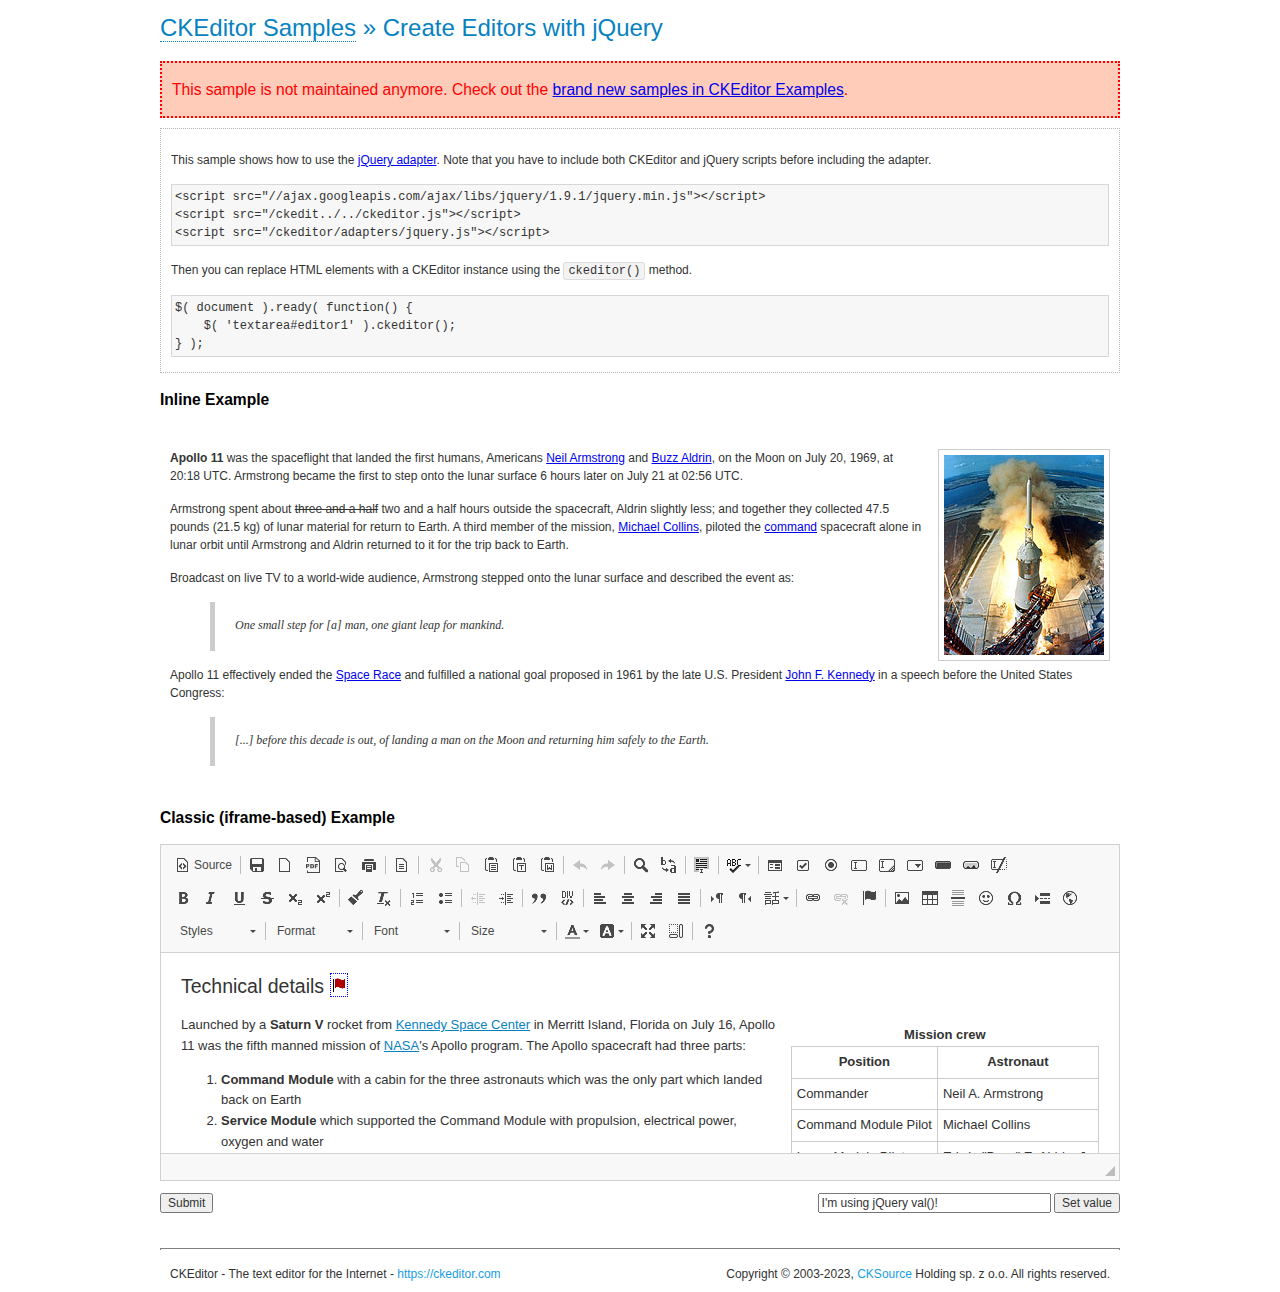
<file: src/main/webapp/resources/admin/ckeditor/samples/old/jquery.html>
<!DOCTYPE html>
<!--
Copyright (c) 2003-2023, CKSource Holding sp. z o.o. All rights reserved.
For licensing, see LICENSE.md or https://ckeditor.com/legal/ckeditor-oss-license
-->
<html lang="en">
<head>
	<meta charset="utf-8">
	<title>jQuery Adapter &mdash; CKEditor Sample</title>
	<script src="http://code.jquery.com/jquery-1.11.0.min.js"></script>
	<script src="../../ckeditor.js"></script>
	<script src="../../adapters/jquery.js"></script>
	<link href="sample.css" rel="stylesheet">
	<meta name="description" content="Try the latest sample of CKEditor 4 and learn more about customizing your WYSIWYG editor with endless possibilities.">
	<style>

		#editable
		{
			padding: 10px;
			float: left;
		}

	</style>
	<script>

		CKEDITOR.disableAutoInline = true;

		$( document ).ready( function() {
			$( '#editor1' ).ckeditor(); // Use CKEDITOR.replace() if element is <textarea>.
			$( '#editable' ).ckeditor(); // Use CKEDITOR.inline().
		} );

		function setValue() {
			$( '#editor1' ).val( $( 'input#val' ).val() );
		}

	</script>
</head>
<body>
	<h1 class="samples">
		<a href="index.html" id="a-test">CKEditor Samples</a> &raquo; Create Editors with jQuery
	</h1>
	<div class="warning deprecated">
		This sample is not maintained anymore. Check out the <a href="https://ckeditor.com/docs/ckeditor4/latest/examples/index.html">brand new samples in CKEditor Examples</a>.
	</div>
	<form action="sample_posteddata.php" method="post">
		<div class="description">
			<p>
				This sample shows how to use the <a href="https://ckeditor.com/docs/ckeditor4/latest/guide/dev_jquery.html">jQuery adapter</a>.
				Note that you have to include both CKEditor and jQuery scripts before including the adapter.
			</p>

<pre class="samples">
&lt;script src="//ajax.googleapis.com/ajax/libs/jquery/1.9.1/jquery.min.js"&gt;&lt;/script&gt;
&lt;script src="/ckedit../../ckeditor.js"&gt;&lt;/script&gt;
&lt;script src="/ckeditor/adapters/jquery.js"&gt;&lt;/script&gt;
</pre>

			<p>Then you can replace HTML elements with a CKEditor instance using the <code>ckeditor()</code> method.</p>

<pre class="samples">
$( document ).ready( function() {
	$( 'textarea#editor1' ).ckeditor();
} );
</pre>
		</div>

		<h2 class="samples">Inline Example</h2>

		<div id="editable" contenteditable="true">
			<p><img alt="Saturn V carrying Apollo 11" class="right" src="assets/sample.jpg"/><b>Apollo 11</b> was the spaceflight that landed the first humans, Americans <a href="http://en.wikipedia.org/wiki/Neil_Armstrong" title="Neil Armstrong">Neil Armstrong</a> and <a href="http://en.wikipedia.org/wiki/Buzz_Aldrin" title="Buzz Aldrin">Buzz Aldrin</a>, on the Moon on July 20, 1969, at 20:18 UTC. Armstrong became the first to step onto the lunar surface 6 hours later on July 21 at 02:56 UTC.</p>
			<p>Armstrong spent about <s>three and a half</s> two and a half hours outside the spacecraft, Aldrin slightly less; and together they collected 47.5 pounds (21.5&nbsp;kg) of lunar material for return to Earth. A third member of the mission, <a href="http://en.wikipedia.org/wiki/Michael_Collins_(astronaut)" title="Michael Collins (astronaut)">Michael Collins</a>, piloted the <a href="http://en.wikipedia.org/wiki/Apollo_Command/Service_Module" title="Apollo Command/Service Module">command</a> spacecraft alone in lunar orbit until Armstrong and Aldrin returned to it for the trip back to Earth.
			<p>Broadcast on live TV to a world-wide audience, Armstrong stepped onto the lunar surface and described the event as:</p>
			<blockquote><p>One small step for [a] man, one giant leap for mankind.</p></blockquote> <p>Apollo 11 effectively ended the <a href="http://en.wikipedia.org/wiki/Space_Race" title="Space Race">Space Race</a> and fulfilled a national goal proposed in 1961 by the late U.S. President <a href="http://en.wikipedia.org/wiki/John_F._Kennedy" title="John F. Kennedy">John F. Kennedy</a> in a speech before the United States Congress:</p> <blockquote><p>[...] before this decade is out, of landing a man on the Moon and returning him safely to the Earth.</p></blockquote>
		</div>

		<br style="clear: both">

		<h2 class="samples">Classic (iframe-based) Example</h2>

		<textarea cols="80" id="editor1" name="editor1" rows="10">
			&lt;h2&gt;Technical details &lt;a id=&quot;tech-details&quot; name=&quot;tech-details&quot;&gt;&lt;/a&gt;&lt;/h2&gt; &lt;table align=&quot;right&quot; border=&quot;1&quot; bordercolor=&quot;#ccc&quot; cellpadding=&quot;5&quot; cellspacing=&quot;0&quot; style=&quot;border-collapse:collapse;margin:10px 0 10px 15px;&quot;&gt; &lt;caption&gt;&lt;strong&gt;Mission crew&lt;/strong&gt;&lt;/caption&gt; &lt;thead&gt; &lt;tr&gt; &lt;th scope=&quot;col&quot;&gt;Position&lt;/th&gt; &lt;th scope=&quot;col&quot;&gt;Astronaut&lt;/th&gt; &lt;/tr&gt; &lt;/thead&gt; &lt;tbody&gt; &lt;tr&gt; &lt;td&gt;Commander&lt;/td&gt; &lt;td&gt;Neil A. Armstrong&lt;/td&gt; &lt;/tr&gt; &lt;tr&gt; &lt;td&gt;Command Module Pilot&lt;/td&gt; &lt;td&gt;Michael Collins&lt;/td&gt; &lt;/tr&gt; &lt;tr&gt; &lt;td&gt;Lunar Module Pilot&lt;/td&gt; &lt;td&gt;Edwin &amp;quot;Buzz&amp;quot; E. Aldrin, Jr.&lt;/td&gt; &lt;/tr&gt; &lt;/tbody&gt; &lt;/table&gt; &lt;p&gt;Launched by a &lt;strong&gt;Saturn V&lt;/strong&gt; rocket from &lt;a href=&quot;http://en.wikipedia.org/wiki/Kennedy_Space_Center&quot; title=&quot;Kennedy Space Center&quot;&gt;Kennedy Space Center&lt;/a&gt; in Merritt Island, Florida on July 16, Apollo 11 was the fifth manned mission of &lt;a href=&quot;http://en.wikipedia.org/wiki/NASA&quot; title=&quot;NASA&quot;&gt;NASA&lt;/a&gt;&amp;#39;s Apollo program. The Apollo spacecraft had three parts:&lt;/p&gt; &lt;ol&gt; &lt;li&gt;&lt;strong&gt;Command Module&lt;/strong&gt; with a cabin for the three astronauts which was the only part which landed back on Earth&lt;/li&gt; &lt;li&gt;&lt;strong&gt;Service Module&lt;/strong&gt; which supported the Command Module with propulsion, electrical power, oxygen and water&lt;/li&gt; &lt;li&gt;&lt;strong&gt;Lunar Module&lt;/strong&gt; for landing on the Moon.&lt;/li&gt; &lt;/ol&gt; &lt;p&gt;After being sent to the Moon by the Saturn V&amp;#39;s upper stage, the astronauts separated the spacecraft from it and travelled for three days until they entered into lunar orbit. Armstrong and Aldrin then moved into the Lunar Module and landed in the &lt;a href=&quot;http://en.wikipedia.org/wiki/Mare_Tranquillitatis&quot; title=&quot;Mare Tranquillitatis&quot;&gt;Sea of Tranquility&lt;/a&gt;. They stayed a total of about 21 and a half hours on the lunar surface. After lifting off in the upper part of the Lunar Module and rejoining Collins in the Command Module, they returned to Earth and landed in the &lt;a href=&quot;http://en.wikipedia.org/wiki/Pacific_Ocean&quot; title=&quot;Pacific Ocean&quot;&gt;Pacific Ocean&lt;/a&gt; on July 24.&lt;/p&gt; &lt;hr/&gt; &lt;p style=&quot;text-align: right;&quot;&gt;&lt;small&gt;Source: &lt;a href=&quot;http://en.wikipedia.org/wiki/Apollo_11&quot;&gt;Wikipedia.org&lt;/a&gt;&lt;/small&gt;&lt;/p&gt;
		</textarea>

		<p style="overflow: hidden">
			<input style="float: left" type="submit" value="Submit">
			<span style="float: right">
				<input type="text" id="val" value="I'm using jQuery val()!" size="30">
				<input onclick="setValue();" type="button" value="Set value">
			</span>
		</p>
	</form>
	<div id="footer">
		<hr>
		<p>
			CKEditor - The text editor for the Internet - <a class="samples" href="https://ckeditor.com/">https://ckeditor.com</a>
		</p>
		<p id="copy">
			Copyright &copy; 2003-2023, <a class="samples" href="https://cksource.com/">CKSource</a> Holding sp. z o.o. All rights reserved.
		</p>
	</div>
</body>
</html>
</file>
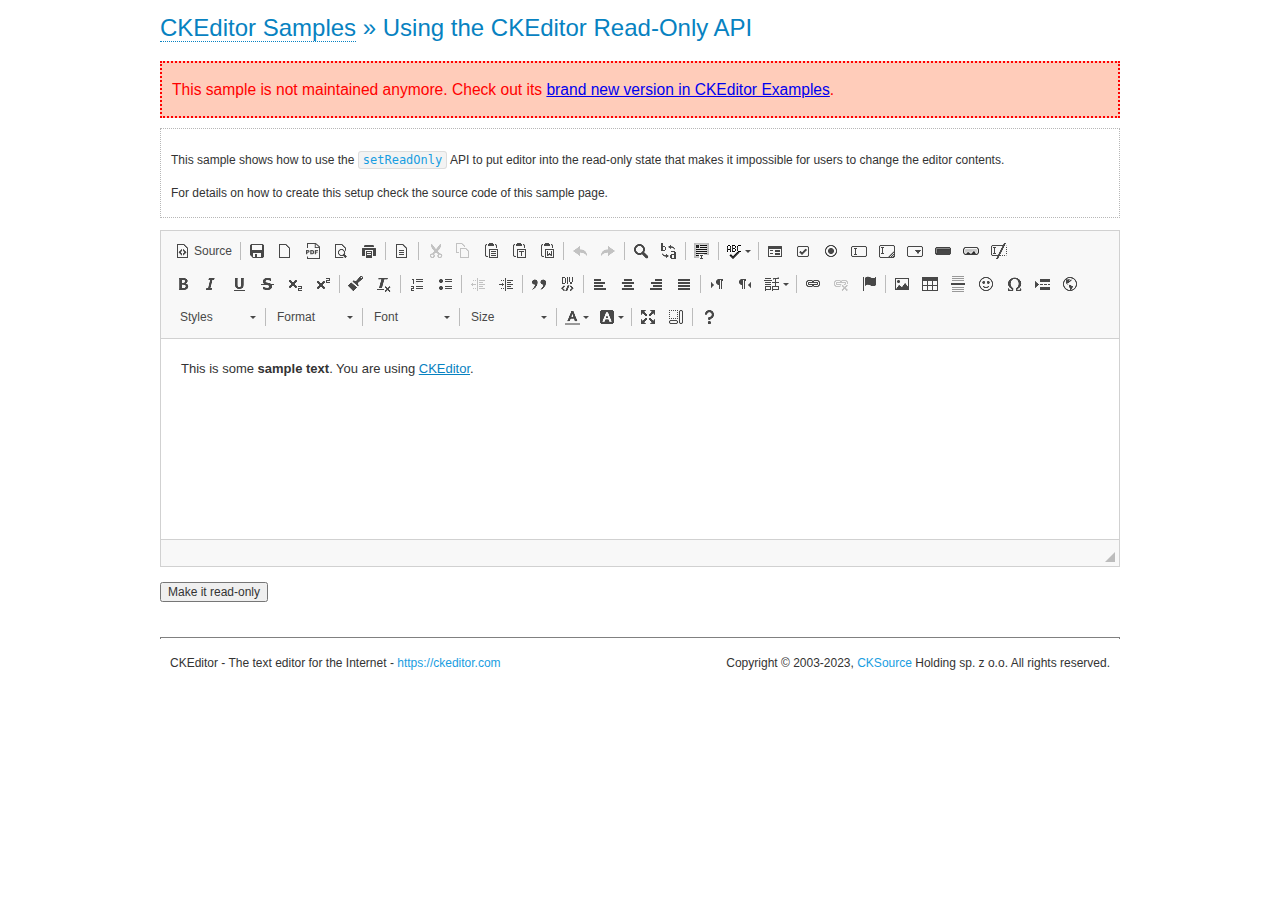
<file: src/main/webapp/resources/admin/ckeditor/samples/old/readonly.html>
<!DOCTYPE html>
<!--
Copyright (c) 2003-2023, CKSource Holding sp. z o.o. All rights reserved.
For licensing, see LICENSE.md or https://ckeditor.com/legal/ckeditor-oss-license
-->
<html lang="en">
<head>
	<meta charset="utf-8">
	<title>Using the CKEditor Read-Only API &mdash; CKEditor Sample</title>
	<script src="../../ckeditor.js"></script>
	<link rel="stylesheet" href="sample.css">
	<meta name="description" content="Try the latest sample of CKEditor 4 and learn more about customizing your WYSIWYG editor with endless possibilities.">
	<script>

		var editor;

		// The instanceReady event is fired, when an instance of CKEditor has finished
		// its initialization.
		CKEDITOR.on( 'instanceReady', function( ev ) {
			editor = ev.editor;

			// Show this "on" button.
			document.getElementById( 'readOnlyOn' ).style.display = '';

			// Event fired when the readOnly property changes.
			editor.on( 'readOnly', function() {
				document.getElementById( 'readOnlyOn' ).style.display = this.readOnly ? 'none' : '';
				document.getElementById( 'readOnlyOff' ).style.display = this.readOnly ? '' : 'none';
			});
		});

		function toggleReadOnly( isReadOnly ) {
			// Change the read-only state of the editor.
			// https://ckeditor.com/docs/ckeditor4/latest/api/CKEDITOR_editor.html#method-setReadOnly
			editor.setReadOnly( isReadOnly );
		}

	</script>
</head>
<body>
	<h1 class="samples">
		<a href="index.html">CKEditor Samples</a> &raquo; Using the CKEditor Read-Only API
	</h1>
	<div class="warning deprecated">
		This sample is not maintained anymore. Check out its <a href="https://ckeditor.com/docs/ckeditor4/latest/examples/readonly.html">brand new version in CKEditor Examples</a>.
	</div>
	<div class="description">
		<p>
			This sample shows how to use the
			<code><a class="samples" href="https://ckeditor.com/docs/ckeditor4/latest/api/CKEDITOR_editor.html#method-setReadOnly">setReadOnly</a></code>
			API to put editor into the read-only state that makes it impossible for users to change the editor contents.
		</p>
		<p>
			For details on how to create this setup check the source code of this sample page.
		</p>
	</div>
	<form action="sample_posteddata.php" method="post">
		<p>
			<textarea class="ckeditor" id="editor1" name="editor1" cols="100" rows="10">&lt;p&gt;This is some &lt;strong&gt;sample text&lt;/strong&gt;. You are using &lt;a href="https://ckeditor.com/"&gt;CKEditor&lt;/a&gt;.&lt;/p&gt;</textarea>
		</p>
		<p>
			<input id="readOnlyOn" onclick="toggleReadOnly();" type="button" value="Make it read-only" style="display:none">
			<input id="readOnlyOff" onclick="toggleReadOnly( false );" type="button" value="Make it editable again" style="display:none">
		</p>
	</form>
	<div id="footer">
		<hr>
		<p>
			CKEditor - The text editor for the Internet - <a class="samples" href="https://ckeditor.com/">https://ckeditor.com</a>
		</p>
		<p id="copy">
			Copyright &copy; 2003-2023, <a class="samples" href="https://cksource.com/">CKSource</a> Holding sp. z o.o. All rights reserved.
		</p>
	</div>
</body>
</html>
</file>
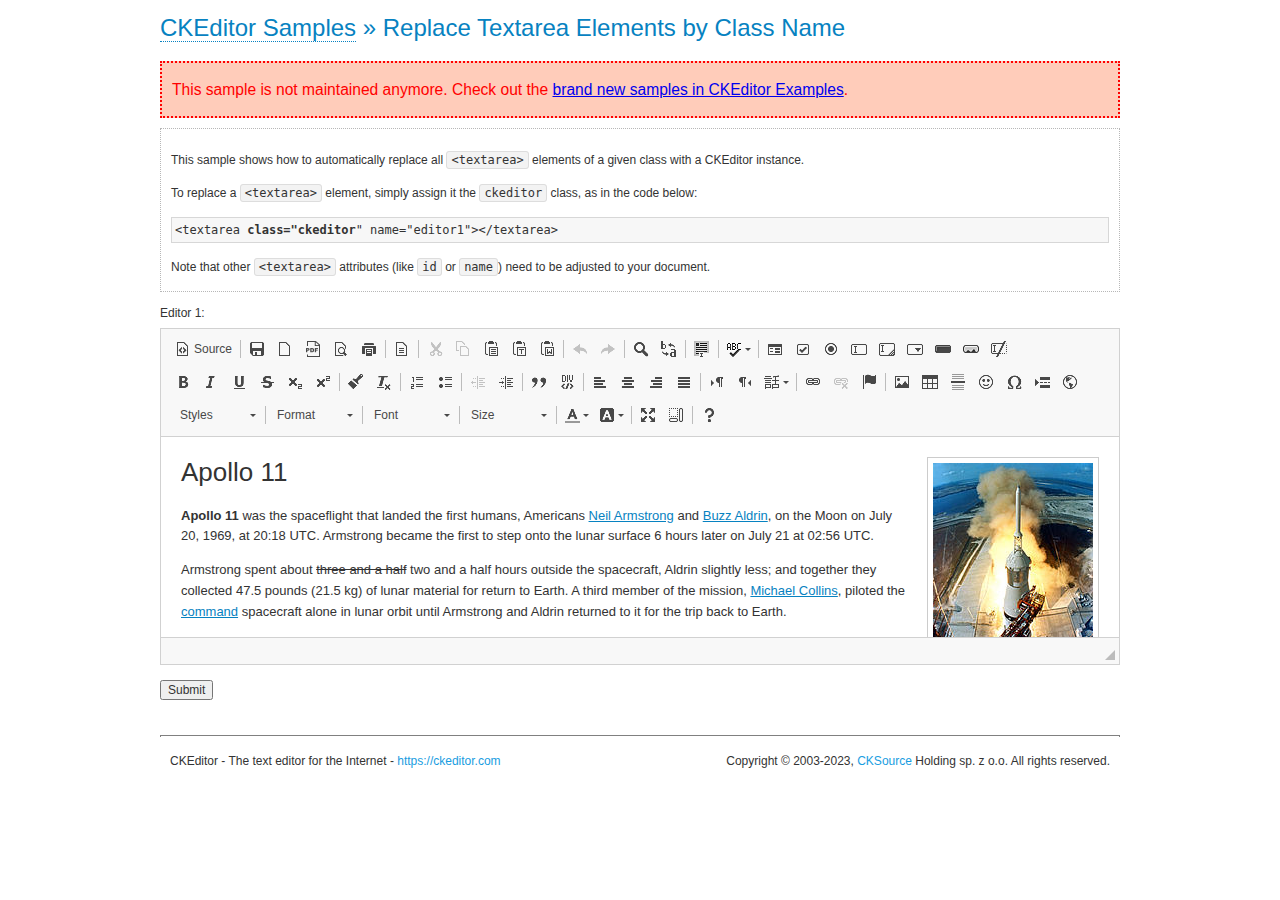
<file: src/main/webapp/resources/admin/ckeditor/samples/old/replacebyclass.html>
<!DOCTYPE html>
<!--
Copyright (c) 2003-2023, CKSource Holding sp. z o.o. All rights reserved.
For licensing, see LICENSE.md or https://ckeditor.com/legal/ckeditor-oss-license
-->
<html lang="en">
<head>
	<meta charset="utf-8">
	<title>Replace Textareas by Class Name &mdash; CKEditor Sample</title>
	<script src="../../ckeditor.js"></script>
	<link rel="stylesheet" href="sample.css">
	<meta name="description" content="Try the latest sample of CKEditor 4 and learn more about customizing your WYSIWYG editor with endless possibilities.">
</head>
<body>
	<h1 class="samples">
		<a href="index.html">CKEditor Samples</a> &raquo; Replace Textarea Elements by Class Name
	</h1>
	<div class="warning deprecated">
		This sample is not maintained anymore. Check out the <a href="https://ckeditor.com/docs/ckeditor4/latest/examples/index.html">brand new samples in CKEditor Examples</a>.
	</div>
	<div class="description">
		<p>
			This sample shows how to automatically replace all <code>&lt;textarea&gt;</code> elements
			of a given class with a CKEditor instance.
		</p>
		<p>
			To replace a <code>&lt;textarea&gt;</code> element, simply assign it the <code>ckeditor</code>
			class, as in the code below:
		</p>
<pre class="samples">
&lt;textarea <strong>class="ckeditor</strong>" name="editor1"&gt;&lt;/textarea&gt;
</pre>
		<p>
			Note that other <code>&lt;textarea&gt;</code> attributes (like <code>id</code> or <code>name</code>) need to be adjusted to your document.
		</p>
	</div>
	<form action="sample_posteddata.php" method="post">
		<p>
			<label for="editor1">
				Editor 1:
			</label>
			<textarea class="ckeditor" cols="80" id="editor1" name="editor1" rows="10">
				&lt;h1&gt;&lt;img alt=&quot;Saturn V carrying Apollo 11&quot; class=&quot;right&quot; src=&quot;assets/sample.jpg&quot;/&gt; Apollo 11&lt;/h1&gt; &lt;p&gt;&lt;b&gt;Apollo 11&lt;/b&gt; was the spaceflight that landed the first humans, Americans &lt;a href=&quot;http://en.wikipedia.org/wiki/Neil_Armstrong&quot; title=&quot;Neil Armstrong&quot;&gt;Neil Armstrong&lt;/a&gt; and &lt;a href=&quot;http://en.wikipedia.org/wiki/Buzz_Aldrin&quot; title=&quot;Buzz Aldrin&quot;&gt;Buzz Aldrin&lt;/a&gt;, on the Moon on July 20, 1969, at 20:18 UTC. Armstrong became the first to step onto the lunar surface 6 hours later on July 21 at 02:56 UTC.&lt;/p&gt; &lt;p&gt;Armstrong spent about &lt;s&gt;three and a half&lt;/s&gt; two and a half hours outside the spacecraft, Aldrin slightly less; and together they collected 47.5 pounds (21.5&amp;nbsp;kg) of lunar material for return to Earth. A third member of the mission, &lt;a href=&quot;http://en.wikipedia.org/wiki/Michael_Collins_(astronaut)&quot; title=&quot;Michael Collins (astronaut)&quot;&gt;Michael Collins&lt;/a&gt;, piloted the &lt;a href=&quot;http://en.wikipedia.org/wiki/Apollo_Command/Service_Module&quot; title=&quot;Apollo Command/Service Module&quot;&gt;command&lt;/a&gt; spacecraft alone in lunar orbit until Armstrong and Aldrin returned to it for the trip back to Earth.&lt;/p&gt; &lt;h2&gt;Broadcasting and &lt;em&gt;quotes&lt;/em&gt; &lt;a id=&quot;quotes&quot; name=&quot;quotes&quot;&gt;&lt;/a&gt;&lt;/h2&gt; &lt;p&gt;Broadcast on live TV to a world-wide audience, Armstrong stepped onto the lunar surface and described the event as:&lt;/p&gt; &lt;blockquote&gt;&lt;p&gt;One small step for [a] man, one giant leap for mankind.&lt;/p&gt;&lt;/blockquote&gt; &lt;p&gt;Apollo 11 effectively ended the &lt;a href=&quot;http://en.wikipedia.org/wiki/Space_Race&quot; title=&quot;Space Race&quot;&gt;Space Race&lt;/a&gt; and fulfilled a national goal proposed in 1961 by the late U.S. President &lt;a href=&quot;http://en.wikipedia.org/wiki/John_F._Kennedy&quot; title=&quot;John F. Kennedy&quot;&gt;John F. Kennedy&lt;/a&gt; in a speech before the United States Congress:&lt;/p&gt; &lt;blockquote&gt;&lt;p&gt;[...] before this decade is out, of landing a man on the Moon and returning him safely to the Earth.&lt;/p&gt;&lt;/blockquote&gt; &lt;h2&gt;Technical details &lt;a id=&quot;tech-details&quot; name=&quot;tech-details&quot;&gt;&lt;/a&gt;&lt;/h2&gt; &lt;table align=&quot;right&quot; border=&quot;1&quot; bordercolor=&quot;#ccc&quot; cellpadding=&quot;5&quot; cellspacing=&quot;0&quot; style=&quot;border-collapse:collapse;margin:10px 0 10px 15px;&quot;&gt; &lt;caption&gt;&lt;strong&gt;Mission crew&lt;/strong&gt;&lt;/caption&gt; &lt;thead&gt; &lt;tr&gt; &lt;th scope=&quot;col&quot;&gt;Position&lt;/th&gt; &lt;th scope=&quot;col&quot;&gt;Astronaut&lt;/th&gt; &lt;/tr&gt; &lt;/thead&gt; &lt;tbody&gt; &lt;tr&gt; &lt;td&gt;Commander&lt;/td&gt; &lt;td&gt;Neil A. Armstrong&lt;/td&gt; &lt;/tr&gt; &lt;tr&gt; &lt;td&gt;Command Module Pilot&lt;/td&gt; &lt;td&gt;Michael Collins&lt;/td&gt; &lt;/tr&gt; &lt;tr&gt; &lt;td&gt;Lunar Module Pilot&lt;/td&gt; &lt;td&gt;Edwin &amp;quot;Buzz&amp;quot; E. Aldrin, Jr.&lt;/td&gt; &lt;/tr&gt; &lt;/tbody&gt; &lt;/table&gt; &lt;p&gt;Launched by a &lt;strong&gt;Saturn V&lt;/strong&gt; rocket from &lt;a href=&quot;http://en.wikipedia.org/wiki/Kennedy_Space_Center&quot; title=&quot;Kennedy Space Center&quot;&gt;Kennedy Space Center&lt;/a&gt; in Merritt Island, Florida on July 16, Apollo 11 was the fifth manned mission of &lt;a href=&quot;http://en.wikipedia.org/wiki/NASA&quot; title=&quot;NASA&quot;&gt;NASA&lt;/a&gt;&amp;#39;s Apollo program. The Apollo spacecraft had three parts:&lt;/p&gt; &lt;ol&gt; &lt;li&gt;&lt;strong&gt;Command Module&lt;/strong&gt; with a cabin for the three astronauts which was the only part which landed back on Earth&lt;/li&gt; &lt;li&gt;&lt;strong&gt;Service Module&lt;/strong&gt; which supported the Command Module with propulsion, electrical power, oxygen and water&lt;/li&gt; &lt;li&gt;&lt;strong&gt;Lunar Module&lt;/strong&gt; for landing on the Moon.&lt;/li&gt; &lt;/ol&gt; &lt;p&gt;After being sent to the Moon by the Saturn V&amp;#39;s upper stage, the astronauts separated the spacecraft from it and travelled for three days until they entered into lunar orbit. Armstrong and Aldrin then moved into the Lunar Module and landed in the &lt;a href=&quot;http://en.wikipedia.org/wiki/Mare_Tranquillitatis&quot; title=&quot;Mare Tranquillitatis&quot;&gt;Sea of Tranquility&lt;/a&gt;. They stayed a total of about 21 and a half hours on the lunar surface. After lifting off in the upper part of the Lunar Module and rejoining Collins in the Command Module, they returned to Earth and landed in the &lt;a href=&quot;http://en.wikipedia.org/wiki/Pacific_Ocean&quot; title=&quot;Pacific Ocean&quot;&gt;Pacific Ocean&lt;/a&gt; on July 24.&lt;/p&gt; &lt;hr/&gt; &lt;p style=&quot;text-align: right;&quot;&gt;&lt;small&gt;Source: &lt;a href=&quot;http://en.wikipedia.org/wiki/Apollo_11&quot;&gt;Wikipedia.org&lt;/a&gt;&lt;/small&gt;&lt;/p&gt;
			</textarea>
		</p>
		<p>
			<input type="submit" value="Submit">
		</p>
	</form>
	<div id="footer">
		<hr>
		<p>
			CKEditor - The text editor for the Internet - <a class="samples" href="https://ckeditor.com/">https://ckeditor.com</a>
		</p>
		<p id="copy">
			Copyright &copy; 2003-2023, <a class="samples" href="https://cksource.com/">CKSource</a> Holding sp. z o.o. All rights reserved.
		</p>
	</div>
</body>
</html>
</file>
<file: src/main/webapp/resources/admin/ckeditor/samples/css/samples.css>
/**
 * @license Copyright (c) 2003-2023, CKSource Holding sp. z o.o. All rights reserved.
 * For licensing, see LICENSE.md or https://ckeditor.com/legal/ckeditor-oss-license
 */
@media (max-width: 900px) {
  .global-is-mobile-hidden {
    display: none !important;
  }
}
article,
aside,
details,
figcaption,
figure,
footer,
header,
hgroup,
main,
menu,
nav,
section {
  display: block;
}
body,
html {
  margin: 0;
  padding: 0;
  font: 16px / 1.8 Arial, 'Helvetica Neue', Helvetica, sans-serif;
  font-weight: 300;
  color: #575757;
}
.grid-width-10 {
  width: 10%;
}
.grid-width-20 {
  width: 20%;
}
.grid-width-30 {
  width: 30%;
}
.grid-width-40 {
  width: 40%;
}
.grid-width-50 {
  width: 50%;
}
.grid-width-60 {
  width: 60%;
}
.grid-width-70 {
  width: 70%;
}
.grid-width-80 {
  width: 80%;
}
.grid-width-90 {
  width: 90%;
}
.grid-width-100 {
  width: 100%;
}
@media (max-width: 900px) {
  .grid-width-10,
  .grid-width-20,
  .grid-width-30,
  .grid-width-40,
  .grid-width-50,
  .grid-width-60,
  .grid-width-70,
  .grid-width-80,
  .grid-width-90,
  .grid-width-100 {
    width: 100%;
  }
}
*[class*="grid-width"] {
  -webkit-box-sizing: border-box;
  -moz-box-sizing: border-box;
  box-sizing: border-box;
  padding-left: 4%;
  padding-right: 4%;
  float: left;
}
*[class*="grid-width"]:after,
.grid-container:after,
*[class*="grid-width"]:before,
.grid-container:before {
  content: '';
  display: block;
  overflow: hidden;
  visibility: hidden;
  font-size: 0;
  line-height: 0;
  width: 0;
  height: 0;
}
*[class*="grid-width"]:after,
.grid-container:after {
  clear: both;
}
.grid-container {
  -webkit-box-sizing: border-box;
  -moz-box-sizing: border-box;
  box-sizing: border-box;
  margin-left: auto;
  margin-right: auto;
}
.grid-container-nested *[class*="grid-width"]:first-child {
  padding-left: 0;
}
.grid-container-nested *[class*="grid-width"]:last-child {
  padding-right: 0;
}
@media (max-width: 900px) {
  .grid-container-nested *[class*="grid-width"]:first-child {
    padding-left: 4%;
  }
  .grid-container-nested *[class*="grid-width"]:last-child {
    padding-right: 4%;
  }
}
.header-a {
  min-height: 140px;
  overflow: hidden;
}
.header-a .header-a-logo {
  margin: 40px 0 0;
}
@media (max-width: 900px) {
  .header-a .header-a-logo {
    text-align: center;
  }
}
.header-a .header-a-logo img {
  border: transparent;
}
.navigation-a {
  height: 30px;
  background: #3D3D3D;
  position: absolute;
  left: 0;
  right: 0;
  top: 0;
  padding: 0;
  overflow: hidden;
}
@media (max-width: 900px) {
  .navigation-a {
    text-align: center;
  }
}
.navigation-a ul {
  list-style: none;
  margin: 0;
  overflow: hidden;
}
.navigation-a ul li,
.navigation-a ul li a {
  display: inline-block;
}
@media (max-width: 900px) {
  .navigation-a ul {
    width: auto;
    text-overflow: ellipsis;
    white-space: nowrap;
    display: inline-block;
    float: none;
  }
  .navigation-a ul:before,
  .navigation-a ul:after {
    display: none;
  }
}
.navigation-a ul.navigation-a-left {
  text-align: left;
}
@media (max-width: 900px) {
  .navigation-a ul.navigation-a-left {
    padding-right: 0;
  }
}
.navigation-a ul.navigation-a-right {
  text-align: right;
}
@media (max-width: 900px) {
  .navigation-a ul.navigation-a-right {
    padding-left: 23px;
  }
}
.navigation-a ul li + li {
  margin-left: 23px;
}
.navigation-a ul li a {
  font-size: 10px;
  font-size: 0.625rem;
  line-height: 18px;
  line-height: 1.13rem;
  line-height: 30px;
  float: left;
  color: #ddd;
  font-weight: bold;
  text-decoration: none;
  text-transform: uppercase;
}
.navigation-a ul li a:hover {
  cursor: pointer;
  color: #fff;
}
.icon-navigation-a-github:before,
.icon-navigation-a-github:after {
  background-image: url("[data-uri]");
}
.navigation-b {
  text-align: right;
  margin: 52px 0 0;
  overflow: visible;
}
@media (max-width: 900px) {
  .navigation-b {
    text-align: center;
    margin-top: 20px;
    padding: 0;
  }
}
.navigation-b ul {
  padding: 0;
  list-style: none;
  margin: 0;
  overflow: visible;
}
.navigation-b ul li,
.navigation-b ul li a {
  display: inline-block;
}
@media (max-width: 900px) {
  .navigation-b ul {
    display: table;
    width: 100%;
    padding-bottom: 1.5em;
  }
}
@media (max-width: 900px) {
  .navigation-b ul li {
    display: table-row;
  }
}
.navigation-b ul li + li {
  margin-left: 20px;
}
@media (max-width: 900px) {
  .navigation-b ul li + li {
    margin-left: 0;
  }
}
.navigation-b ul li a {
  -webkit-box-sizing: border-box;
  -moz-box-sizing: border-box;
  box-sizing: border-box;
  text-transform: uppercase;
  text-decoration: none;
  outline: none;
}
@media (max-width: 900px) {
  .navigation-b ul li a {
    width: 100%;
    -webkit-border-radius: 0;
    -webkit-background-clip: padding-box;
    -moz-border-radius: 0;
    -moz-background-clip: padding;
    border-radius: 0;
    background-clip: padding-box;
  }
}
.footer-a {
  font-size: 13px;
  font-size: 0.8125rem;
  line-height: 23.4px;
  line-height: 1.46rem;
  padding-top: 2.25em;
  padding-bottom: 2.25em;
  overflow: hidden;
  color: #8a8a8a;
}
.footer-a a {
  color: #0287D0;
  text-decoration: none;
  border-bottom: 1px dotted #0287D0;
}
.footer-a a:hover {
  color: #0277b7;
}
.footer-a p {
  margin: 0;
  display: inline-block;
  text-align: center;
}
.content {
  font-size: 14px;
  font-size: 0.875rem;
  line-height: 25.2px;
  line-height: 1.57rem;
  overflow: hidden;
  padding-top: 1.5em;
  padding-bottom: 1.5em;
}
.content p {
  margin: 0.75em 0;
}
.content ul,
.content ol,
.content pre,
.content blockquote,
.content textarea:not([class^="cke"]),
.content .cke {
  margin: 1.875em 0;
}
.content code,
.content kbd {
  -webkit-border-radius: 3px;
  -webkit-background-clip: padding-box;
  -moz-border-radius: 3px;
  -moz-background-clip: padding;
  border-radius: 3px;
  background-clip: padding-box;
  padding: 3px 4px;
}
.content pre,
.content code,
.content kbd,
.content blockquote {
  background: #f5f5f5;
}
.content blockquote,
.content pre {
  background: none;
  border-left: 4px solid #0287D0;
  padding: 1.5em 2.25em;
}
.content p a,
.content ul a,
.content ol a,
.content blockquote a,
.content h1 a,
.content h2 a,
.content h3 a,
.content h4 a,
.content h5 a {
  color: #0287D0;
  text-decoration: none;
  border-bottom: 1px dotted #0287D0;
}
.content p a:hover,
.content ul a:hover,
.content ol a:hover,
.content blockquote a:hover,
.content h1 a:hover,
.content h2 a:hover,
.content h3 a:hover,
.content h4 a:hover,
.content h5 a:hover {
  color: #0277b7;
}
.content h1,
.content h2,
.content h3,
.content h4,
.content h5 {
  color: #000;
  font-weight: 100;
}
.content h1 code,
.content h2 code,
.content h3 code,
.content h4 code,
.content h5 code,
.content h1 kbd,
.content h2 kbd,
.content h3 kbd,
.content h4 kbd,
.content h5 kbd {
  font-size: inherit;
}
.content h1 a.content-heading-anchor,
.content h2 a.content-heading-anchor,
.content h3 a.content-heading-anchor,
.content h4 a.content-heading-anchor,
.content h5 a.content-heading-anchor {
  font-weight: 100;
  vertical-align: middle;
  opacity: 0;
  border: 0;
}
.content h1:hover a.content-heading-anchor,
.content h2:hover a.content-heading-anchor,
.content h3:hover a.content-heading-anchor,
.content h4:hover a.content-heading-anchor,
.content h5:hover a.content-heading-anchor {
  opacity: 1;
}
.content h1:target a,
.content h2:target a,
.content h3:target a,
.content h4:target a,
.content h5:target a {
  -webkit-animation: targetLinkOpacity 0.5s linear alternate;
  -moz-animation: targetLinkOpacity 0.5s linear alternate;
  -o-animation: targetLinkOpacity 0.5s linear alternate;
  animation: targetLinkOpacity 0.5s linear alternate;
  opacity: 1;
}
.content input,
.content select,
.content textarea:not([class^="cke"]) {
  -webkit-border-radius: 3px;
  -webkit-background-clip: padding-box;
  -moz-border-radius: 3px;
  -moz-background-clip: padding;
  border-radius: 3px;
  background-clip: padding-box;
  -webkit-box-shadow: inset 0 1px 1px rgba(0, 0, 0, 0.08);
  -moz-box-shadow: inset 0 1px 1px rgba(0, 0, 0, 0.08);
  box-shadow: inset 0 1px 1px rgba(0, 0, 0, 0.08);
  font: inherit;
  color: inherit;
  border: 1px solid #D9D9D9;
  padding: .2em .5em;
}
.content input:focus,
.content select:focus,
.content textarea:not([class^="cke"]):focus {
  border-color: #66afe9;
  outline: 0;
  -webkit-box-shadow: inset 0 1px 1px rgba(0, 0, 0, 0.08), 0 0 8px #93c6ef;
  -moz-box-shadow: inset 0 1px 1px rgba(0, 0, 0, 0.08), 0 0 8px #93c6ef;
  box-shadow: inset 0 1px 1px rgba(0, 0, 0, 0.08), 0 0 8px #93c6ef;
}
.content abbr {
  border-bottom: 1px dotted #666;
  cursor: pointer;
}
.content blockquote {
  font-style: italic;
  font-family: Georgia, Times, "Times New Roman", serif;
  font-size: 16px;
  font-size: 1rem;
  line-height: 28.8px;
  line-height: 1.8rem;
}
.content em {
  font-style: italic;
}
.content h1 {
  font-size: 36px;
  font-size: 2.25rem;
  line-height: 64.8px;
  line-height: 4.05rem;
  margin: 1.125em 0 0;
}
.content h2 {
  font-size: 27.2px;
  font-size: 1.7rem;
  line-height: 48.96px;
  line-height: 3.06rem;
  margin: 0.9em 0 0;
}
.content h3 {
  font-size: 24px;
  font-size: 1.5rem;
  line-height: 43.2px;
  line-height: 2.7rem;
  font-weight: 500;
  margin: 0.75em 0 0;
}
.content h4 {
  font-size: 19.2px;
  font-size: 1.2rem;
  line-height: 34.56px;
  line-height: 2.16rem;
  font-weight: 500;
  margin: 0.75em 0 0;
}
.content h5 {
  font-size: 17.6px;
  font-size: 1.1rem;
  line-height: 31.68px;
  line-height: 1.98rem;
  font-weight: 500;
  margin: 0.75em 0 0;
}
.content hr {
  border: 0;
  border-top: 4px solid #D9D9D9;
  margin: 1.5em 0;
}
.content input[type="text"] {
  height: 1.8em;
  line-height: 1.8em;
}
.content input[type="button"] {
  -webkit-appearance: button;
  -moz-appearance: button;
  appearance: button;
}
.content kbd {
  font-size: 12px;
  font-size: 0.75rem;
  line-height: 21.6px;
  line-height: 1.35rem;
  font-family: Arial, 'Helvetica Neue', Helvetica, sans-serif;
  padding: 2px 6px;
  -webkit-box-shadow: 0 0 4px #fff inset, 0 2px 0 #D9D9D9;
  -moz-box-shadow: 0 0 4px #fff inset, 0 2px 0 #D9D9D9;
  box-shadow: 0 0 4px #fff inset, 0 2px 0 #D9D9D9;
}
.content p img {
  vertical-align: middle;
}
.content p pre {
  padding: 1.5em;
}
.content pre {
  padding: 0;
  border: 0;
  tab-size: 4;
  -o-tab-size: 4;
  -moz-tab-size: 4;
}
.content pre,
.content code {
  font-size: 11.89px;
  font-size: 0.743rem;
  line-height: 21.4px;
  line-height: 1.34rem;
  font-family: Consolas, Menlo, Monaco, Lucida Console, Liberation Mono, DejaVu Sans Mono, Bitstream Vera Sans Mono, Courier New, monospace, serif;
}
.content pre a,
.content code a {
  border: 0;
}
.content pre code {
  padding: 0.75em;
  display: block;
}
.content strong {
  color: #000;
}
.content ul ul,
.content ol ul,
.content ul ol,
.content ol ol {
  margin: 0.75em 0;
}
.content ul li,
.content ol li {
  font-size: 14px;
  font-size: 0.875rem;
  line-height: 30.24px;
  line-height: 1.89rem;
}
.content textarea:not([class^="cke"]) {
  width: 100%;
}
.content div.todo {
  border: 2px dotted #444;
  padding: 10px;
  margin: 60px 0 10px 0;
  /* Remove me some day */
}
.content div.todo:before {
  content: "TODO";
  font-weight: bold;
}
body a.button-a,
body button.button-a,
body input.button-a {
  -webkit-border-radius: 3px;
  -webkit-background-clip: padding-box;
  -moz-border-radius: 3px;
  -moz-background-clip: padding;
  border-radius: 3px;
  background-clip: padding-box;
  font-size: 14px;
  font-size: 0.875rem;
  line-height: 25.2px;
  line-height: 1.57rem;
  height: 36px;
  line-height: 36px;
  padding: 0 1.1em;
  font-weight: 700;
  color: #3e3e3e;
  white-space: nowrap;
  text-decoration: none;
  display: inline-block;
  cursor: pointer;
  border: 0;
  vertical-align: middle;
  margin: 1px 0;
  background: transparent;
}
body a.button-a.icon-pos-left,
body button.button-a.icon-pos-left,
body input.button-a.icon-pos-left {
  padding-left: .8em;
}
body a.button-a.icon-pos-right,
body button.button-a.icon-pos-right,
body input.button-a.icon-pos-right {
  padding-right: .8em;
}
body a.button-a.button-a-no-text,
body button.button-a.button-a-no-text,
body input.button-a.button-a-no-text {
  -webkit-border-radius: 100px;
  -webkit-background-clip: padding-box;
  -moz-border-radius: 100px;
  -moz-background-clip: padding;
  border-radius: 100px;
  background-clip: padding-box;
  width: 36px;
  padding: 0;
  text-indent: -999px;
  overflow: hidden;
  position: relative;
  text-align: center;
}
body a.button-a.button-a-no-text:before,
body button.button-a.button-a-no-text:before,
body input.button-a.button-a-no-text:before {
  position: absolute;
  left: 50%;
  top: 50%;
  margin: -9px 0 0 -9px;
}
@media (max-width: 900px) {
  body a.button-a.button-a-mobile-collapsed,
  body button.button-a.button-a-mobile-collapsed,
  body input.button-a.button-a-mobile-collapsed {
    -webkit-border-radius: 100px;
    -webkit-background-clip: padding-box;
    -moz-border-radius: 100px;
    -moz-background-clip: padding;
    border-radius: 100px;
    background-clip: padding-box;
    width: 36px;
    padding: 0;
    text-indent: -999px;
    overflow: hidden;
    position: relative;
    text-align: center;
  }
  body a.button-a.button-a-mobile-collapsed:before,
  body button.button-a.button-a-mobile-collapsed:before,
  body input.button-a.button-a-mobile-collapsed:before {
    position: absolute;
    left: 50%;
    top: 50%;
    margin: -9px 0 0 -9px;
  }
  body a.button-a.button-a-mobile-collapsed:before,
  body button.button-a.button-a-mobile-collapsed:before,
  body input.button-a.button-a-mobile-collapsed:before {
    position: absolute;
    left: 50%;
    top: 50%;
    margin: -9px 0 0 -9px;
  }
}
body a.button-a:active,
body button.button-a:active,
body input.button-a:active,
body a.button-a:hover,
body button.button-a:hover,
body input.button-a:hover {
  color: #fff;
  background: #0277b7;
}
body a.button-a:focus,
body button.button-a:focus,
body input.button-a:focus {
  border-color: #66afe9;
  outline: 0;
  -webkit-box-shadow: inset 0 1px 1px rgba(0, 0, 0, 0.075), 0 0 8px #93c6ef;
  -moz-box-shadow: inset 0 1px 1px rgba(0, 0, 0, 0.075), 0 0 8px #93c6ef;
  box-shadow: inset 0 1px 1px rgba(0, 0, 0, 0.075), 0 0 8px #93c6ef;
}
body a.button-a-soft,
body button.button-a-soft,
body input.button-a-soft {
  background: #e7e7e7;
}
body a.button-a-soft:active,
body button.button-a-soft:active,
body input.button-a-soft:active,
body a.button-a-soft:hover,
body button.button-a-soft:hover,
body input.button-a-soft:hover {
  color: #3e3e3e;
  background: #cecece;
}
body a.button-a-background,
body button.button-a-background,
body input.button-a-background,
body a.navigation-b ul li a:hover,
body button.navigation-b ul li a:hover,
body input.navigation-b ul li a:hover {
  color: #fff;
  background: #0287D0;
}
body a.button-a-background:active,
body button.button-a-background:active,
body input.button-a-background:active,
body a.button-a-background:hover,
body button.button-a-background:hover,
body input.button-a-background:hover,
body a.navigation-b ul li a:hover:active,
body button.navigation-b ul li a:hover:active,
body input.navigation-b ul li a:hover:active,
body a.navigation-b ul li a:hover:hover,
body button.navigation-b ul li a:hover:hover,
body input.navigation-b ul li a:hover:hover {
  color: #fff;
  background: #0277b7;
}
.balloon-a {
  font-size: 12px;
  font-size: 0.75rem;
  line-height: 21.6px;
  line-height: 1.35rem;
  -webkit-border-radius: 3px;
  -webkit-background-clip: padding-box;
  -moz-border-radius: 3px;
  -moz-background-clip: padding;
  border-radius: 3px;
  background-clip: padding-box;
  border-bottom: 3px solid #d4d4d4;
  background: #ebebeb;
  display: inline-block;
  white-space: nowrap;
  padding: .4em 1.2em .2em;
  font-weight: 700;
  position: relative;
  z-index: 1000;
  text-transform: none;
  color: #575757;
}
.balloon-a:hover {
  color: #575757;
}
.balloon-a:before {
  content: '';
  width: 0;
  height: 0;
  border-style: solid;
  position: absolute;
}
.balloon-a-ne:before,
.balloon-a-nw:before {
  top: -13px;
  border-width: 0 9px 15.6px 9px;
  border-color: transparent transparent #ebebeb transparent;
}
.balloon-a-se:before,
.balloon-a-sw:before {
  bottom: -13px;
  border-width: 15.6px 9px 0 9px;
  border-color: #ebebeb transparent transparent transparent;
}
.balloon-a-nw:before,
.balloon-a-sw:before {
  left: 20px;
}
.balloon-a-ne:before,
.balloon-a-se:before {
  right: 20px;
}
.icon-pos-left:before,
.icon-pos-right:after {
  content: '';
  display: inline-block;
  width: 18px;
  height: 18px;
  vertical-align: middle;
  background-repeat: no-repeat;
}
.icon-pos-left:before {
  margin-right: 10px;
}
.icon-pos-right:after {
  margin-left: 10px;
}
.icon-download:before,
.icon-download:after {
  background-image: url("[data-uri]");
}
.icon-question-mark:before,
.icon-question-mark:after {
  background-image: url("[data-uri]");
}
.icon-close:before,
.icon-close:after {
  background-image: url("[data-uri]");
}
.ie8 .switch > * {
  vertical-align: middle;
}
.ie8 .switch input[type="radio"] {
  margin: 0 0.25em;
  display: inline-block;
}
.ie8 .switch label {
  margin-left: 0 !important;
  margin-right: 0 !important;
}
.ie8 .switch label[data-for="1"] {
  float: left;
}
.ie8 .switch label[data-for="2"] {
  float: right;
}
.ie8 .switch .switch-inner {
  display: none;
}
.switch {
  font-size: 14px;
  font-size: 0.875rem;
  line-height: 25.2px;
  line-height: 1.57rem;
  font-weight: bold;
  background-color: #0287D0;
  overflow: hidden;
  display: inline-block;
  padding: 0.75em 0.25em;
  color: #fff;
  -webkit-border-radius: 3px;
  -webkit-background-clip: padding-box;
  -moz-border-radius: 3px;
  -moz-background-clip: padding;
  border-radius: 3px;
  background-clip: padding-box;
  position: relative;
}
.switch input[type="radio"] {
  display: none;
}
.switch label {
  position: relative;
  z-index: 2;
  float: left;
  cursor: pointer;
  padding: 0 0.75em;
}
.switch label:hover {
  text-decoration: underline;
}
.switch .switch-inner {
  float: left;
  background-color: #FFF;
  height: 1.5em;
  width: 4.125em;
  padding: 2px;
  margin: 0 0.25em;
  -webkit-border-radius: 5.5px;
  -webkit-background-clip: padding-box;
  -moz-border-radius: 5.5px;
  -moz-background-clip: padding;
  border-radius: 5.5px;
  background-clip: padding-box;
}
.switch .switch-inner .handler {
  overflow: hidden;
  position: relative;
  display: block;
  height: 1.5em;
  width: 1.5em;
  background: #027dc1;
  -webkit-border-radius: 4.5px;
  -webkit-background-clip: padding-box;
  -moz-border-radius: 4.5px;
  -moz-background-clip: padding;
  border-radius: 4.5px;
  background-clip: padding-box;
}
.switch .switch-inner .handler:before {
  content: '';
  display: block;
  position: absolute;
  top: 0;
  right: 0;
  bottom: 3px;
  left: 0;
  background-color: #0291df;
  -webkit-border-bottom-left-radius: 4.5px;
  -moz-border-radius-bottomleft: 4.5px;
  border-bottom-left-radius: 4.5px;
  -webkit-border-bottom-right-radius: 4.5px;
  -webkit-background-clip: padding-box;
  -moz-border-radius-bottomright: 4.5px;
  -moz-background-clip: padding;
  border-bottom-right-radius: 4.5px;
  background-clip: padding-box;
}
.switch:hover .switch-inner .handler:before {
  background: #029ef3;
}
.switch input[data-num="2"]:checked ~ .switch-inner > .handler {
  margin-left: auto;
}
.switch input[data-num="2"]:checked ~ label[data-for="1"] {
  padding-right: 5.125em;
  margin-right: -4.375em;
}
.switch input[data-num="1"]:checked ~ label[data-for="2"] {
  padding-left: 5.125em;
  margin-left: -4.375em;
}
.toggler {
  -webkit-user-select: none;
  -moz-user-select: none;
  -ms-user-select: none;
  user-select: none;
}
.toggler label {
  cursor: pointer;
}
.toggler [data-collapse] {
  display: inherit;
}
.toggler [data-expand] {
  display: none;
}
.toggler.collapsed [data-collapse] {
  display: none;
}
.toggler.collapsed [data-expand] {
  display: inherit;
}
.toggler-container {
  overflow: hidden;
}
.toggler-container.collapsed {
  height: 0;
}
.icon-toggler-expanded:before,
.icon-toggler-collapsed:before,
.icon-toggler-expanded:after,
.icon-toggler-collapsed:after {
  background-image: url("[data-uri]");
}
.icon-toggler-expanded.icon-light:before,
.icon-toggler-collapsed.icon-light:before,
.icon-toggler-expanded.icon-light:after,
.icon-toggler-collapsed.icon-light:after {
  background-image: url("[data-uri]");
}
.icon-toggler-expanded:before,
.icon-toggler-expanded:after {
  background-position: top left;
}
.icon-toggler-collapsed:before,
.icon-toggler-collapsed:after {
  background-position: bottom left;
}
.modal {
  padding: 20px;
  border-radius: 3px;
  background-color: white;
  max-width: 700px;
  -webkit-box-sizing: border-box;
  -moz-box-sizing: border-box;
  box-sizing: border-box;
  width: 80% !important;
  top: 50% !important;
  -webkit-transform: translate(-50%, -50%) !important;
  -moz-transform: translate(-50%, -50%) !important;
  -ms-transform: translate(-50%, -50%) !important;
  -o-transform: translate(-50%, -50%) !important;
  transform: translate(-50%, -50%) !important;
}
.modal-close {
  -webkit-border-radius: 100px;
  -webkit-background-clip: padding-box;
  -moz-border-radius: 100px;
  -moz-background-clip: padding;
  border-radius: 100px;
  background-clip: padding-box;
  cursor: pointer;
  height: 18px;
  width: 18px;
  position: absolute;
  top: 10px;
  right: 10px;
  font-size: 17px;
  text-align: center;
  line-height: 19px;
  background: #cccccc;
}
main .grid-container,
header .grid-container,
.navigation-a > div,
footer > div {
  max-width: 968px;
}
.header-a {
  margin-top: 30px;
}
.footer-a {
  border-top: 1px solid #D9D9D9;
}
.adjoined-top {
  background-color: #0287D0;
  color: #fff;
}
.adjoined-top .content h1,
.adjoined-top .content h2,
.adjoined-top .content h3,
.adjoined-top .content h4,
.adjoined-top .content h5 {
  color: #fff;
}
.adjoined-top .content p {
  font-size: 18px;
  font-size: 1.125rem;
  line-height: 32.4px;
  line-height: 2.02rem;
  font-weight: 100;
}
.adjoined-top .content p a {
  text-decoration: none;
  border-bottom: 1px dotted #fff;
  color: inherit;
}
.adjoined-top .content p a:hover {
  color: #e6e6e6;
}
.adjoined-top .content button {
  color: #fff;
}
.adjoined-top .content strong {
  color: #fff;
}
.adjoined-top .content code {
  font-size: inherit;
  color: #0287D0;
}
.adjoined-bottom {
  position: relative;
}
.adjoined-bottom:before {
  z-index: -1;
  content: '';
  background: #0287D0;
  position: absolute;
  top: 0;
  left: 0;
  right: 0;
  height: 50%;
}
main .grid-container,
header .grid-container,
.navigation-a > div,
footer > div {
  max-width: 1052px;
}
main .grid-container.freed-width {
  max-width: none;
}
.switch {
  background: #027dc1;
  float: right;
  overflow: visible;
}
.switch .balloon-a {
  position: absolute;
  top: -40px;
  right: 50%;
  margin-right: -15px;
  background: #FFEFC1;
  border-bottom-color: #DCDCA4;
}
.switch .balloon-a:before {
  border-color: #FFEFC1 transparent transparent transparent;
}
#toolbar .editors-container {
  overflow: hidden;
  height: 0;
  transition: height 200ms;
}
#toolbar .editors-container.active {
  height: auto;
}
#main #editor {
  background: #FFF;
  padding: 2% 4%;
  border: dashed 5px #0287D0;
}
#main .adjoined-top:before {
  height: 335px;
}
#toolbar .adjoined-top:before {
  height: 219px;
}
#toolbar .adjoined-top .grid-container-nested {
  height: 147px;
}
.content .grid-switch-magic {
  margin: 3.5em 0 0;
}
#info-box {
  padding-bottom: 0;
}
#info-box > div {
  width: 100%;
  text-align: right;
}
#info-box > div .toggler {
  padding-right: 0;
}
#info-box > div .toggler:hover {
  background: transparent;
  color: #000;
}
#info-box > div .toggler:hover > label {
  text-decoration: underline;
}
#info-box > div h2 {
  float: left;
  margin-top: 0;
}
#info-box > div#instructions-container {
  text-align: left;
}
#toolbarModifierWrapper {
  overflow: hidden;
  height: 0;
  opacity: 0;
  transition: height 200ms;
}
#toolbarModifierWrapper.active {
  height: auto;
  opacity: 1;
}
header {
  overflow: visible;
}
header div.grid-container {
  overflow: visible;
}
header .navigation-b {
  overflow: visible;
}
header .navigation-b ul {
  overflow: visible;
}
header .navigation-b a {
  position: relative;
}
header .balloon-a {
  position: absolute;
  top: 48px;
  left: 50%;
  margin-left: -35px;
}
@media (max-width: 1140px) {
  header .balloon-a {
    left: auto;
    margin-left: auto;
    right: 50%;
    margin-right: -35px;
  }
  header .balloon-a:before {
    left: auto;
    right: 22px;
  }
}
@media (max-width: 900px) {
  header .balloon-a {
    display: none;
  }
}
header .header-a-logo img {
  width: 160px;
  height: 60px;
}

#toolbar .cke_toolbar {
  pointer-events: none;
  -webkit-user-select: none;
  -moz-user-select: none;
  -ms-user-select: none;
  user-select: none;
  cursor: default;
}
.some-toolbar-active .cke_toolbar {
  zoom: 1;
  filter: alpha(opacity=50);
  -webkit-opacity: 0.5;
  -moz-opacity: 0.5;
  opacity: 0.5;
}
.cke_toolbar.active {
  position: relative;
  zoom: 1;
  filter: alpha(opacity=100);
  -webkit-opacity: 1;
  -moz-opacity: 1;
  opacity: 1;
}
.cke_toolbar.active:after {
  content: '';
  display: block;
  position: absolute;
  top: 0;
  right: 6px;
  bottom: 5px;
  left: 0;
  -webkit-border-radius: 5px;
  -webkit-background-clip: padding-box;
  -moz-border-radius: 5px;
  -moz-background-clip: padding;
  border-radius: 5px;
  background-clip: padding-box;
  -webkit-box-shadow: 0px 0px 15px 3px #fff4b0;
  -moz-box-shadow: 0px 0px 15px 3px #fff4b0;
  box-shadow: 0px 0px 15px 3px #fff4b0;
}
.cke_toolbar.active .cke_toolgroup {
  -webkit-box-shadow: none;
  -moz-box-shadow: none;
  box-shadow: none;
  border-color: #e3c300;
}
.cke_toolbar.active .cke_combo,
.cke_toolbar.active .cke_toolgroup {
  position: relative;
  z-index: 2;
}
.cke_toolbar.active .cke_combo_button {
  -webkit-box-shadow: none;
  -moz-box-shadow: none;
  box-shadow: none;
}
.unselectable {
  -webkit-user-select: none;
  -moz-user-select: none;
  -ms-user-select: none;
  user-select: none;
}
.toolbar {
  padding: 5px 0;
  margin-bottom: 2.4em;
  overflow: hidden;
  background: #fff;
}
.toolbar button.button-a.cke_button {
  cursor: pointer;
  display: inline-block;
  padding: 4px 6px;
  outline: 0;
  border: 1px solid #a6a6a6;
}
.toolbar button.button-a.hidden {
  display: none;
}
.toolbar button.button-a.left {
  float: left;
  margin-right: 8px;
}
.toolbar button.button-a.right {
  float: right;
  margin-left: 8px;
}
.toolbar button.button-a .highlight {
  color: #ffefc1;
}
.configContainer.hidden,
.toolbarModifier.hidden,
.toolbarModifier-hints.hidden {
  display: none;
}
.toolbarModifier :focus,
.toolbar button:focus,
.configContainer textarea.configCode:focus {
  outline: none;
}
div.toolbarModifier {
  padding: 0;
  overflow: hidden;
  width: 100%;
  position: relative;
  display: table;
  border-collapse: collapse;
}
div.toolbarModifier ::-moz-focus-inner {
  border: 0;
}
div.toolbarModifier .empty {
  display: none;
}
div.toolbarModifier.empty-visible .empty {
  display: table-row;
  zoom: 1;
  filter: alpha(opacity=60);
  -webkit-opacity: 0.6;
  -moz-opacity: 0.6;
  opacity: 0.6;
}
div.toolbarModifier .empty > p {
  line-height: 31px;
}
div.toolbarModifier > ul {
  padding: 0;
  margin: 0;
  border-top: 1px solid #ccc;
  width: 100%;
}
div.toolbarModifier > ul[data-type="table-header"] {
  display: table-header-group;
}
div.toolbarModifier > ul[data-type="table-body"] {
  display: table-row-group;
}
div.toolbarModifier > ul p {
  padding: 0;
  margin: 0;
}
div.toolbarModifier > ul > li {
  display: table-row;
}
div.toolbarModifier > ul > li[data-type="header"] {
  font-weight: bold;
  user-select: none;
  cursor: default;
}
div.toolbarModifier > ul > li[data-type="group"],
div.toolbarModifier > ul > li[data-type="separator"] {
  border-bottom: 1px solid #ccc;
}
div.toolbarModifier > ul > li[data-type="subgroup"] {
  border-top: 1px solid #eee;
}
div.toolbarModifier > ul > li[data-type="subgroup"]:first-child {
  border-top: none;
}
div.toolbarModifier > ul > li[data-type="group"].active,
div.toolbarModifier > ul > li[data-type="group"]:hover,
div.toolbarModifier > ul > li[data-type="separator"].active,
div.toolbarModifier > ul > li[data-type="separator"]:hover {
  overflow: hidden;
  z-index: 2;
}
div.toolbarModifier > ul > li[data-type="group"].active,
div.toolbarModifier > ul > li[data-type="separator"].active,
div.toolbarModifier > ul > li[data-type="group"].active:hover,
div.toolbarModifier > ul > li[data-type="separator"].active:hover {
  background: #f0fafb;
}
div.toolbarModifier > ul > li[data-type="group"]:hover,
div.toolbarModifier > ul > li[data-type="separator"]:hover {
  background: #fffbe3;
}
div.toolbarModifier > ul > li[data-type="separator"] {
  background: #f5f5f5;
}
div.toolbarModifier > ul > li[data-type="separator"]:after {
  content: '';
  width: 100%;
}
div.toolbarModifier > ul > li[data-type="separator"] > p {
  padding: 2px 5px;
}
div.toolbarModifier > ul > li > p,
div.toolbarModifier > ul > li > ul {
  display: table-cell;
  vertical-align: middle;
}
div.toolbarModifier > ul > li p {
  padding-left: 5px;
  min-width: 200px;
}
div.toolbarModifier > ul > li p span {
  white-space: nowrap;
  cursor: default;
}
div.toolbarModifier > ul > li p span button {
  font-size: 12.666px;
  margin-right: 5px;
  cursor: pointer;
  background: #fff;
  -webkit-border-radius: 5px;
  -webkit-background-clip: padding-box;
  -moz-border-radius: 5px;
  -moz-background-clip: padding;
  border-radius: 5px;
  background-clip: padding-box;
  border: 1px solid #bbb;
  padding: 0 7px;
  line-height: 12px;
  height: 20px;
}
div.toolbarModifier > ul > li p span button:not(.disabled):hover,
div.toolbarModifier > ul > li p span button:not(.disabled):focus {
  color: #fff;
  background-color: #454545;
  border-color: transparent;
}
div.toolbarModifier > ul > li p span button.move.disabled {
  cursor: default;
  zoom: 1;
  filter: alpha(opacity=20);
  -webkit-opacity: 0.2;
  -moz-opacity: 0.2;
  opacity: 0.2;
}
div.toolbarModifier > ul > li ul {
  border-collapse: collapse;
  padding: 0;
  width: 100%;
}
div.toolbarModifier > ul > li ul li {
  display: table-row;
  list-style-type: none;
  line-height: 1;
}
div.toolbarModifier > ul > li ul li[data-type="subgroup"] {
  border-top: 1px solid #ddd;
}
div.toolbarModifier > ul > li ul li[data-type="subgroup"]:first-child {
  border-top: 0;
}
div.toolbarModifier > ul > li ul li[data-type="subgroup"] [data-type="button"] {
  -webkit-border-radius: 3px;
  -webkit-background-clip: padding-box;
  -moz-border-radius: 3px;
  -moz-background-clip: padding;
  border-radius: 3px;
  background-clip: padding-box;
  padding: 0 2px;
}
div.toolbarModifier > ul > li ul li[data-type="subgroup"] [data-type="button"]:focus {
  background: rgba(0, 0, 0, 0.04);
}
div.toolbarModifier > ul > li ul li[data-type="subgroup"] [data-type="button"] input {
  vertical-align: middle;
}
div.toolbarModifier > ul > li ul li > p,
div.toolbarModifier > ul > li ul li > ul {
  display: table-cell;
  vertical-align: middle;
}
div.toolbarModifier > ul > li ul li ul {
  padding: 0;
}
div.toolbarModifier > ul > li ul li ul li {
  padding: 0;
  display: inline-block;
  cursor: pointer;
  margin: 2px 5px 2px 0;
}
div.toolbarModifier > ul > li ul li ul li .cke_combo_text {
  cursor: pointer;
  white-space: nowrap;
}
div.toolbarModifier > ul > li ul li ul li .cke_toolgroup,
div.toolbarModifier > ul > li ul li ul li .cke_combo_button {
  cursor: pointer;
  margin: 0;
  vertical-align: middle;
  border: 1px solid #ddd;
  font-size: 11.41px;
  font-size: 0.713rem;
  line-height: 20.54px;
  line-height: 1.28rem;
}
div.toolbarModifier > .codemirror-wrapper {
  overflow-y: auto;
}
div.toolbarModifier-hints {
  float: right;
  width: 350px;
  min-width: 150px;
  overflow-y: auto;
  margin-left: 1.5em;
}
div.toolbarModifier-hints h3 {
  font-size: 18.08px;
  font-size: 1.13rem;
  line-height: 32.54px;
  line-height: 2.03rem;
  padding: 0.36em 1.5em;
  background: #f5f5f5;
  border-bottom: 1px solid #ddd;
  margin-top: 0;
  margin-bottom: 1.2em;
}
div.toolbarModifier-hints dl {
  margin-bottom: 1.2em;
  overflow: hidden;
}
div.toolbarModifier-hints dl .list-header {
  font-weight: bold;
  border: 0;
  padding-bottom: 0.6em;
}
div.toolbarModifier-hints dl > p {
  text-align: center;
}
div.toolbarModifier-hints dl dt {
  float: left;
  width: 9em;
  clear: both;
  text-align: right;
  border-top: 1px solid #ddd;
  padding-left: 1.5em;
  padding-right: .1em;
  -webkit-box-sizing: border-box;
  -moz-box-sizing: border-box;
  box-sizing: border-box;
}
div.toolbarModifier-hints dl dt code {
  background: none;
  border: none;
  vertical-align: middle;
}
div.toolbarModifier-hints dl dd {
  margin-left: 10em;
  clear: right;
  padding-right: 1.5em;
}
div.toolbarModifier-hints dl dd code {
  line-height: 2.2em;
}
div.toolbarModifier-hints dl dd:after {
  content: '\00a0';
  display: block;
  clear: left;
  float: right;
  height: 0;
  width: 0;
}
.toolbarModifier-hints,
.configContainer textarea.configCode,
.CodeMirror {
  -webkit-border-radius: 3px;
  -webkit-background-clip: padding-box;
  -moz-border-radius: 3px;
  -moz-background-clip: padding;
  border-radius: 3px;
  background-clip: padding-box;
  border: 1px solid #ccc;
  font-size: 13.01px;
  font-size: 0.813rem;
  line-height: 23.42px;
  line-height: 1.46rem;
}
.configContainer textarea.configCode,
.CodeMirror pre,
.CodeMirror-linenumber {
  font-size: 13.01px;
  font-size: 0.813rem;
  line-height: 23.42px;
  line-height: 1.46rem;
  font-family: Consolas, Menlo, Monaco, Lucida Console, Liberation Mono, DejaVu Sans Mono, Bitstream Vera Sans Mono, Courier New, monospace, serif;
}
.CodeMirror pre {
  border: none;
  padding: 0;
  margin: 0;
}
.configContainer textarea.configCode {
  -webkit-box-sizing: border-box;
  -moz-box-sizing: border-box;
  box-sizing: border-box;
  color: #575757;
  padding: 10px;
  width: 100%;
  min-height: 500px;
  margin: 0;
  resize: none;
  outline: none;
  -moz-tab-size: 4;
  tab-size: 4;
  white-space: pre;
  word-wrap: normal;
  overflow: auto;
}
.CodeMirror-hints.toolbar-modifier {
  padding: 0;
  color: #575757;
  font-size: 14px;
  font-size: 0.875rem;
  line-height: 25.2px;
  line-height: 1.57rem;
  font-family: Consolas, Menlo, Monaco, Lucida Console, Liberation Mono, DejaVu Sans Mono, Bitstream Vera Sans Mono, Courier New, monospace, serif;
}
.CodeMirror-hints.toolbar-modifier .CodeMirror-hint-active {
  color: #575757;
  background: #f0fafb;
}
.CodeMirror-hints.toolbar-modifier > li:hover {
  background: #fffbe3;
}
/* Text modifier */
#toolbarModifierWrapper {
  margin-bottom: 1.2em;
}
#toolbarModifierWrapper .invalid .CodeMirror {
  background: #fff8f8;
  border-color: red;
}
#toolbarModifierWrapper .CodeMirror {
  height: auto;
  padding: 0 0.6em;
}
.staticContainer {
  position: fixed;
  top: 0;
  width: 100%;
  z-index: 10;
}
.staticContainer > .grid-container {
  max-width: 1052px;
}
.staticContainer > .grid-container .inner {
  background: #fff;
}
.staticContainer > .grid-container .inner .toolbar {
  margin-bottom: 0;
}
#help {
  position: relative;
  top: -15px;
  left: -5px;
}
#help-content {
  display: none;
}
/*# sourceMappingURL=[data-uri] */
</file>
<file: src/main/webapp/resources/admin/ckeditor/samples/toolbarconfigurator/lib/codemirror/neo.css>
/* neo theme for codemirror */

/* Color scheme */

.cm-s-neo.CodeMirror {
  background-color:#ffffff;
  color:#2e383c;
  line-height:1.4375;
}
.cm-s-neo .cm-comment {color:#75787b}
.cm-s-neo .cm-keyword, .cm-s-neo .cm-property {color:#1d75b3}
.cm-s-neo .cm-atom,.cm-s-neo .cm-number {color:#75438a}
.cm-s-neo .cm-node,.cm-s-neo .cm-tag {color:#9c3328}
.cm-s-neo .cm-string {color:#b35e14}
.cm-s-neo .cm-variable,.cm-s-neo .cm-qualifier {color:#047d65}


/* Editor styling */

.cm-s-neo pre {
  padding:0;
}

.cm-s-neo .CodeMirror-gutters {
  border:none;
  border-right:10px solid transparent;
  background-color:transparent;
}

.cm-s-neo .CodeMirror-linenumber {
  padding:0;
  color:#e0e2e5;
}

.cm-s-neo .CodeMirror-guttermarker { color: #1d75b3; }
.cm-s-neo .CodeMirror-guttermarker-subtle { color: #e0e2e5; }
</file>
<file: src/main/webapp/resources/admin/ckeditor/samples/old/sample.css>
/*
Copyright (c) 2003-2023, CKSource Holding sp. z o.o. All rights reserved.
For licensing, see LICENSE.md or https://ckeditor.com/legal/ckeditor-oss-license
*/

html, body, h1, h2, h3, h4, h5, h6, div, span, blockquote, p, address, form, fieldset, img, ul, ol, dl, dt, dd, li, hr, table, td, th, strong, em, sup, sub, dfn, ins, del, q, cite, var, samp, code, kbd, tt, pre
{
	line-height: 1.5;
}

body
{
	padding: 10px 30px;
}

input, textarea, select, option, optgroup, button, td, th
{
	font-size: 100%;
}

pre
{
	-moz-tab-size: 4;
	tab-size: 4;
}

pre, code, kbd, samp, tt
{
	font-family: monospace,monospace;
	font-size: 1em;
}

body {
	width: 960px;
	margin: 0 auto;
}

code
{
	background: #f3f3f3;
	border: 1px solid #ddd;
	padding: 1px 4px;
	border-radius: 3px;
}

abbr
{
	border-bottom: 1px dotted #555;
	cursor: pointer;
}

.new, .beta
{
	text-transform: uppercase;
	font-size: 10px;
	font-weight: bold;
	padding: 1px 4px;
	margin: 0 0 0 5px;
	color: #fff;
	float: right;
	border-radius: 3px;
}

.new
{
	background: #FF7E00;
	border: 1px solid #DA8028;
	text-shadow: 0 1px 0 #C97626;

	box-shadow: 0 2px 3px 0 #FFA54E inset;
}

.beta
{
	background: #18C0DF;
	border: 1px solid #19AAD8;
	text-shadow: 0 1px 0 #048CAD;
	font-style: italic;

	box-shadow: 0 2px 3px 0 #50D4FD inset;
}

h1.samples
{
	color: #0782C1;
	font-size: 200%;
	font-weight: normal;
	margin: 0;
	padding: 0;
}

h1.samples a
{
	color: #0782C1;
	text-decoration: none;
	border-bottom: 1px dotted #0782C1;
}

.samples a:hover
{
	border-bottom: 1px dotted #0782C1;
}

h2.samples
{
	color: #000000;
	font-size: 130%;
	margin: 15px 0 0 0;
	padding: 0;
}

p, blockquote, address, form, pre, dl, h1.samples, h2.samples
{
	margin-bottom: 15px;
}

ul.samples
{
	margin-bottom: 15px;
}

.clear
{
	clear: both;
}

fieldset
{
	margin: 0;
	padding: 10px;
}

body, input, textarea
{
	color: #333333;
	font-family: Arial, Helvetica, sans-serif;
}

body
{
	font-size: 75%;
}

a.samples
{
	color: #189DE1;
	text-decoration: none;
}

form
{
	margin: 0;
	padding: 0;
}

pre.samples
{
	background-color: #F7F7F7;
	border: 1px solid #D7D7D7;
	overflow: auto;
	padding: 0.25em;
	white-space: pre-wrap; /* CSS 2.1 */
	word-wrap: break-word; /* IE7 */
}

#footer
{
	clear: both;
	padding-top: 10px;
}

#footer hr
{
	margin: 10px 0 15px 0;
	height: 1px;
	border: solid 1px gray;
	border-bottom: none;
}

#footer p
{
	margin: 0 10px 10px 10px;
	float: left;
}

#footer #copy
{
	float: right;
}

#outputSample
{
	width: 100%;
	table-layout: fixed;
}

#outputSample thead th
{
	color: #dddddd;
	background-color: #999999;
	padding: 4px;
	white-space: nowrap;
}

#outputSample tbody th
{
	vertical-align: top;
	text-align: left;
}

#outputSample pre
{
	margin: 0;
	padding: 0;
}

.description
{
	border: 1px dotted #B7B7B7;
	margin-bottom: 10px;
	padding: 10px 10px 0;
	overflow: hidden;
}

label
{
	display: block;
	margin-bottom: 6px;
}

/**
 *	CKEditor editables are automatically set with the "cke_editable" class
 *	plus cke_editable_(inline|themed) depending on the editor type.
 */

/* Style a bit the inline editables. */
.cke_editable.cke_editable_inline
{
	cursor: pointer;
}

/* Once an editable element gets focused, the "cke_focus" class is
   added to it, so we can style it differently. */
.cke_editable.cke_editable_inline.cke_focus
{
	box-shadow: inset 0px 0px 20px 3px #ddd, inset 0 0 1px #000;
	outline: none;
	background: #eee;
	cursor: text;
}

/* Avoid pre-formatted overflows inline editable. */
.cke_editable_inline pre
{
	white-space: pre-wrap;
	word-wrap: break-word;
}

/**
 *	Samples index styles.
 */

.twoColumns,
.twoColumnsLeft,
.twoColumnsRight
{
	overflow: hidden;
}

.twoColumnsLeft,
.twoColumnsRight
{
	width: 45%;
}

.twoColumnsLeft
{
	float: left;
}

.twoColumnsRight
{
	float: right;
}

dl.samples
{
	padding: 0 0 0 40px;
}
dl.samples > dt
{
	display: list-item;
	list-style-type: disc;
	list-style-position: outside;
	margin: 0 0 3px;
}
dl.samples > dd
{
	margin: 0 0 3px;
}
.warning
{
	color: #ff0000;
	background-color: #FFCCBA;
	border: 2px dotted #ff0000;
	padding: 15px 10px;
	margin: 10px 0;
}

.warning.deprecated {
	font-size: 1.3em;
}

/* Used on inline samples */

blockquote
{
	font-style: italic;
	font-family: Georgia, Times, "Times New Roman", serif;
	padding: 2px 0;
	border-style: solid;
	border-color: #ccc;
	border-width: 0;
}

.cke_contents_ltr blockquote
{
	padding-left: 20px;
	padding-right: 8px;
	border-left-width: 5px;
}

.cke_contents_rtl blockquote
{
	padding-left: 8px;
	padding-right: 20px;
	border-right-width: 5px;
}

img.right {
	border: 1px solid #ccc;
	float: right;
	margin-left: 15px;
	padding: 5px;
}

img.left {
	border: 1px solid #ccc;
	float: left;
	margin-right: 15px;
	padding: 5px;
}

.marker
{
	background-color: Yellow;
}
</file>
<file: src/main/webapp/resources/admin/ckeditor/samples/toolbarconfigurator/lib/codemirror/codemirror.css>
/* BASICS */

.CodeMirror {
  /* Set height, width, borders, and global font properties here */
  font-family: monospace;
  height: 300px;
  color: black;
}

/* PADDING */

.CodeMirror-lines {
  padding: 4px 0; /* Vertical padding around content */
}
.CodeMirror pre {
  padding: 0 4px; /* Horizontal padding of content */
}

.CodeMirror-scrollbar-filler, .CodeMirror-gutter-filler {
  background-color: white; /* The little square between H and V scrollbars */
}

/* GUTTER */

.CodeMirror-gutters {
  border-right: 1px solid #ddd;
  background-color: #f7f7f7;
  white-space: nowrap;
}
.CodeMirror-linenumbers {}
.CodeMirror-linenumber {
  padding: 0 3px 0 5px;
  min-width: 20px;
  text-align: right;
  color: #999;
  white-space: nowrap;
}

.CodeMirror-guttermarker { color: black; }
.CodeMirror-guttermarker-subtle { color: #999; }

/* CURSOR */

.CodeMirror div.CodeMirror-cursor {
  border-left: 1px solid black;
}
/* Shown when moving in bi-directional text */
.CodeMirror div.CodeMirror-secondarycursor {
  border-left: 1px solid silver;
}
.CodeMirror.cm-fat-cursor div.CodeMirror-cursor {
  width: auto;
  border: 0;
  background: #7e7;
}
.CodeMirror.cm-fat-cursor div.CodeMirror-cursors {
  z-index: 1;
}

.cm-animate-fat-cursor {
  width: auto;
  border: 0;
  -webkit-animation: blink 1.06s steps(1) infinite;
  -moz-animation: blink 1.06s steps(1) infinite;
  animation: blink 1.06s steps(1) infinite;
}
@-moz-keyframes blink {
  0% { background: #7e7; }
  50% { background: none; }
  100% { background: #7e7; }
}
@-webkit-keyframes blink {
  0% { background: #7e7; }
  50% { background: none; }
  100% { background: #7e7; }
}
@keyframes blink {
  0% { background: #7e7; }
  50% { background: none; }
  100% { background: #7e7; }
}

/* Can style cursor different in overwrite (non-insert) mode */
div.CodeMirror-overwrite div.CodeMirror-cursor {}

.cm-tab { display: inline-block; text-decoration: inherit; }

.CodeMirror-ruler {
  border-left: 1px solid #ccc;
  position: absolute;
}

/* DEFAULT THEME */

.cm-s-default .cm-keyword {color: #708;}
.cm-s-default .cm-atom {color: #219;}
.cm-s-default .cm-number {color: #164;}
.cm-s-default .cm-def {color: #00f;}
.cm-s-default .cm-variable,
.cm-s-default .cm-punctuation,
.cm-s-default .cm-property,
.cm-s-default .cm-operator {}
.cm-s-default .cm-variable-2 {color: #05a;}
.cm-s-default .cm-variable-3 {color: #085;}
.cm-s-default .cm-comment {color: #a50;}
.cm-s-default .cm-string {color: #a11;}
.cm-s-default .cm-string-2 {color: #f50;}
.cm-s-default .cm-meta {color: #555;}
.cm-s-default .cm-qualifier {color: #555;}
.cm-s-default .cm-builtin {color: #30a;}
.cm-s-default .cm-bracket {color: #997;}
.cm-s-default .cm-tag {color: #170;}
.cm-s-default .cm-attribute {color: #00c;}
.cm-s-default .cm-header {color: blue;}
.cm-s-default .cm-quote {color: #090;}
.cm-s-default .cm-hr {color: #999;}
.cm-s-default .cm-link {color: #00c;}

.cm-negative {color: #d44;}
.cm-positive {color: #292;}
.cm-header, .cm-strong {font-weight: bold;}
.cm-em {font-style: italic;}
.cm-link {text-decoration: underline;}
.cm-strikethrough {text-decoration: line-through;}

.cm-s-default .cm-error {color: #f00;}
.cm-invalidchar {color: #f00;}

.CodeMirror-composing { border-bottom: 2px solid; }

/* Default styles for common addons */

div.CodeMirror span.CodeMirror-matchingbracket {color: #0f0;}
div.CodeMirror span.CodeMirror-nonmatchingbracket {color: #f22;}
.CodeMirror-matchingtag { background: rgba(255, 150, 0, .3); }
.CodeMirror-activeline-background {background: #e8f2ff;}

/* STOP */

/* The rest of this file contains styles related to the mechanics of
   the editor. You probably shouldn't touch them. */

.CodeMirror {
  position: relative;
  overflow: hidden;
  background: white;
}

.CodeMirror-scroll {
  overflow: scroll !important; /* Things will break if this is overridden */
  /* 30px is the magic margin used to hide the element's real scrollbars */
  /* See overflow: hidden in .CodeMirror */
  margin-bottom: -30px; margin-right: -30px;
  padding-bottom: 30px;
  height: 100%;
  outline: none; /* Prevent dragging from highlighting the element */
  position: relative;
}
.CodeMirror-sizer {
  position: relative;
  border-right: 30px solid transparent;
}

/* The fake, visible scrollbars. Used to force redraw during scrolling
   before actuall scrolling happens, thus preventing shaking and
   flickering artifacts. */
.CodeMirror-vscrollbar, .CodeMirror-hscrollbar, .CodeMirror-scrollbar-filler, .CodeMirror-gutter-filler {
  position: absolute;
  z-index: 6;
  display: none;
}
.CodeMirror-vscrollbar {
  right: 0; top: 0;
  overflow-x: hidden;
  overflow-y: scroll;
}
.CodeMirror-hscrollbar {
  bottom: 0; left: 0;
  overflow-y: hidden;
  overflow-x: scroll;
}
.CodeMirror-scrollbar-filler {
  right: 0; bottom: 0;
}
.CodeMirror-gutter-filler {
  left: 0; bottom: 0;
}

.CodeMirror-gutters {
  position: absolute; left: 0; top: 0;
  z-index: 3;
}
.CodeMirror-gutter {
  white-space: normal;
  height: 100%;
  display: inline-block;
  margin-bottom: -30px;
  /* Hack to make IE7 behave */
  *zoom:1;
  *display:inline;
}
.CodeMirror-gutter-wrapper {
  position: absolute;
  z-index: 4;
  height: 100%;
}
.CodeMirror-gutter-elt {
  position: absolute;
  cursor: default;
  z-index: 4;
}
.CodeMirror-gutter-wrapper {
  -webkit-user-select: none;
  -moz-user-select: none;
  user-select: none;
}

.CodeMirror-lines {
  cursor: text;
  min-height: 1px; /* prevents collapsing before first draw */
}
.CodeMirror pre {
  /* Reset some styles that the rest of the page might have set */
  -moz-border-radius: 0; -webkit-border-radius: 0; border-radius: 0;
  border-width: 0;
  background: transparent;
  font-family: inherit;
  font-size: inherit;
  margin: 0;
  white-space: pre;
  word-wrap: normal;
  line-height: inherit;
  color: inherit;
  z-index: 2;
  position: relative;
  overflow: visible;
  -webkit-tap-highlight-color: transparent;
}
.CodeMirror-wrap pre {
  word-wrap: break-word;
  white-space: pre-wrap;
  word-break: normal;
}

.CodeMirror-linebackground {
  position: absolute;
  left: 0; right: 0; top: 0; bottom: 0;
  z-index: 0;
}

.CodeMirror-linewidget {
  position: relative;
  z-index: 2;
  overflow: auto;
}

.CodeMirror-widget {}

.CodeMirror-code {
  outline: none;
}

/* Force content-box sizing for the elements where we expect it */
.CodeMirror-scroll,
.CodeMirror-sizer,
.CodeMirror-gutter,
.CodeMirror-gutters,
.CodeMirror-linenumber {
  -moz-box-sizing: content-box;
  box-sizing: content-box;
}

.CodeMirror-measure {
  position: absolute;
  width: 100%;
  height: 0;
  overflow: hidden;
  visibility: hidden;
}
.CodeMirror-measure pre { position: static; }

.CodeMirror div.CodeMirror-cursor {
  position: absolute;
  border-right: none;
  width: 0;
}

div.CodeMirror-cursors {
  visibility: hidden;
  position: relative;
  z-index: 3;
}
.CodeMirror-focused div.CodeMirror-cursors {
  visibility: visible;
}

.CodeMirror-selected { background: #d9d9d9; }
.CodeMirror-focused .CodeMirror-selected { background: #d7d4f0; }
.CodeMirror-crosshair { cursor: crosshair; }
.CodeMirror ::selection { background: #d7d4f0; }
.CodeMirror ::-moz-selection { background: #d7d4f0; }

.cm-searching {
  background: #ffa;
  background: rgba(255, 255, 0, .4);
}

/* IE7 hack to prevent it from returning funny offsetTops on the spans */
.CodeMirror span { *vertical-align: text-bottom; }

/* Used to force a border model for a node */
.cm-force-border { padding-right: .1px; }

@media print {
  /* Hide the cursor when printing */
  .CodeMirror div.CodeMirror-cursors {
    visibility: hidden;
  }
}

/* See issue #2901 */
.cm-tab-wrap-hack:after { content: ''; }

/* Help users use markselection to safely style text background */
span.CodeMirror-selectedtext { background: none; }
</file>
<file: src/main/webapp/resources/admin/ckeditor/samples/toolbarconfigurator/lib/codemirror/show-hint.css>
.CodeMirror-hints {
  position: absolute;
  z-index: 10;
  overflow: hidden;
  list-style: none;

  margin: 0;
  padding: 2px;

  -webkit-box-shadow: 2px 3px 5px rgba(0,0,0,.2);
  -moz-box-shadow: 2px 3px 5px rgba(0,0,0,.2);
  box-shadow: 2px 3px 5px rgba(0,0,0,.2);
  border-radius: 3px;
  border: 1px solid silver;

  background: white;
  font-size: 90%;
  font-family: monospace;

  max-height: 20em;
  overflow-y: auto;
}

.CodeMirror-hint {
  margin: 0;
  padding: 0 4px;
  border-radius: 2px;
  max-width: 19em;
  overflow: hidden;
  white-space: pre;
  color: black;
  cursor: pointer;
}

li.CodeMirror-hint-active {
  background: #08f;
  color: white;
}
</file>
<file: src/main/webapp/resources/admin/ckeditor/samples/toolbarconfigurator/css/fontello.css>
@font-face {
  font-family: 'fontello';
  src: url('../font/fontello.eot?89024372');
  src: url('../font/fontello.eot?89024372#iefix') format('embedded-opentype'),
       url('../font/fontello.woff?89024372') format('woff'),
       url('../font/fontello.ttf?89024372') format('truetype'),
       url('../font/fontello.svg?89024372#fontello') format('svg');
  font-weight: normal;
  font-style: normal;
}
/* Chrome hack: SVG is rendered more smooth in Windozze. 100% magic, uncomment if you need it. */
/* Note, that will break hinting! In other OS-es font will be not as sharp as it could be */
/*
@media screen and (-webkit-min-device-pixel-ratio:0) {
  @font-face {
    font-family: 'fontello';
    src: url('../font/fontello.svg?89024372#fontello') format('svg');
  }
}
*/

 [class^="icon-"]:before, [class*=" icon-"]:before {
  font-family: "fontello";
  font-style: normal;
  font-weight: normal;
  speak: none;

  display: inline-block;
  text-decoration: inherit;
  width: 1em;
  margin-right: .2em;
  text-align: center;
  /* opacity: .8; */

  /* For safety - reset parent styles, that can break glyph codes*/
  font-variant: normal;
  text-transform: none;

  /* fix buttons height, for twitter bootstrap */
  line-height: 1em;

  /* Animation center compensation - margins should be symmetric */
  /* remove if not needed */
  margin-left: .2em;

  /* you can be more comfortable with increased icons size */
  /* font-size: 120%; */

  /* Uncomment for 3D effect */
  /* text-shadow: 1px 1px 1px rgba(127, 127, 127, 0.3); */
}

.icon-trash:before { content: '\e802'; } /* '' */
.icon-down-big:before { content: '\e800'; } /* '' */
.icon-up-big:before { content: '\e801'; } /* '' */
</file>
